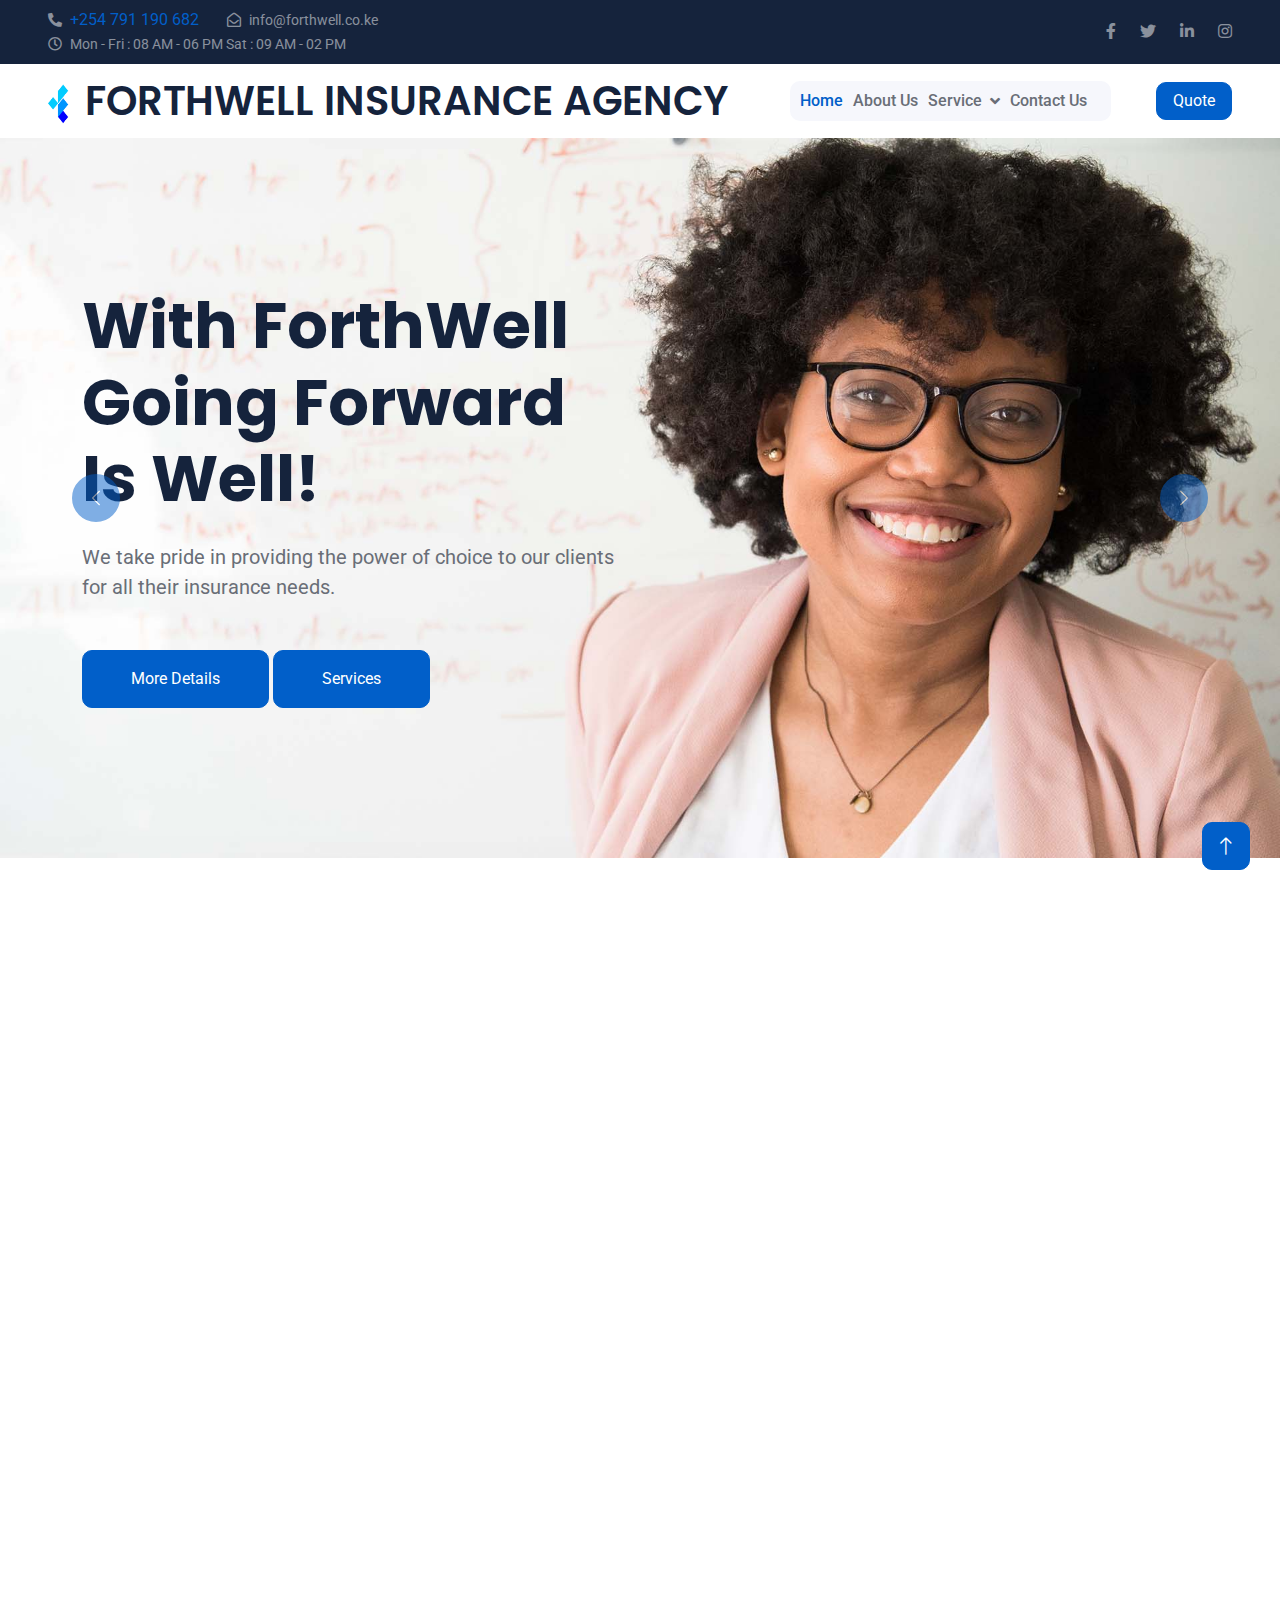
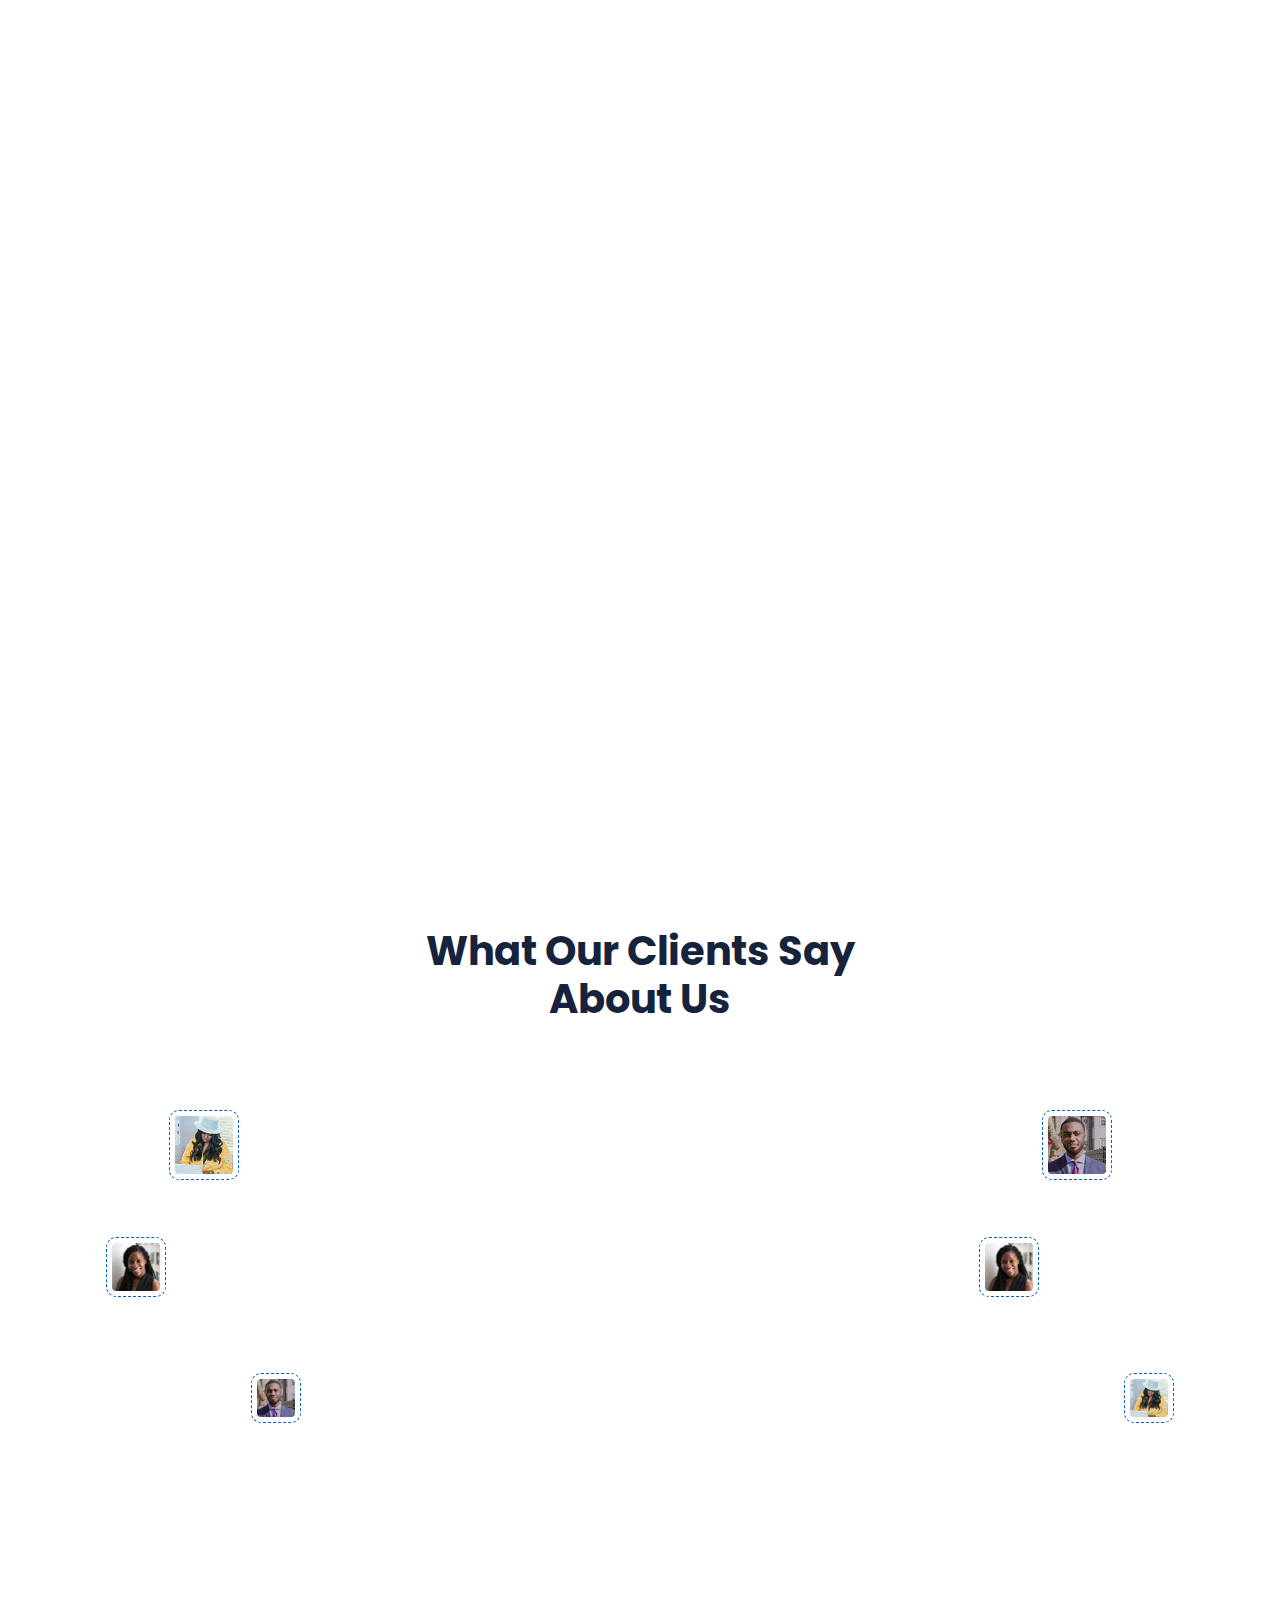
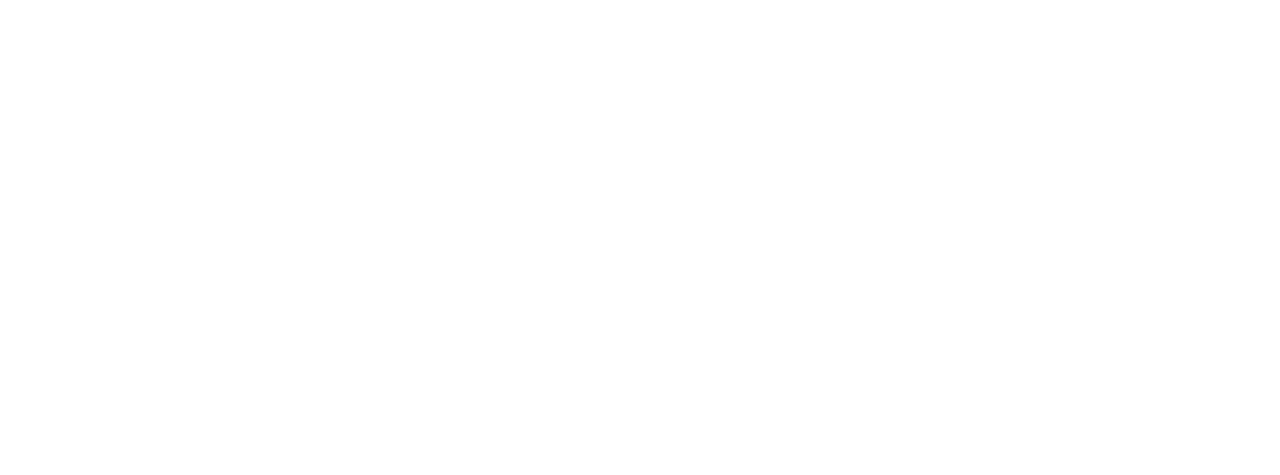
<file: index.html>
<!DOCTYPE html>
<html lang="en">
<head>
    <meta charset="UTF-8">
    <meta name="viewport" content="width=device-width, initial-scale=1.0">
    <title>Forthwell Insurance Agency</title>
    <meta name="Forthwell Insurance Agency" content="Forthwell Insurance Agency offers flexible and customized Insurance solutions. Our mission is to provide you with the coverage you need by finding the best policies trending today.">
    <meta name="keywords" content="insurance agency kenya, best insurance agency in kenya, best insurance policies, jubilee insurance kenya, cic insurance kenya, old mutual insurance kenya, auto insurance kenya, health insurance kenya, life insurance kenya">
    <meta name="Diani Digi" content="Duncan Mghendi | Web Developer">

    <!-- Favicon -->
    <link href="img/favicon.ico" rel="icon">

    <!-- Google Web Fonts -->
    <link rel="preconnect" href="https://fonts.googleapis.com">
    <link rel="preconnect" href="https://fonts.gstatic.com" crossorigin>
    <link href="https://fonts.googleapis.com/css2?family=Roboto:wght@400;500&family=Poppins:wght@600;700&display=swap" rel="stylesheet"> 

    <!-- Icon Font Stylesheet -->
    <link href="https://cdnjs.cloudflare.com/ajax/libs/font-awesome/5.10.0/css/all.min.css" rel="stylesheet">
    <link href="https://cdn.jsdelivr.net/npm/bootstrap-icons@1.4.1/font/bootstrap-icons.css" rel="stylesheet">

    <!-- Libraries Stylesheet -->
    <link href="lib/animate/animate.min.css" rel="stylesheet">
    <link href="lib/owlcarousel/assets/owl.carousel.min.css" rel="stylesheet">

    <!-- Customized Bootstrap Stylesheet -->
    <link href="css/bootstrap.min.css" rel="stylesheet">

    <!-- Template Stylesheet -->
    <link href="css/style.css" rel="stylesheet">
</head>

<body>
    <!-- Spinner Start -->
    <div id="spinner" class="show bg-white position-fixed translate-middle w-100 vh-100 top-50 start-50 d-flex align-items-center justify-content-center">
        <div class="spinner-grow text-primary" role="status"></div>
    </div>
    <!-- Spinner End -->


    <!-- Topbar Start -->
    <div class="container-fluid bg-dark text-white-50 py-2 px-0 d-none d-lg-block">
        <div class="row gx-0 align-items-center">
            <div class="col-lg-7 px-5 text-start">
                <div class="h-100 d-inline-flex align-items-center me-4">
                    <small class="fa fa-phone-alt me-2"></small>
                    <a href="tel:9876654321">+254 791 190 682</a>
                </div>
                <div class="h-100 d-inline-flex align-items-center me-4">
                    <small class="far fa-envelope-open me-2"></small>
                    <small>info@forthwell.co.ke</small>
                </div>
                <div class="h-100 d-inline-flex align-items-center me-4">
                    <small class="far fa-clock me-2"></small>
                    <small>Mon - Fri : 08 AM - 06 PM  Sat : 09 AM - 02 PM</small>
                </div>
            </div>
            <div class="col-lg-5 px-5 text-end">
                <div class="h-100 d-inline-flex align-items-center">
                    <a class="text-white-50 ms-4" href="https://www.facebook.com/forthwellke"><i class="fab fa-facebook-f"></i></a>
                    <a class="text-white-50 ms-4" href="https://twitter.com/ForthwellKe"><i class="fab fa-twitter"></i></a>
                    <a class="text-white-50 ms-4" href="https://www.linkedin.com/company/forthwellke"><i class="fab fa-linkedin-in"></i></a>
                    <a class="text-white-50 ms-4" href="https://www.instagram.com/forthwellke"><i class="fab fa-instagram"></i></a>
                </div>
            </div>
        </div>
    </div>
    <!-- Topbar End -->


    <!-- Navbar Start -->
    <nav class="navbar navbar-expand-lg bg-white navbar-light sticky-top px-4 px-lg-5">
        <a href="index.html" class="navbar-brand d-flex align-items-center">
            <h1 class="m-0"><img class="img-fluid me-3" src="img/icon/icon-02-primary-logo.png" alt="">FORTHWELL INSURANCE AGENCY</h1>
        </a>
        <button type="button" class="navbar-toggler" data-bs-toggle="collapse" data-bs-target="#navbarCollapse">
            <span class="navbar-toggler-icon"></span>
        </button>
        <div class="collapse navbar-collapse" id="navbarCollapse">
            <div class="navbar-nav mx-auto bg-light rounded pe-4 py-3 py-lg-0">
                <a href="index.html" class="nav-item nav-link active">Home</a>
                <a href="about.html" class="nav-item nav-link">About Us</a>
                
                
                <div class="nav-item dropdown">
                    <a href="service.html" class="nav-link dropdown-toggle" data-bs-toggle="dropdown">Service</a>
                    <div class="dropdown-menu m-0">
                        <a href="life.html" class="dropdown-item">Life Assurance</a>
                        <a href="health.html" class="dropdown-item">Health Insurance</a>
                        <a href="home.html" class="dropdown-item">Home Insurance</a>
                        <a href="car.html" class="dropdown-item">Car Insurance</a>
                        <a href="travel.html" class="dropdown-item">Travel Insurance</a>
                        <a href="idemnity.html" class="dropdown-item">Indemnity Insurance</a>
                    </div>
                </div>
                <a href="contact.html" class="nav-item nav-link">Contact Us</a>
            </div>
        </div>
        <a href="https://form.jotform.com/231081755955563" class="btn btn-primary px-3 d-none d-lg-block">Quote</a>
    </nav>
    <!-- Navbar End -->


    <!-- Carousel Start -->
    <div class="container-fluid p-0 mb-5 wow fadeIn" data-wow-delay="0.1s">
        <div id="header-carousel" class="carousel slide" data-bs-ride="carousel">
            <div class="carousel-inner">
                <div class="carousel-item active">
                    <img class="w-100" src="img/carousel-1.jpg" alt="Image">
                    <div class="carousel-caption">
                        <div class="container">
                            <div class="row">
                                <div class="col-12 col-lg-6">
                                    <h1 class="display-3 text-dark mb-4 animated slideInDown">With ForthWell Going Forward Is Well!</h1>
                                    <p class="fs-5 text-body mb-5">We take pride in providing the power of choice to our clients for all their insurance needs.</p>
                                    <a href="" class="btn btn-primary py-3 px-5">More Details</a>
                                    <a href="service.html" class="btn btn-primary py-3 px-5">Services</a>
                                </div>
                            </div>
                        </div>
                    </div>
                </div>
                <div class="carousel-item">
                    <img class="w-100" src="img/carousel-2.jpg" alt="Image">
                    <div class="carousel-caption">
                        <div class="container">
                            <div class="row">
                                <div class="col-12 col-lg-6">
                                    <h1 class="display-3 text-dark mb-4 animated slideInDown">The Best Insurance Begins Here</h1>
                                    <p class="fs-5 text-body mb-5">We are always ready to handout umbrellas before it rains. You deserve the peace of Mind.</p>
                                    <a href="" class="btn btn-primary py-3 px-5">More Details</a>
                                    <a href="service.html" class="btn btn-primary py-3 px-5">Services</a>
                                </div>
                            </div>
                        </div>
                    </div>
                </div>
            </div>
            <button class="carousel-control-prev" type="button" data-bs-target="#header-carousel"
                data-bs-slide="prev">
                <span class="carousel-control-prev-icon" aria-hidden="true"></span>
                <span class="visually-hidden">Previous</span>
            </button>
            <button class="carousel-control-next" type="button" data-bs-target="#header-carousel"
                data-bs-slide="next">
                <span class="carousel-control-next-icon" aria-hidden="true"></span>
                <span class="visually-hidden">Next</span>
            </button>
        </div>
    </div>
    <!-- Carousel End -->


    <!-- Features Start -->
    <div class="container-xxl py-5">
        <div class="container">
            <div class="row g-5">
                <div class="col-lg-6 wow fadeInUp" data-wow-delay="0.1s">
                    <h1 class="display-6 mb-5">Why Forthwell?</h1>
                    <p class="mb-4">Forthwell Insurance Agency has access to many markets to provide you with the policies you need. The variety of choices can mean lower rates, less restrictive policies, and better coverage. We are versatile enough to cover potential gaps in coverage with the use of policies that work alongside the insurance you already have. We have no brand preference, which translates to opportunities towards a variety of prices for the same policy and ensure you receive a personalized service that gives you informative understanding all round. We save your time and provide more options thereby offering you a simple one-stop shopping for all of your insurance needs</p>
                    <div class="row g-3">
                        <div class="col-sm-6 wow fadeIn" data-wow-delay="0.1s">
                            <div class="bg-light rounded h-100 p-3">
                                <div class="bg-white d-flex flex-column justify-content-center text-center rounded h-100 py-4 px-3">
                                    <img class="align-self-center mb-3" src="img/icon/icon-easy-process.png" alt="">
                                    <h5 class="mb-0">Easy Process</h5>
                                </div>
                            </div>
                        </div>
                        <div class="col-sm-6 wow fadeIn" data-wow-delay="0.2s">
                            <div class="bg-light rounded h-100 p-3">
                                <div class="bg-white d-flex flex-column justify-content-center text-center rounded py-4 px-3">
                                    <img class="align-self-center mb-3" src="img/icon/icon-03-primary.png" alt="">
                                    <h5 class="mb-0">Fast Delivery</h5>
                                </div>
                            </div>
                        </div>
                        <div class="col-sm-6 wow fadeIn" data-wow-delay="0.3s">
                            <div class="bg-light rounded h-100 p-3">
                                <div class="bg-white d-flex flex-column justify-content-center text-center rounded py-4 px-3">
                                    <img class="align-self-center mb-3" src="img/icon/icon-04-primary.png" alt="">
                                    <h5 class="mb-0">Policy Controlling</h5>
                                </div>
                            </div>
                        </div>
                        <div class="col-sm-6 wow fadeIn" data-wow-delay="0.4s">
                            <div class="bg-light rounded h-100 p-3">
                                <div class="bg-white d-flex flex-column justify-content-center text-center rounded h-100 py-4 px-3">
                                    <img class="align-self-center mb-3" src="img/icon/icon-money-saving.png" alt="">
                                    <h5 class="mb-0">Money Saving</h5>
                                </div>
                            </div>
                        </div>
                    </div>
                </div>
                <div class="col-lg-6 wow fadeInUp" data-wow-delay="0.5s">
                    <div class="position-relative rounded overflow-hidden h-100" style="min-height: 400px;">
                        <img class="position-absolute w-100 h-100" src="img/feature.jpg" alt="" style="object-fit: cover;">
                    </div>
                </div>
            </div>
        </div>
    </div>
    <!-- Features End -->


    <!-- Service Start -->
    <!-- <div class="container-xxl py-5">
        <div class="container">
            <div class="text-center mx-auto" style="max-width: 500px;">
                <h1 class="display-6 mb-5">We Provide professional Insurance Services</h1>
            </div>
            <div class="row g-4 justify-content-center">
                <div class="col-lg-4 col-md-6 wow fadeInUp" data-wow-delay="0.1s">
                    <div class="service-item rounded h-100 p-5">
                        <div class="d-flex align-items-center ms-n5 mb-4">
                            <div class="service-icon flex-shrink-0 bg-primary rounded-end me-4">
                                <img class="img-fluid" src="img/icon/icon-10-light.png" alt="">
                            </div>
                            <h4 class="mb-0">Life Assurance</h4>
                        </div>
                        <p class="mb-4">Life assurance provides financial protection for your family in the event of your passing. Your beneficiaries will receive money to use as they see fit, ensuring security in a difficult time. Protect yourself, your loved ones, and your peace of mind. </p>
                        <a class="btn btn-light px-3" href="life.html">Read More</a>
                    </div>
                </div>
                <div class="col-lg-4 col-md-6 wow fadeInUp" data-wow-delay="0.3s">
                    <div class="service-item rounded h-100 p-5">
                        <div class="d-flex align-items-center ms-n5 mb-4">
                            <div class="service-icon flex-shrink-0 bg-primary rounded-end me-4">
                                <img class="img-fluid" src="img/icon/icon-01-light.png" alt="">
                            </div>
                            <h4 class="mb-0">Health Insurance</h4>
                        </div>
                        <p class="mb-4">This insurance covers expenses arising from hospitalisation costs, prescription drugs, and surgical services. Health insurance aims to take care of your expenses in a time of medical crisis. Health insurance plans for every stage of life. Get the healthcare plan you want.</p>
                        <a class="btn btn-light px-3" href="health.html">Read More</a>
                    </div>
                </div>
                <div class="col-lg-4 col-md-6 wow fadeInUp" data-wow-delay="0.5s">
                    <div class="service-item rounded h-100 p-5">
                        <div class="d-flex align-items-center ms-n5 mb-4">
                            <div class="service-icon flex-shrink-0 bg-primary rounded-end me-4">
                                <img class="img-fluid" src="img/icon/icon-05-light.png" alt="">
                            </div>
                            <h4 class="mb-0">Home Insurance</h4>
                        </div>
                        <p class="mb-4">Home insurance covers your house and belongings against unexpected events like theft, damage by extreme weather, fire, and other losses. Let’s cover what you love and ensure your house always remains a home for you and your family.</p>
                        <a class="btn btn-light px-3" href="home.html">Read More</a>
                    </div>
                </div>
                <div class="col-lg-4 col-md-6 wow fadeInUp" data-wow-delay="0.1s">
                    <div class="service-item rounded h-100 p-5">
                        <div class="d-flex align-items-center ms-n5 mb-4">
                            <div class="service-icon flex-shrink-0 bg-primary rounded-end me-4">
                                <img class="img-fluid" src="img/icon/icon-08-light.png" alt="">
                            </div>
                            <h4 class="mb-0">Car Insurance</h4>
                        </div>
                        <p class="mb-4">Car insurance gives you financial protection in the event of an accident. It may even cover associated medical bills, depending on the circumstances. Stay protected every time you’re behind the wheel. We value your car like you. </p>
                        <a class="btn btn-light px-3" href="car.html">Read More</a>
                    </div>
                </div>
                <div class="col-lg-4 col-md-6 wow fadeInUp" data-wow-delay="0.3s">
                    <div class="service-item rounded h-100 p-5">
                        <div class="d-flex align-items-center ms-n5 mb-4">
                            <div class="service-icon flex-shrink-0 bg-primary rounded-end me-4">
                                <img class="img-fluid" src="img/icon/icon-07-light.png" alt="">
                            </div>
                            <h4 class="mb-0">Travel Insurance</h4>
                        </div>
                        <p class="mb-4">Travel is unpredictable. Travel insurance protects travelers in case of emergency or interruption of a trip. Let us worry about what could go wrong, so you can start dreaming about what will go right. We can cover for all your travels.</p>
                        <a class="btn btn-light px-3" href="travel.html">Read More</a>
                    </div>
                </div>
                <div class="col-lg-4 col-md-6 wow fadeInUp" data-wow-delay="0.5s">
                    <div class="service-item rounded h-100 p-5">
                        <div class="d-flex align-items-center ms-n5 mb-4">
                            <div class="service-icon flex-shrink-0 bg-primary rounded-end me-4">
                                <img class="img-fluid" src="img/icon/icon-06-light.png" alt="">
                            </div>
                            <h4 class="mb-0">Idemnity Insurance</h4>
                        </div>
                        <p class="mb-4">This insurance protects professionals from legal liability that may arise due to negligence, error or omission in the rendering of professional services for others in the insured’s capacity as a professional. Safeguard your service-based enterprises, come what may.</p>
                        <a class="btn btn-light px-3" href="idemnity.html">Read More</a>
                    </div>
                </div>
            </div>
        </div>
    </div> -->
    <!-- Service End -->


    <!-- Appointment Start -->
    <div class="container-fluid appointment my-5 py-5 wow fadeIn" data-wow-delay="0.1s">
        <div class="container py-5">
            <div class="row g-5">
                <div class="col-lg-6 wow fadeIn" data-wow-delay="0.3s">
                    <h1 class="display-6 text-white mb-5">We're Ready For You When You Are Too!</h1>
                    <p class="text-white mb-5">Forthwell Insurance Agency offers flexible and customized solutions catering to your needs. We are dedicated to finding the best policies for each of our clients. We know all insurance products on the market by heart, and we will help you choose a solution made to measure to your business - one that covers all the risks and prevents unnecessary losses along with top-notch personalized services.</p>
                    <div class="bg-white rounded p-3">
                        <div class="d-flex align-items-center bg-primary rounded p-3">
                            <img class="flex-shrink-0 rounded-circle me-3" src="img/profile.jpg" alt="" >
                            <h5 class="text-white mb-0">Call Us: +254 791 190 682</a href="tel:254791190682">
                        </div>
                    </div>
                </div>
                <div class="col-lg-6 wow fadeIn" data-wow-delay="0.5s">
                    <div class="bg-white rounded p-5">
                        <form>
                            <div class="row g-3">
                                <div class="col-sm-6">
                                    <div class="form-floating">
                                        <input type="text" class="form-control" id="gname" placeholder="Gurdian Name">
                                        <label for="gname">Your Name</label>
                                    </div>
                                </div>
                                <div class="col-sm-6">
                                    <div class="form-floating">
                                        <input type="email" class="form-control" id="gmail" placeholder="Gurdian Email">
                                        <label for="gmail">Your Email</label>
                                    </div>
                                </div>
                                <div class="col-sm-6">
                                    <div class="form-floating">
                                        <input type="text" class="form-control" id="cname" placeholder="Child Name">
                                        <label for="cname">Your Mobile</label>
                                    </div>
                                </div>
                                <div class="col-sm-6">
                                    <div class="form-floating">
                                        <input type="text" class="form-control" id="cage" placeholder="Child Age">
                                        <label for="cage">Service Type</label>
                                    </div>
                                </div>
                                <div class="col-12">
                                    <div class="form-floating">
                                        <textarea class="form-control" placeholder="Leave a message here" id="message" style="height: 80px"></textarea>
                                        <label for="message">Message</label>
                                    </div>
                                </div>
                                <div class="col-12">
                                    <button class="btn btn-primary py-3 px-5" type="submit">Get Appointment</button>
                                </div>
                            </div>
                        </form>
                    </div>
                </div>
            </div>
        </div>
    </div>
    <!-- Appointment End -->


    <!-- Testimonial Start -->
    <div class="container-xxl py-5">
        <div class="container">
            <div class="text-center mx-auto" style="max-width: 500px;">
                <h1 class="display-6 mb-5">What Our Clients Say About Us</h1>
            </div>
            <div class="row g-5">
                <div class="col-lg-3 d-none d-lg-block">
                    <div class="testimonial-left h-100">
                        <img class="img-fluid animated pulse infinite" src="img/testimonial-1.jpg" alt="">
                        <img class="img-fluid animated pulse infinite" src="img/testimonial-2.jpg" alt="">
                        <img class="img-fluid animated pulse infinite" src="img/testimonial-3.jpg" alt="">
                    </div>
                </div>
                <div class="col-lg-6 wow fadeIn" data-wow-delay="0.5s">
                    <div class="owl-carousel testimonial-carousel">
                        <div class="testimonial-item text-center">
                            <img class="img-fluid rounded mx-auto mb-4" src="img/testimonial-1.jpg" alt="">
                            <p class="fs-5">Forthwell Agency has provided excellent services for our business needs. With a wide range of products and services, and a highly knowledgeable workforce, they have the tools necessary to meet the needs of any customer.”</p>
                            <h5>Irene Wairengi</h5>
                            <span>Travel Business Consultant</span>
                        </div>
                        <div class="testimonial-item text-center">
                            <img class="img-fluid rounded mx-auto mb-4" src="img/testimonial-2.jpg" alt="">
                            <p class="fs-5">Finally! I found an insurance agency who are prompt, knowledgeable, efficient, and friendly, always finding me the best deals. Forthwell Insurance Agency saved me alot of money! I look forward to a long relationship with the team</p>
                            <h5>Ann Chebet</h5>
                            <span>Account Manager</span>
                        </div>
                        <div class="testimonial-item text-center">
                            <img class="img-fluid rounded mx-auto mb-4" src="img/testimonial-3.jpg" alt="">
                            <p class="fs-5">You guys make my life a lot easier. Looking forward to be working with the whole Agency team for a very long time. The world would be a better place if everyone was as efficient as you folks!</p>
                            <h5>Henry Gathua</h5>
                            <span>Business Executive</span>
                        </div>
                    </div>
                </div>
                <div class="col-lg-3 d-none d-lg-block">
                    <div class="testimonial-right h-100">
                        <img class="img-fluid animated pulse infinite" src="img/testimonial-1.jpg" alt="">
                        <img class="img-fluid animated pulse infinite" src="img/testimonial-2.jpg" alt="">
                        <img class="img-fluid animated pulse infinite" src="img/testimonial-3.jpg" alt="">
                    </div>
                </div>
            </div>
        </div>
    </div>
    <!-- Testimonial End -->


    <!-- Footer Start -->
    <div class="container-fluid bg-dark footer mt-5 pt-5 wow fadeIn" data-wow-delay="0.1s">
        <div class="container py-5">
            <div class="row g-5">
                <div class="col-lg-3 col-md-6">
                    <h1 class="m-0"><img class="img-fluid me-3" src="img/icon/icon-02-primary.png" alt=""></h1>
                    <p>Consistnetly offering value-added services giving you privileged, instant access, in-depth and up-to-date information and support.</p>
                    <div class="d-flex pt-2">
                        <a class="text-white-50 ms-4" href="https://www.facebook.com/forthwellke"><i class="fab fa-facebook-f"></i></a>
                    <a class="text-white-50 ms-4" href="https://twitter.com/ForthwellKe"><i class="fab fa-twitter"></i></a>
                    <a class="text-white-50 ms-4" href="https://www.linkedin.com/company/forthwellke"><i class="fab fa-linkedin-in"></i></a>
                    <a class="text-white-50 ms-4" href="https://www.instagram.com/forthwellke"><i class="fab fa-instagram"></i></a>
                    </div>
                </div>
                <div class="col-lg-3 col-md-6">
                    <h5 class="text-light mb-4">Address</h5>
                    <p><i class="fa fa-map-marker-alt me-3"></i>Sunset Boulevard, Nairobi, Kenya</p>
                    <p><i class="fa fa-phone-alt me-3"></i>+254 791 190 682</p>
                    <p><i class="fa fa-envelope me-3"></i>info@forthwell.co.ke</p>
                </div>
                <div class="col-lg-3 col-md-6">
                    <h5 class="text-light mb-4">Quick Links</h5>
                    <a class="btn btn-link" href="">About Us</a>
                    <a class="btn btn-link" href="">Contact Us</a>
                    <a class="btn btn-link" href="">Our Services</a>
                    <a class="btn btn-link" href="">Terms & Condition</a>
                    <a class="btn btn-link" href="">Support</a>
                </div>
                 <div class="col-lg-3 col-md-6">
                    <h5 class="text-light mb-4">Newsletter</h5>
                    <p>Sign up for our email newsletter to get exclusive news, updates, and more!</p>
                    <div class="position-relative mx-auto" style="max-width: 400px;">
                        <form method="post" action="//submit.form" onSubmit="return validateForm();">
<div style="max-width: 400px;">
</div>
<div style="padding-bottom: 18px;">EMAIL<span style="color: red;"> *</span><br/>
<input type="text" id="data_4" name="data_4" style="max-width : 300px;" class="form-control"/>
</div>
<div style="padding-bottom: 18px;"><input name="skip_Submit" value="SUBSCRIBE" type="submit"/></div>
<div>
<div style="float:right"><a href="https://www.100forms.com" id="lnk100" title="form to email">form to email</a></div>
<script src="https://www.100forms.com/js/FORMKEY:7SFUB7MMTWRD" type="text/javascript"></script>
</div>
</form>

<script type="text/javascript">
function validateForm() {
if (isEmpty(document.getElementById('data_4').value.trim())) {
alert('EMAIL is required!');
return false;
}
if (!validateEmail(document.getElementById('data_4').value.trim())) {
alert('EMAIL must be a valid email address!');
return false;
}
return true;
}
function isEmpty(str) { return (str.length === 0 || !str.trim()); }
function validateEmail(email) {
var re = /^([\w-]+(?:\.[\w-]+)*)@((?:[\w-]+\.)*\w[\w-]{0,66})\.([a-z]{2,15}(?:\.[a-z]{2})?)$/i;
return isEmpty(email) || re.test(email);
}
</script>
                    </div>
                </div>
            </div>
        </div>
        <div class="container-fluid copyright">
            <div class="container">
                <div class="row">
                    <div class="col-md-6 text-center text-md-start mb-3 mb-md-0">
                        &copy; <a href="www.forthwell.co.ke">Forthwell Insurance Agency</a>, All Right Reserved.
                    </div>
                    <div class="col-md-6 text-center text-md-end">
                        Designed By <a href="https://dianidigi.co.ke">Diani Digi</a>
                    </div>
                </div>
            </div>
        </div>
    </div>
    <!-- Footer End -->


    <!-- Back to Top -->
    <a href="index.html" class="btn btn-lg btn-primary btn-lg-square back-to-top"><i class="bi bi-arrow-up"></i></a>


    <!-- JavaScript Libraries -->
    <script src="https://code.jquery.com/jquery-3.4.1.min.js"></script>
    <script src="https://cdn.jsdelivr.net/npm/bootstrap@5.0.0/dist/js/bootstrap.bundle.min.js"></script>
    <script src="lib/wow/wow.min.js"></script>
    <script src="lib/easing/easing.min.js"></script>
    <script src="lib/waypoints/waypoints.min.js"></script>
    <script src="lib/owlcarousel/owl.carousel.min.js"></script>
    <script src="lib/counterup/counterup.min.js"></script>

    <!-- Template Javascript -->
    <script src="js/main.js"></script>
</body>

</html>
</file>
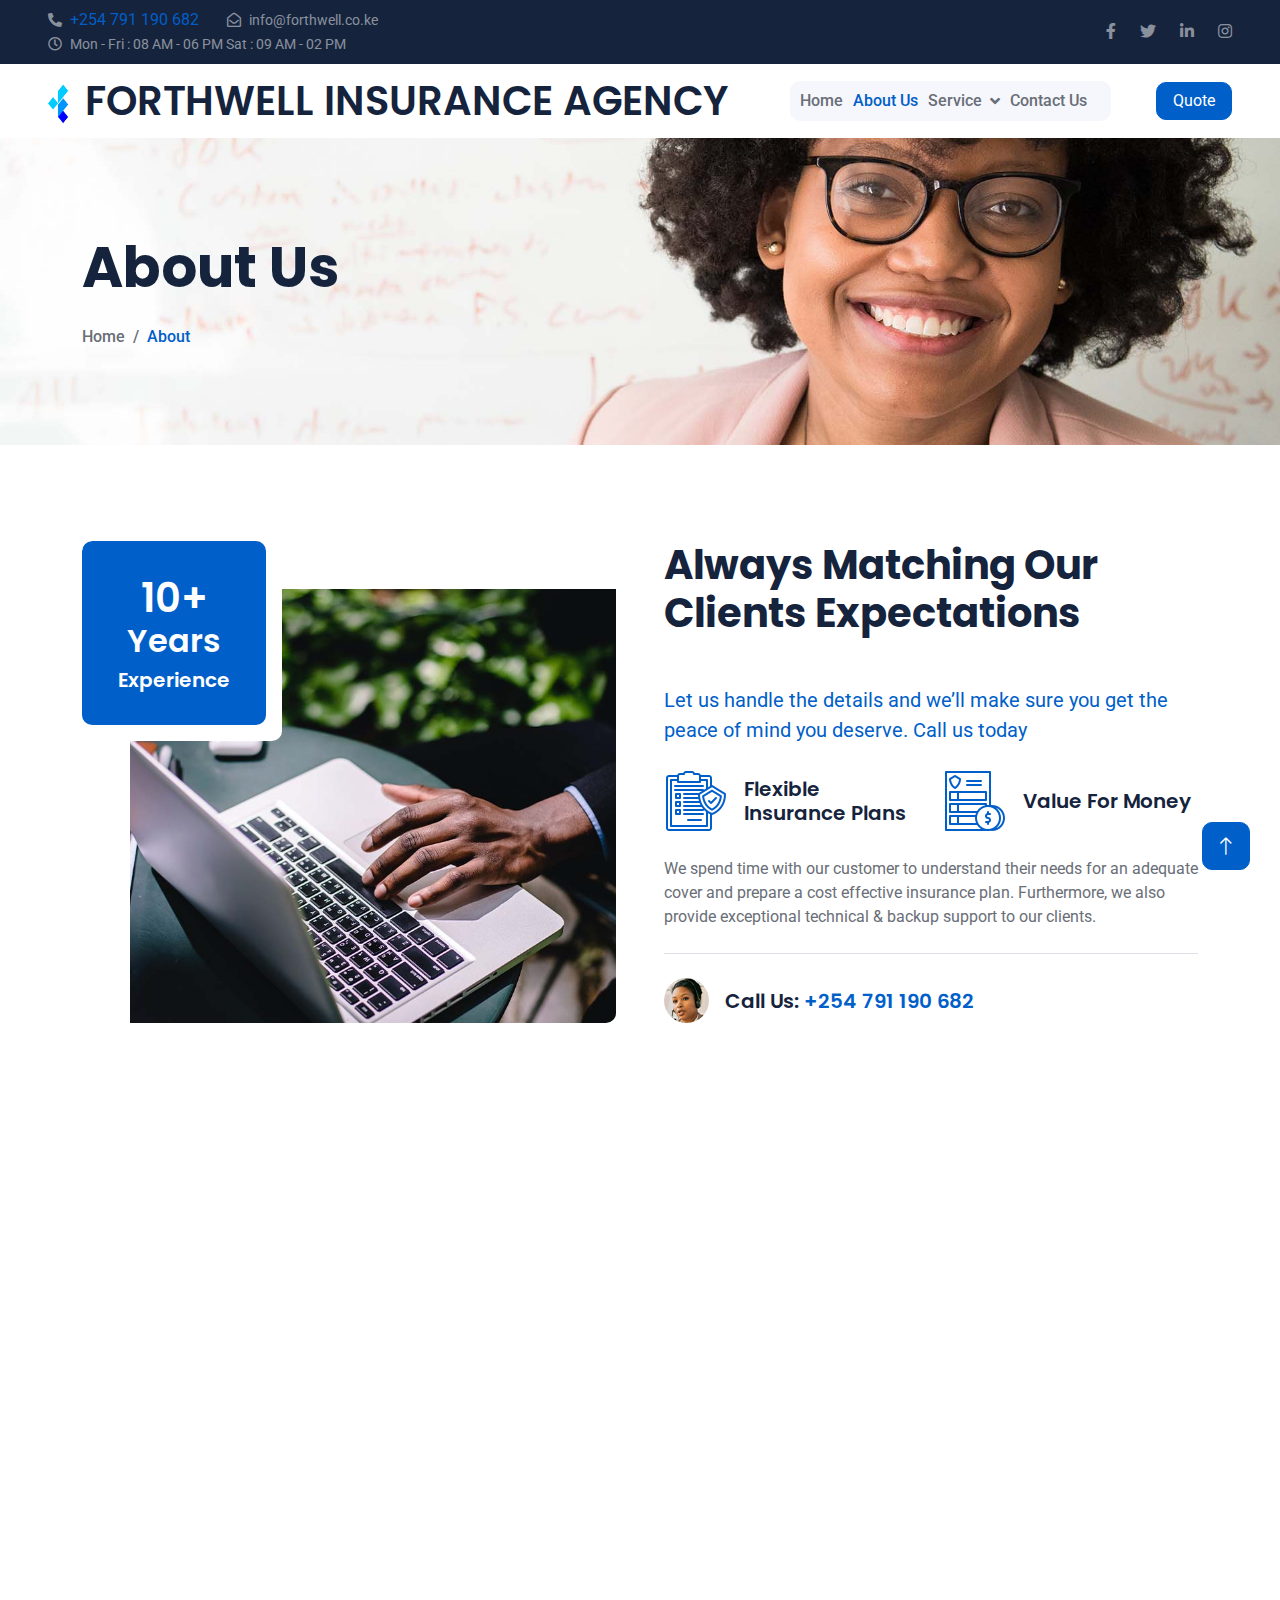
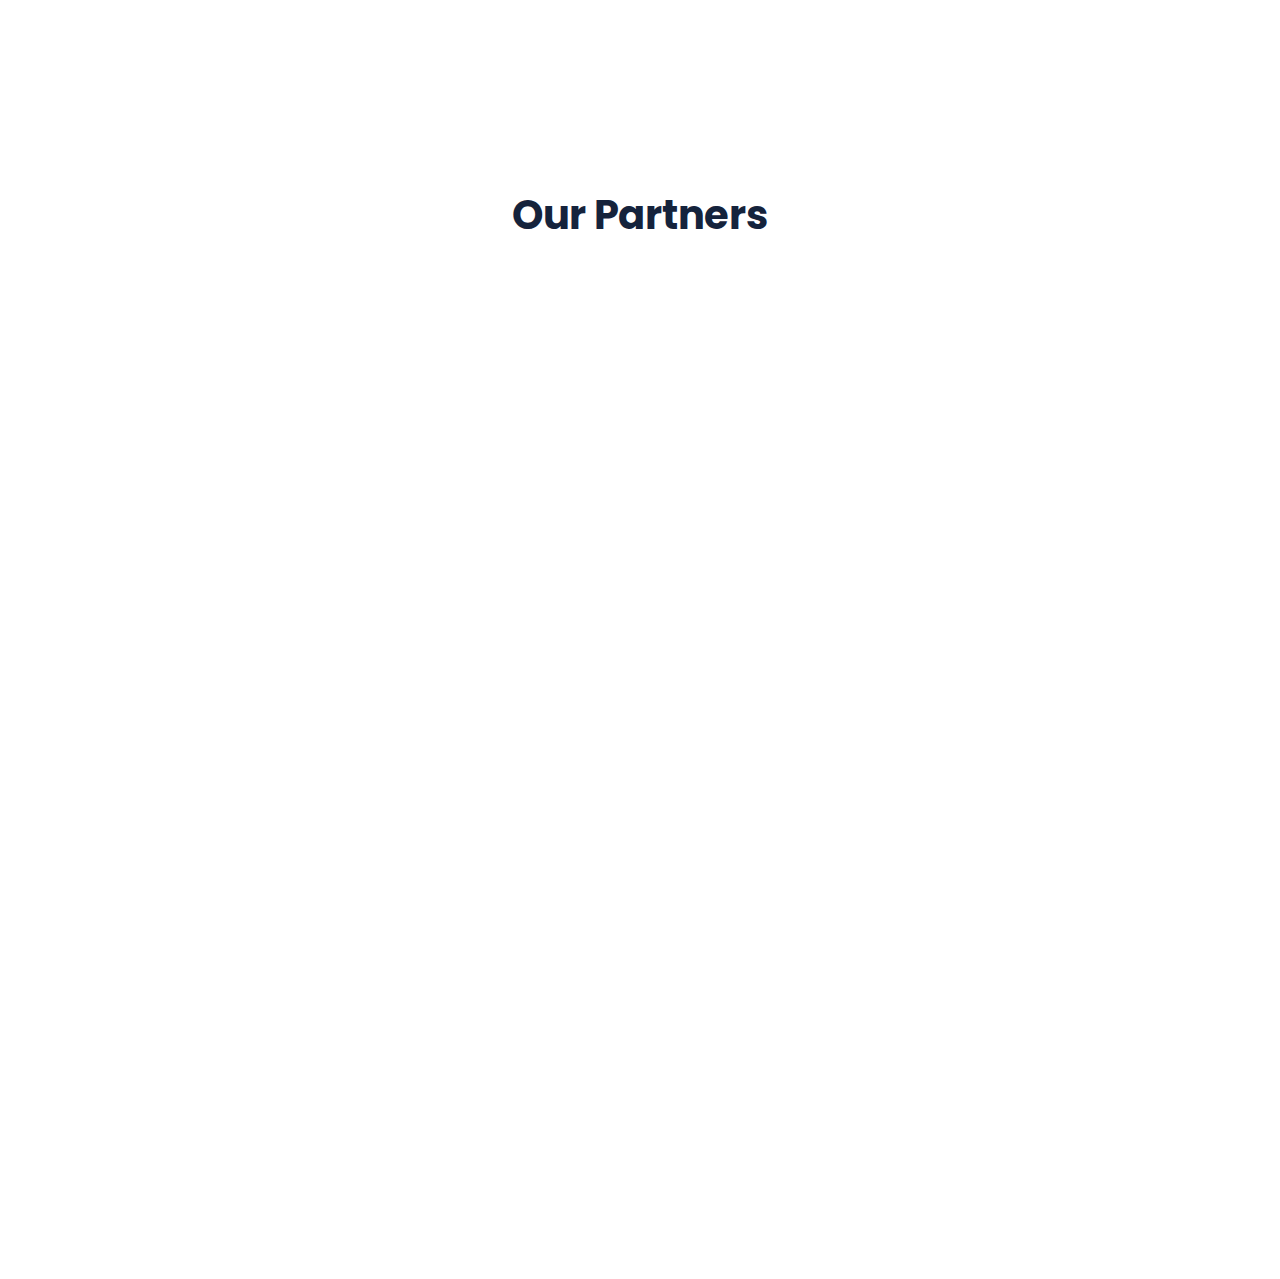
<file: about.html>
<!DOCTYPE html>
<html lang="en">
<head>
    <meta charset="UTF-8">
    <meta name="viewport" content="width=device-width, initial-scale=1.0">
    <title>About Us</title>
    <meta name="Forthwell Insurance Agency" content="Forthwell Insurance Agency offers flexible and customized Insurance solutions. Our mission is to provide you with the coverage you need by finding the best policies trending today.">
    <meta name="keywords" content="insurance agency kenya, best insurance agency in kenya, best insurance policies, jubilee insurance kenya, cic insurance kenya, old mutual insurance kenya, auto insurance kenya, health insurance kenya, life insurance kenya">
    <meta name="Diani Digi" content="Duncan Mghendi | Web Developer">

    <!-- Favicon -->
    <link href="img/favicon.ico" rel="icon">

    <!-- Google Web Fonts -->
    <link rel="preconnect" href="https://fonts.googleapis.com">
    <link rel="preconnect" href="https://fonts.gstatic.com" crossorigin>
    <link href="https://fonts.googleapis.com/css2?family=Roboto:wght@400;500&family=Poppins:wght@600;700&display=swap" rel="stylesheet"> 

    <!-- Icon Font Stylesheet -->
    <link href="https://cdnjs.cloudflare.com/ajax/libs/font-awesome/5.10.0/css/all.min.css" rel="stylesheet">
    <link href="https://cdn.jsdelivr.net/npm/bootstrap-icons@1.4.1/font/bootstrap-icons.css" rel="stylesheet">

    <!-- Libraries Stylesheet -->
    <link href="lib/animate/animate.min.css" rel="stylesheet">
    <link href="lib/owlcarousel/assets/owl.carousel.min.css" rel="stylesheet">

    <!-- Customized Bootstrap Stylesheet -->
    <link href="css/bootstrap.min.css" rel="stylesheet">

    <!-- Template Stylesheet -->
    <link href="css/style.css" rel="stylesheet">
</head>

<body>
    <!-- Spinner Start -->
    <div id="spinner" class="show bg-white position-fixed translate-middle w-100 vh-100 top-50 start-50 d-flex align-items-center justify-content-center">
        <div class="spinner-grow text-primary" role="status"></div>
    </div>
    <!-- Spinner End -->


    <!-- Topbar Start -->
    <div class="container-fluid bg-dark text-white-50 py-2 px-0 d-none d-lg-block">
        <div class="row gx-0 align-items-center">
            <div class="col-lg-7 px-5 text-start">
                <div class="h-100 d-inline-flex align-items-center me-4">
                    <small class="fa fa-phone-alt me-2"></small>
                    <a href="tel:9876654321">+254 791 190 682</a>
                </div>
                <div class="h-100 d-inline-flex align-items-center me-4">
                    <small class="far fa-envelope-open me-2"></small>
                    <small>info@forthwell.co.ke</small>
                </div>
                <div class="h-100 d-inline-flex align-items-center me-4">
                    <small class="far fa-clock me-2"></small>
                    <small>Mon - Fri : 08 AM - 06 PM  Sat : 09 AM - 02 PM</small>
                </div>
            </div>
            <div class="col-lg-5 px-5 text-end">
                <div class="h-100 d-inline-flex align-items-center">
                    <a class="text-white-50 ms-4" href="https://www.facebook.com/forthwellke"><i class="fab fa-facebook-f"></i></a>
                    <a class="text-white-50 ms-4" href="https://twitter.com/ForthwellKe"><i class="fab fa-twitter"></i></a>
                    <a class="text-white-50 ms-4" href="https://www.linkedin.com/company/forthwellke"><i class="fab fa-linkedin-in"></i></a>
                    <a class="text-white-50 ms-4" href="https://www.instagram.com/forthwellke"><i class="fab fa-instagram"></i></a>
                </div>
            </div>
        </div>
    </div>
    <!-- Topbar End -->


    <!-- Navbar Start -->
    <nav class="navbar navbar-expand-lg bg-white navbar-light sticky-top px-4 px-lg-5">
        <a href="index.html" class="navbar-brand d-flex align-items-center">
            <h1 class="m-0"><img class="img-fluid me-3" src="img/icon/icon-02-primary-logo.png" alt="">FORTHWELL INSURANCE AGENCY</h1>
        </a>
        <button type="button" class="navbar-toggler" data-bs-toggle="collapse" data-bs-target="#navbarCollapse">
            <span class="navbar-toggler-icon"></span>
        </button>
        <div class="collapse navbar-collapse" id="navbarCollapse">
            <div class="navbar-nav mx-auto bg-light rounded pe-4 py-3 py-lg-0">
                <a href="index.html" class="nav-item nav-link ">Home</a>
                <a href="about.html" class="nav-item nav-link active">About Us</a>
                <div class="nav-item dropdown">
                    <a href="service.html" class="nav-link dropdown-toggle" data-bs-toggle="dropdown">Service</a>
                    <div class="dropdown-menu m-0">
                        <a href="life.html" class="dropdown-item">Life Assurance</a>
                        <a href="health.html" class="dropdown-item">Health Insurance</a>
                        <a href="home.html" class="dropdown-item">Home Insurance</a>
                        <a href="car.html" class="dropdown-item">Car Insurance</a>
                        <a href="travel.html" class="dropdown-item">Travel Insurance</a>
                        <a href="idemnity.html" class="dropdown-item">Indemnity Insurance</a>
                    </div>
                </div>
                <a href="contact.html" class="nav-item nav-link">Contact Us</a>
            </div>
        </div>
        <a href="https://form.jotform.com/231081755955563" class="btn btn-primary px-3 d-none d-lg-block">Quote</a>
    </nav>
    <!-- Navbar End -->


    <!-- Page Header Start -->
    <div class="container-fluid page-header py-5 mb-5 wow fadeIn" data-wow-delay="0.1s">
        <div class="container py-5">
            <h1 class="display-4 animated slideInDown mb-4">About Us</h1>
            <nav aria-label="breadcrumb animated slideInDown">
                <ol class="breadcrumb mb-0">
                    <li class="breadcrumb-item"><a href="index.html">Home</a></li>
                    <li class="breadcrumb-item active" aria-current="page">About</li>
                </ol>
            </nav>
        </div>
    </div>
    <!-- Page Header End -->


    <!-- About Start -->
    <div class="container-xxl py-5">
        <div class="container">
            <div class="row g-5">
                <div class="col-lg-6 wow fadeInUp" data-wow-delay="0.1s">
                    <div class="position-relative overflow-hidden rounded ps-5 pt-5 h-100" style="min-height: 400px;">
                        <img class="position-absolute w-100 h-100" src="img/about.jpg" alt="" style="object-fit: cover;">
                        <div class="position-absolute top-0 start-0 bg-white rounded pe-3 pb-3" style="width: 200px; height: 200px;">
                            <div class="d-flex flex-column justify-content-center text-center bg-primary rounded h-100 p-3">
                                <h1 class="text-white mb-0">10+</h1>
                                <h2 class="text-white">Years</h2>
                                <h5 class="text-white mb-0">Experience</h5>
                            </div>
                        </div>
                    </div>
                </div>
                <div class="col-lg-6 wow fadeInUp" data-wow-delay="0.5s">
                    <div class="h-100">
                        <h1 class="display-6 mb-5">Always Matching Our Clients Expectations</h1>
                        <p class="fs-5 text-primary mb-4">Let us handle the details and we’ll make sure you get the peace of mind you deserve. Call us today</p>
                        <div class="row g-4 mb-4">
                            <div class="col-sm-6">
                                <div class="d-flex align-items-center">
                                    <img class="flex-shrink-0 me-3" src="img/icon/icon-04-primary.png" alt="">
                                    <h5 class="mb-0">Flexible Insurance Plans</h5>
                                </div>
                            </div>
                            <div class="col-sm-6">
                                <div class="d-flex align-items-center">
                                    <img class="flex-shrink-0 me-3" src="img/icon/icon-03-primary.png" alt="">
                                    <h5 class="mb-0">Value For Money</h5>
                                </div>
                            </div>
                        </div>
                        <p class="mb-4">We spend time with our customer to understand their needs for an adequate cover and prepare a cost effective insurance plan. Furthermore, we also provide exceptional technical & backup support to our clients.</p>
                        <div class="border-top mt-4 pt-4">
                            <div class="d-flex align-items-center">
                                <img class="flex-shrink-0 rounded-circle me-3" src="img/profile.jpg" alt="">
                                <h5 class="mb-0">Call Us: <a href="tel:254791190682">+254 791 190 682</a>
                            </div>
                        </div>
                    </div>
                </div>
            </div>
        </div>
    </div>
    <!-- About End -->


    <!-- Facts Start -->
    <div class="container-fluid overflow-hidden my-5 px-lg-0">
        <div class="container facts px-lg-0">
            <div class="row g-0 mx-lg-0">
                <div class="col-lg-6 facts-text wow fadeIn" data-wow-delay="0.1s">
                    <div class="h-100 px-4 ps-lg-0">
                        <h1 class="text-white mb-4">Who We Are</h1>
                        <p class="text-light mb-5">Forthwell Insurance Agency is an Independent Agency selling insurance products from various insurance providers to our clients. Our goal is to match the customer’s expectations to the most flexible and best insurance policies available. With 10+ years’ experience in the insurance industry, Moses Msyoki, Forthwell’ founder works closely with individuals and corporates to help them select the best product for their needs. As professionals, we spend time with our customer to understand their needs for an adequate cover and prepare a cost effective insurance program. We have confidence that even as we grow we will strive to provide you with the very best! Call, email or stop by our office today and let’s put together your perfect policy!</p>
                    </div>
                </div>
                <div class="col-lg-6 facts-counter wow fadeIn" data-wow-delay="0.5s">
                    <div class="h-100 px-4 pe-lg-0">
                        <div class="row g-5">
                            <div class="col-sm-6">
                                <h1 class="display-5" data-toggle="counter-up">102</h1>
                                <p class="fs-5 text-primary">Happy Clients</p>
                            </div>
                            <div class="col-sm-6">
                                <h1 class="display-5" data-toggle="counter-up">340</h1>
                                <p class="fs-5 text-primary">Claims</p>
                            </div>
                            <div class="col-sm-6">
                                <h1 class="display-5" data-toggle="counter-up">334</h1>
                                <p class="fs-5 text-primary">Sales Leds</p>
                            </div>
                            <div class="col-sm-6">
                                <h1 class="display-5" data-toggle="counter-up">474</h1>
                                <p class="fs-5 text-primary">Current Clientele</p>
                            </div>
                        </div>
                    </div>
                </div>
            </div>
        </div>
    </div>
    <!-- Facts End -->


    <!-- Team Start -->
    <div class="container-xxl py-5">
        <div class="container">
            <div class="text-center mx-auto" style="max-width: 500px;">
                <h1 class="display-6 mb-5">Our Partners</h1>
            </div>
            <div class="row g-4">
                <div class="col-lg-3 col-md-6 wow fadeInUp" data-wow-delay="0.1s">
                    <div class="team-item rounded">
                        <img class="img-fluid" src="img/partner-1.jpg" alt="">
                        <div class="text-center p-4">
                            <h5>APA</h5>
                            <span>Insurance Company</span>
                        </div>
                        <div class="team-text text-center bg-white p-4">
                            <h5>APA</h5>
                            <p>Insurance Company</p>
                            <div class="d-flex justify-content-center">
                            </div>
                        </div>
                    </div>
                </div>
                <div class="col-lg-3 col-md-6 wow fadeInUp" data-wow-delay="0.3s">
                    <div class="team-item rounded">
                        <img class="img-fluid" src="img/partner-2.jpg" alt="">
                        <div class="text-center p-4">
                            <h5>SANLAM</h5>
                            <span>Insurance Company</span>
                        </div>
                        <div class="team-text text-center bg-white p-4">
                            <h5>SANLAM</h5>
                            <p>Insurance Company</p>
                            <div class="d-flex justify-content-center">
                            </div>
                        </div>
                    </div>
                </div>
                <div class="col-lg-3 col-md-6 wow fadeInUp" data-wow-delay="0.5s">
                    <div class="team-item rounded">
                        <img class="img-fluid" src="img/partner-3.jpg" alt="">
                        <div class="text-center p-4">
                            <h5>JUBILEE</h5>
                            <span>Insurance Company</span>
                        </div>
                        <div class="team-text text-center bg-white p-4">
                            <h5>JUBILEE</h5>
                            <p>Insurance Company</p>
                            <div class="d-flex justify-content-center">
                            </div>
                        </div>
                    </div>
                </div>
                <div class="col-lg-3 col-md-6 wow fadeInUp" data-wow-delay="0.7s">
                    <div class="team-item rounded">
                        <img class="img-fluid" src="img/partner-4.jpg" alt="">
                        <div class="text-center p-4">
                            <h5>OLD MUTUAL</h5>
                            <span>Insurance Company</span>
                        </div>
                        <div class="team-text text-center bg-white p-4">
                            <h5>OLD MUTUAL</h5>
                            <p>Insurance Company</p>
                            <div class="d-flex justify-content-center">
                            </div>
                        </div>
                    </div>
                </div>
            </div>
        </div>
    </div>
    <!-- Team End -->


   <!-- Footer Start -->
    <div class="container-fluid bg-dark footer mt-5 pt-5 wow fadeIn" data-wow-delay="0.1s">
        <div class="container py-5">
            <div class="row g-5">
                <div class="col-lg-3 col-md-6">
                    <h1 class="m-0"><img class="img-fluid me-3" src="img/icon/icon-02-primary.png" alt=""></h1>
                    <p>Consistnetly offering value-added services giving you privileged, instant access, in-depth and up-to-date information and support.</p>
                    <div class="d-flex pt-2">
                        <a class="btn btn-square me-1" href=""><i class="fab fa-twitter"></i></a>
                        <a class="btn btn-square me-1" href=""><i class="fab fa-facebook-f"></i></a>
                        <a class="btn btn-square me-1" href=""><i class="fab fa-youtube"></i></a>
                        <a class="btn btn-square me-0" href=""><i class="fab fa-linkedin-in"></i></a>
                    </div>
                </div>
                <div class="col-lg-3 col-md-6">
                    <h5 class="text-light mb-4">Address</h5>
                    <p><i class="fa fa-map-marker-alt me-3"></i>Sunset Boulevard, Nairobi, Kenya</p>
                    <p><i class="fa fa-phone-alt me-3"></i>+254 791 190 682</p>
                    <p><i class="fa fa-envelope me-3"></i>info@forthwell.co.ke</p>
                </div>
                <div class="col-lg-3 col-md-6">
                    <h5 class="text-light mb-4">Quick Links</h5>
                    <a class="btn btn-link" href="">About Us</a>
                    <a class="btn btn-link" href="">Contact Us</a>
                    <a class="btn btn-link" href="">Our Services</a>
                    <a class="btn btn-link" href="">Terms & Condition</a>
                    <a class="btn btn-link" href="">Support</a>
                </div>
                 <div class="col-lg-3 col-md-6">
                    <h5 class="text-light mb-4">Newsletter</h5>
                    <p>Sign up for our email newsletter to get exclusive news, updates, and more!</p>
                    <div class="position-relative mx-auto" style="max-width: 400px;">
                        <form method="post" action="//submit.form" onSubmit="return validateForm();">
<div style="max-width: 400px;">
</div>
<div style="padding-bottom: 18px;">EMAIL<span style="color: red;"> *</span><br/>
<input type="text" id="data_4" name="data_4" style="max-width : 300px;" class="form-control"/>
</div>
<div style="padding-bottom: 18px;"><input name="skip_Submit" value="SUBSCRIBE" type="submit"/></div>
<div>
<div style="float:right"><a href="https://www.100forms.com" id="lnk100" title="form to email">form to email</a></div>
<script src="https://www.100forms.com/js/FORMKEY:7SFUB7MMTWRD" type="text/javascript"></script>
</div>
</form>

<script type="text/javascript">
function validateForm() {
if (isEmpty(document.getElementById('data_4').value.trim())) {
alert('EMAIL is required!');
return false;
}
if (!validateEmail(document.getElementById('data_4').value.trim())) {
alert('EMAIL must be a valid email address!');
return false;
}
return true;
}
function isEmpty(str) { return (str.length === 0 || !str.trim()); }
function validateEmail(email) {
var re = /^([\w-]+(?:\.[\w-]+)*)@((?:[\w-]+\.)*\w[\w-]{0,66})\.([a-z]{2,15}(?:\.[a-z]{2})?)$/i;
return isEmpty(email) || re.test(email);
}
</script>
                    </div>
                </div>
            </div>
        </div>
        <div class="container-fluid copyright">
            <div class="container">
                <div class="row">
                    <div class="col-md-6 text-center text-md-start mb-3 mb-md-0">
                        &copy; <a href="www.forthwell.co.ke">Forthwell Insurance Agency</a>, All Right Reserved.
                    </div>
                    <div class="col-md-6 text-center text-md-end">
                        Designed By <a href="https://dianidigi.co.ke">Diani Digi</a>
                    </div>
                </div>
            </div>
        </div>
    </div>
    <!-- Footer End -->


    <!-- Back to Top -->
    <a href="about.html" class="btn btn-lg btn-primary btn-lg-square back-to-top"><i class="bi bi-arrow-up"></i></a>


    <!-- JavaScript Libraries -->
    <script src="https://code.jquery.com/jquery-3.4.1.min.js"></script>
    <script src="https://cdn.jsdelivr.net/npm/bootstrap@5.0.0/dist/js/bootstrap.bundle.min.js"></script>
    <script src="lib/wow/wow.min.js"></script>
    <script src="lib/easing/easing.min.js"></script>
    <script src="lib/waypoints/waypoints.min.js"></script>
    <script src="lib/owlcarousel/owl.carousel.min.js"></script>
    <script src="lib/counterup/counterup.min.js"></script>

    <!-- Template Javascript -->
    <script src="js/main.js"></script>
</body>

</html>
</file>
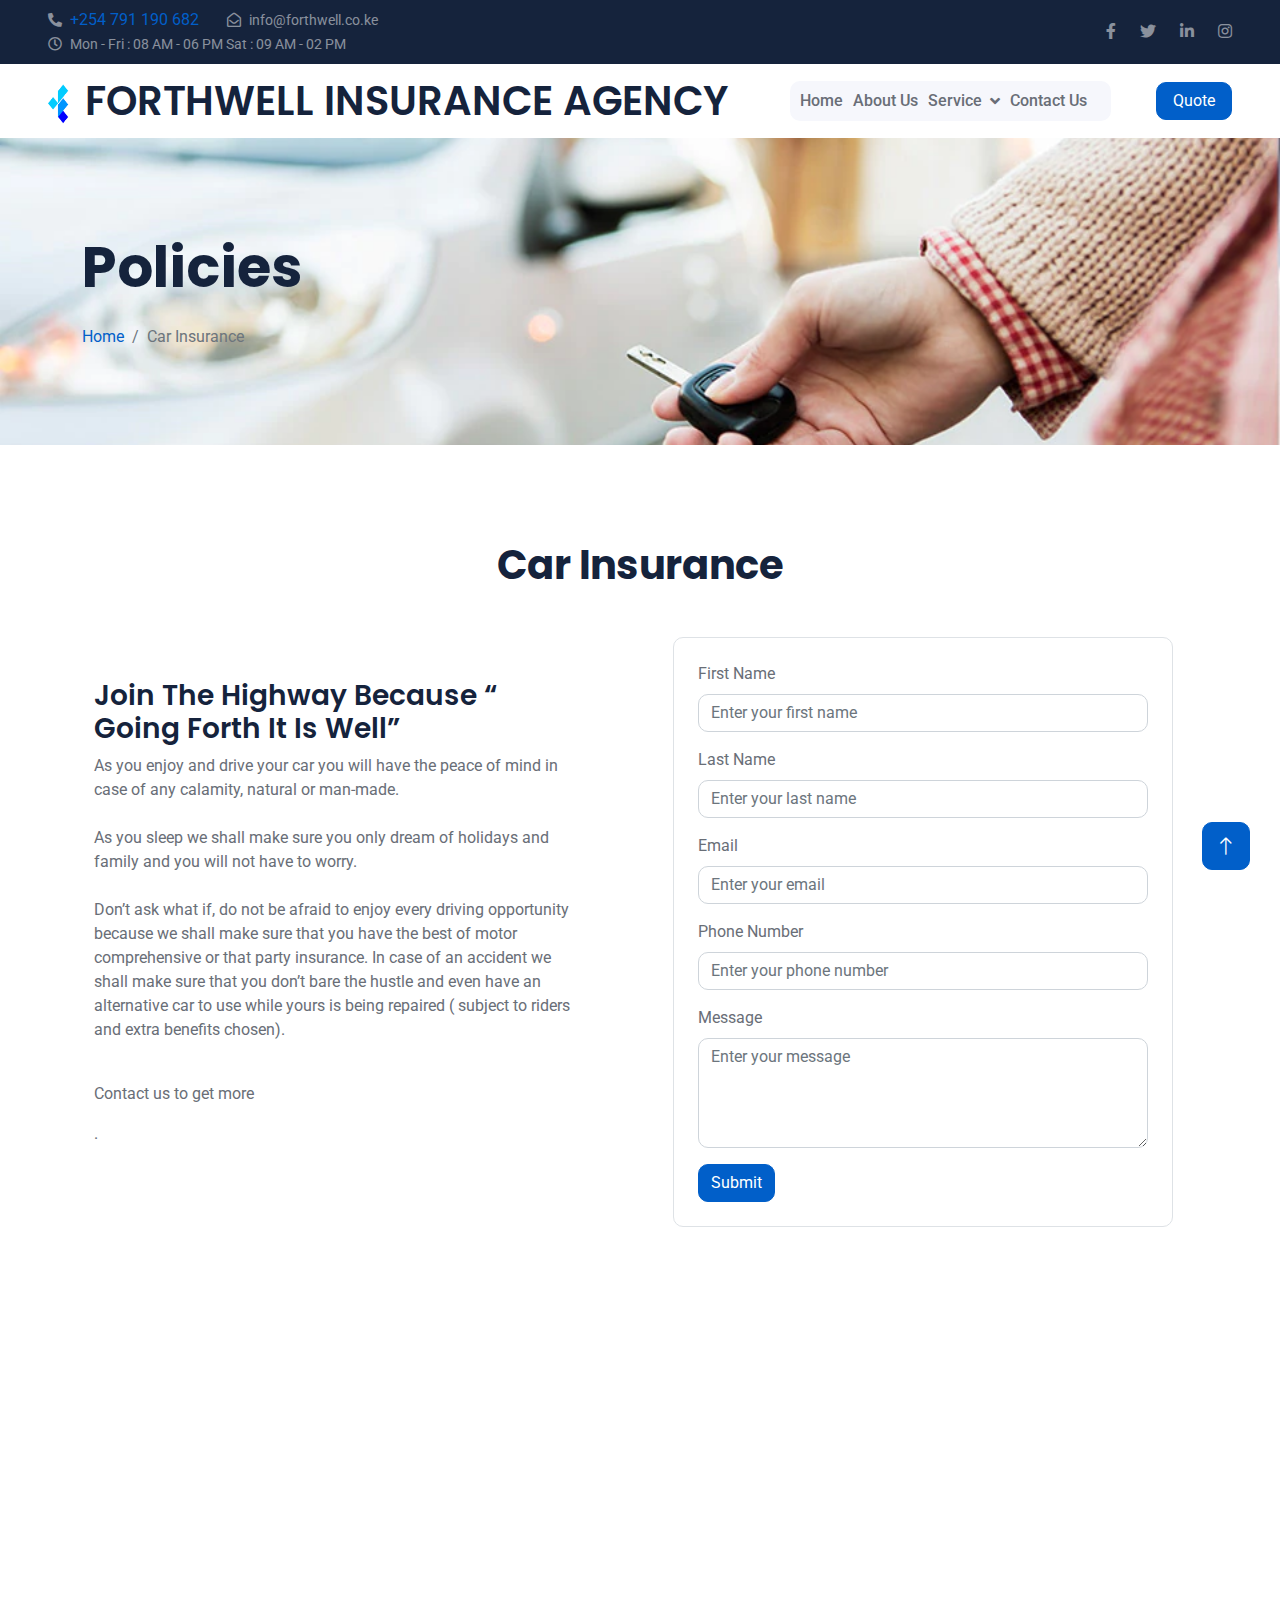
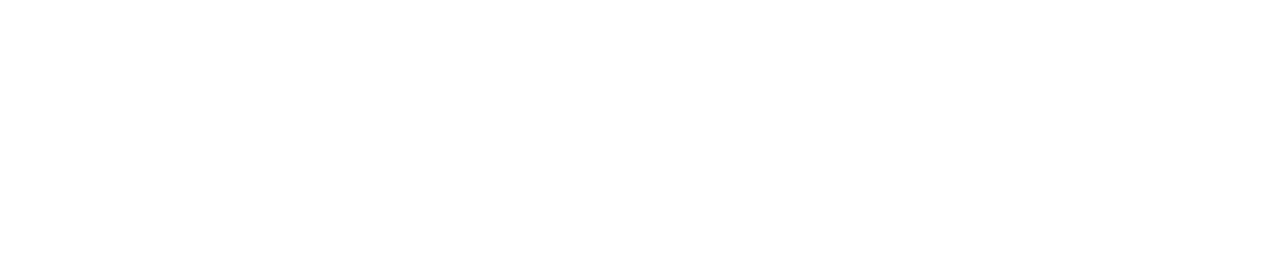
<file: car.html>
<!DOCTYPE html>
<html lang="en">
<head>
    <meta charset="UTF-8">
    <meta name="viewport" content="width=device-width, initial-scale=1.0">
    <title>Forthwell Insurance Agency</title>
    <meta name="Forthwell Insurance Agency" content="Forthwell Insurance Agency offers flexible and customized Insurance solutions. Our mission is to provide you with the coverage you need by finding the best policies trending today.">
    <meta name="keywords" content="insurance agency kenya, best insurance agency in kenya, best insurance policies, jubilee insurance kenya, cic insurance kenya, old mutual insurance kenya, auto insurance kenya, health insurance kenya, life insurance kenya">
    <meta name="Diani Digi" content="Duncan Mghendi | Web Developer">

    <!-- Favicon -->
    <link href="img/favicon.ico" rel="icon">

    <!-- Google Web Fonts -->
    <link rel="preconnect" href="https://fonts.googleapis.com">
    <link rel="preconnect" href="https://fonts.gstatic.com" crossorigin>
    <link href="https://fonts.googleapis.com/css2?family=Roboto:wght@400;500&family=Poppins:wght@600;700&display=swap" rel="stylesheet"> 

    <!-- Icon Font Stylesheet -->
    <link href="https://cdnjs.cloudflare.com/ajax/libs/font-awesome/5.10.0/css/all.min.css" rel="stylesheet">
    <link href="https://cdn.jsdelivr.net/npm/bootstrap-icons@1.4.1/font/bootstrap-icons.css" rel="stylesheet">

    <!-- Libraries Stylesheet -->
    <link href="lib/animate/animate.min.css" rel="stylesheet">
    <link href="lib/owlcarousel/assets/owl.carousel.min.css" rel="stylesheet">

    <!-- Customized Bootstrap Stylesheet -->
    <link href="css/bootstrap.min.css" rel="stylesheet">

    <!-- Template Stylesheet -->
    <link href="css/style.css" rel="stylesheet">
</head>

<body>
    <!-- Spinner Start -->
    <div id="spinner" class="show bg-white position-fixed translate-middle w-100 vh-100 top-50 start-50 d-flex align-items-center justify-content-center">
        <div class="spinner-grow text-primary" role="status"></div>
    </div>
    <!-- Spinner End -->


    <!-- Topbar Start -->
    <div class="container-fluid bg-dark text-white-50 py-2 px-0 d-none d-lg-block">
        <div class="row gx-0 align-items-center">
            <div class="col-lg-7 px-5 text-start">
                <div class="h-100 d-inline-flex align-items-center me-4">
                    <small class="fa fa-phone-alt me-2"></small>
                    <a href="tel:9876654321">+254 791 190 682</a>
                </div>
                <div class="h-100 d-inline-flex align-items-center me-4">
                    <small class="far fa-envelope-open me-2"></small>
                    <small>info@forthwell.co.ke</small>
                </div>
                <div class="h-100 d-inline-flex align-items-center me-4">
                    <small class="far fa-clock me-2"></small>
                    <small>Mon - Fri : 08 AM - 06 PM  Sat : 09 AM - 02 PM</small>
                </div>
            </div>
            <div class="col-lg-5 px-5 text-end">
                <div class="h-100 d-inline-flex align-items-center">
                    <a class="text-white-50 ms-4" href="https://www.facebook.com/forthwellke"><i class="fab fa-facebook-f"></i></a>
                    <a class="text-white-50 ms-4" href="https://twitter.com/ForthwellKe"><i class="fab fa-twitter"></i></a>
                    <a class="text-white-50 ms-4" href="https://www.linkedin.com/company/forthwellke"><i class="fab fa-linkedin-in"></i></a>
                    <a class="text-white-50 ms-4" href="https://www.instagram.com/forthwellke"><i class="fab fa-instagram"></i></a>
                </div>
            </div>
        </div>
    </div>
    <!-- Topbar End -->


    <!-- Navbar Start -->
    <nav class="navbar navbar-expand-lg bg-white navbar-light sticky-top px-4 px-lg-5">
        <a href="index.html" class="navbar-brand d-flex align-items-center">
            <h1 class="m-0"><img class="img-fluid me-3" src="img/icon/icon-02-primary-logo.png" alt="">FORTHWELL INSURANCE AGENCY</h1>
        </a>
        <button type="button" class="navbar-toggler" data-bs-toggle="collapse" data-bs-target="#navbarCollapse">
            <span class="navbar-toggler-icon"></span>
        </button>
        <div class="collapse navbar-collapse" id="navbarCollapse">
            <div class="navbar-nav mx-auto bg-light rounded pe-4 py-3 py-lg-0">
                <a href="index.html" class="nav-item nav-link">Home</a>
                <a href="about.html" class="nav-item nav-link">About Us</a>
                <div class="nav-item dropdown">
                    <a href="service.html" class="nav-link dropdown-toggle" data-bs-toggle="dropdown">Service</a>
                    <div class="dropdown-menu m-0">
                        <a href="life.html" class="dropdown-item">Life Assurance</a>
                        <a href="health.html" class="dropdown-item">Health Insurance</a>
                        <a href="home.html" class="dropdown-item">Home Insurance</a>
                        <a href="car.html" class="dropdown-item">Car Insurance</a>
                        <a href="travel.html" class="dropdown-item">Travel Insurance</a>
                        <a href="idemnity.html" class="dropdown-item">Indemnity Insurance</a>
                    </div>
                </div>
                <a href="contact.html" class="nav-item nav-link">Contact Us</a>
            </div>
        </div>
        <a href="https://form.jotform.com/231081755955563" class="btn btn-primary px-3 d-none d-lg-block">Quote</a>
    </nav>
    <!-- Navbar End -->

    <!-- Page Header Start -->
    <div class="container-fluid page-header-car py-5 mb-5 wow fadeIn" data-wow-delay="0.1s">
        <div class="container py-5">
            <h1 class="display-4 animated slideInDown mb-4">Policies</h1>
            <nav aria-label="breadcrumb animated slideInDown">
                <ol class="breadcrumb mb-0">
                    <li class="breadcrumb-item"><a href="index.html">Home</a></li>
                    <li class="breadcrumb-item active" aria-current="page">Car Insurance</li>
                </ol>
            </nav>
        </div>
    </div>
    <!-- Page Header End -->

 <!-- Service Start -->
    <div class="container-xxl py-5">
        <div class="container">
            <div class="text-center mx-auto" style="max-width: 500px;">
                <h1 class="display-6 mb-5">Car Insurance</h1>
            </div>

    <div id="about-us">
        <div class="container">
            <div class="d-flex align-items-center my-5 ">
                <div style="max-width: 45%">
                    <h3>Join The Highway Because “ Going Forth It Is Well”</h3>
                    <p>
                        As you enjoy and drive your car you will have the peace of mind in case of any calamity, natural or man-made.<br><br> 
      
                        As you sleep we shall make sure you only dream of holidays and family and you will not have to worry.<br><br>
      
                        Don’t ask what if, do not be afraid to enjoy every driving opportunity because we shall make sure that you have the best of motor comprehensive or that party insurance. In case of an accident we shall make sure that you don’t bare the hustle and even have an alternative car to use while yours is being repaired ( subject to riders and extra benefits chosen).<br><br>
      
                        <p>Contact us to get more</p>.<br><br>
                    </p>
                </div>
                <div>
                    <div class="row justify-content-center">
                      <div class="col-md-8">
                        <form class="border p-4 rounded" style="min-width: 500px;">
                          <div class="mb-3">
                            <label for="firstName" class="form-label"
                              >First Name</label
                            >
                            <input
                              type="text"
                              class="form-control"
                              id="firstName"
                              placeholder="Enter your first name"
                              required
                            />
                          </div>
      
                          <div class="mb-3">
                            <label for="lastName" class="form-label">Last Name</label>
                            <input
                              type="text"
                              class="form-control"
                              id="lastName"
                              placeholder="Enter your last name"
                              required
                            />
                          </div>
      
                          <div class="mb-3">
                            <label for="email" class="form-label">Email</label>
                            <input
                              type="email"
                              class="form-control"
                              id="email"
                              placeholder="Enter your email"
                              required
                            />
                          </div>
      
                          <div class="mb-3">
                            <label for="phone" class="form-label">Phone Number</label>
                            <input
                              type="tel"
                              class="form-control"
                              id="phone"
                              placeholder="Enter your phone number"
                              required
                            />
                          </div>
      
                          <div class="mb-3">
                            <label for="message" class="form-label">Message</label>
                            <textarea
                              class="form-control"
                              id="message"
                              rows="4"
                              placeholder="Enter your message"
                              required
                            ></textarea>
                          </div>
      
                          <button type="submit" class="btn btn-primary">
                            Submit
                          </button>
                        </form>
                      </div>
                    </div>
                  </div>
            </div>
                   
                    
    <!-- About End -->


    <!-- Footer Start -->
    <div class="container-fluid bg-dark footer mt-5 pt-5 wow fadeIn" data-wow-delay="0.1s">
        <div class="container py-5">
            <div class="row g-5">
                <div class="col-lg-3 col-md-6">
                    <h1 class="m-0"><img class="img-fluid me-3" src="img/icon/icon-02-primary.png" alt=""></h1>
                    <p>Consistnetly offering value-added services giving you privileged, instant access, in-depth and up-to-date information and support.</p>
                    <div class="d-flex pt-2">
                        <a class="btn btn-square me-1" href=""><i class="fab fa-twitter"></i></a>
                        <a class="btn btn-square me-1" href=""><i class="fab fa-facebook-f"></i></a>
                        <a class="btn btn-square me-1" href=""><i class="fab fa-youtube"></i></a>
                        <a class="btn btn-square me-0" href=""><i class="fab fa-linkedin-in"></i></a>
                    </div>
                </div>
                <div class="col-lg-3 col-md-6">
                    <h5 class="text-light mb-4">Address</h5>
                    <p><i class="fa fa-map-marker-alt me-3"></i>Sunset Boulevard, Nairobi, Kenya</p>
                    <p><i class="fa fa-phone-alt me-3"></i>+254 791 190 682</p>
                    <p><i class="fa fa-envelope me-3"></i>info@forthwell.co.ke</p>
                </div>
                <div class="col-lg-3 col-md-6">
                    <h5 class="text-light mb-4">Quick Links</h5>
                    <a class="btn btn-link" href="">About Us</a>
                    <a class="btn btn-link" href="">Contact Us</a>
                    <a class="btn btn-link" href="">Our Services</a>
                    <a class="btn btn-link" href="">Terms & Condition</a>
                    <a class="btn btn-link" href="">Support</a>
                </div>
                 <div class="col-lg-3 col-md-6">
                    <h5 class="text-light mb-4">Newsletter</h5>
                    <p>Sign up for our email newsletter to get exclusive news, updates, and more!</p>
                    <div class="position-relative mx-auto" style="max-width: 400px;">
                        <form method="post" action="//submit.form" onSubmit="return validateForm();">
<div style="max-width: 400px;">
</div>
<div style="padding-bottom: 18px;">EMAIL<span style="color: red;"> *</span><br/>
<input type="text" id="data_4" name="data_4" style="max-width : 300px;" class="form-control"/>
</div>
<div style="padding-bottom: 18px;"><input name="skip_Submit" value="SUBSCRIBE" type="submit"/></div>
<div>
<div style="float:right"><a href="https://www.100forms.com" id="lnk100" title="form to email">form to email</a></div>
<script src="https://www.100forms.com/js/FORMKEY:7SFUB7MMTWRD" type="text/javascript"></script>
</div>
</form>

<script type="text/javascript">
function validateForm() {
if (isEmpty(document.getElementById('data_4').value.trim())) {
alert('EMAIL is required!');
return false;
}
if (!validateEmail(document.getElementById('data_4').value.trim())) {
alert('EMAIL must be a valid email address!');
return false;
}
return true;
}
function isEmpty(str) { return (str.length === 0 || !str.trim()); }
function validateEmail(email) {
var re = /^([\w-]+(?:\.[\w-]+)*)@((?:[\w-]+\.)*\w[\w-]{0,66})\.([a-z]{2,15}(?:\.[a-z]{2})?)$/i;
return isEmpty(email) || re.test(email);
}
</script>
                    </div>
                </div>
            </div>
        </div>
        <div class="container-fluid copyright">
            <div class="container">
                <div class="row">
                    <div class="col-md-6 text-center text-md-start mb-3 mb-md-0">
                        &copy; <a href="www.forthwell.co.ke">Forthwell Insurance Agency</a>, All Right Reserved.
                    </div>
                    <div class="col-md-6 text-center text-md-end">
                        Designed By <a href="https://dianidigi.co.ke">Diani Digi</a>
                    </div>
                </div>
            </div>
        </div>
    </div>
    <!-- Footer End -->


    <!-- Back to Top -->
    <a href="car.html" class="btn btn-lg btn-primary btn-lg-square back-to-top"><i class="bi bi-arrow-up"></i></a>


    <!-- JavaScript Libraries -->
    <script src="https://code.jquery.com/jquery-3.4.1.min.js"></script>
    <script src="https://cdn.jsdelivr.net/npm/bootstrap@5.0.0/dist/js/bootstrap.bundle.min.js"></script>
    <script src="lib/wow/wow.min.js"></script>
    <script src="lib/easing/easing.min.js"></script>
    <script src="lib/waypoints/waypoints.min.js"></script>
    <script src="lib/owlcarousel/owl.carousel.min.js"></script>
    <script src="lib/counterup/counterup.min.js"></script>

    <!-- Template Javascript -->
    <script src="js/main.js"></script>
</body>

</html>
</file>
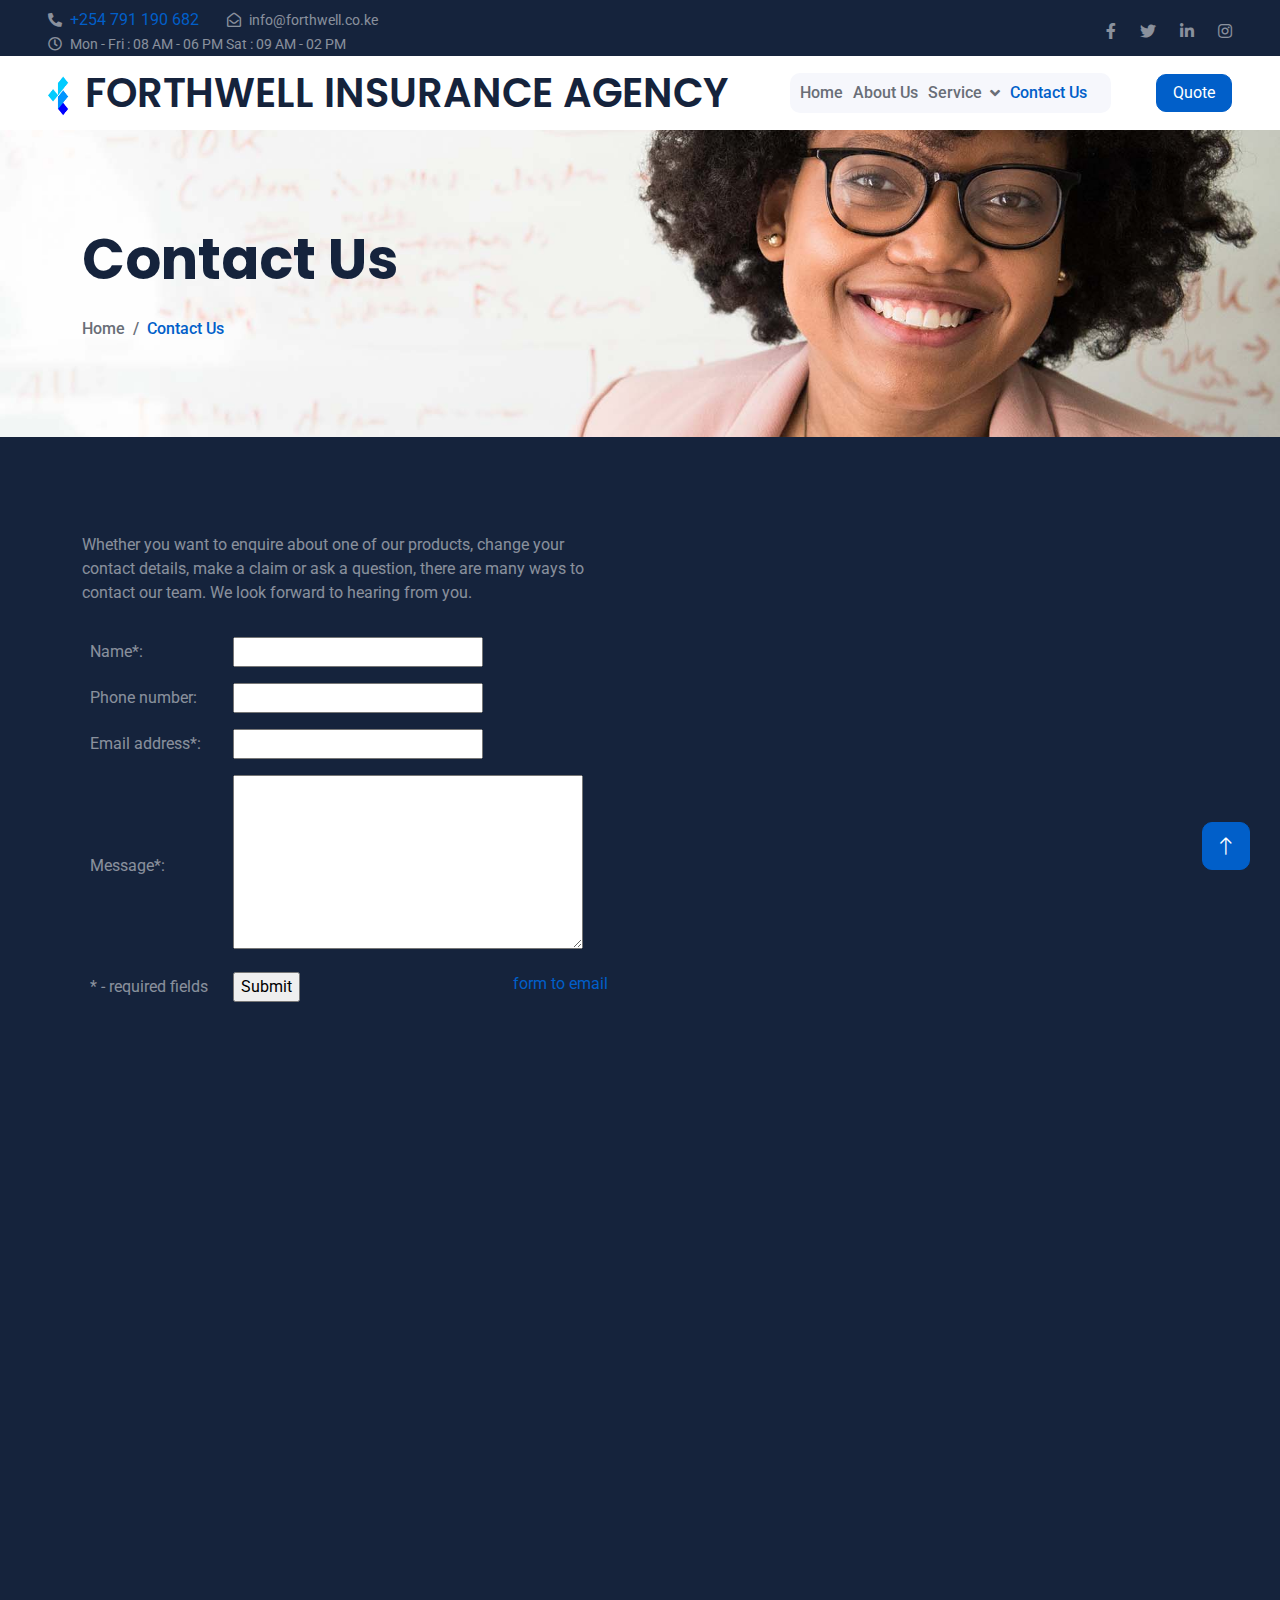
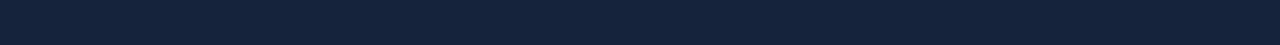
<file: contact.html>
<!DOCTYPE html>
<html lang="en">
<head>
    <meta charset="UTF-8">
    <meta name="viewport" content="width=device-width, initial-scale=1.0">
    <title>Contact Us</title>
    <meta name="Forthwell Insurance Agency" content="Forthwell Insurance Agency offers flexible and customized Insurance solutions. Our mission is to provide you with the coverage you need by finding the best policies trending today.">
    <meta name="keywords" content="insurance agency kenya, best insurance agency in kenya, best insurance policies, jubilee insurance kenya, cic insurance kenya, old mutual insurance kenya, auto insurance kenya, health insurance kenya, life insurance kenya">
    <meta name="Diani Digi" content="Duncan Mghendi | Web Developer">

    <!-- Favicon -->
    <link href="img/favicon.ico" rel="icon">

    <!-- Google Web Fonts -->
    <link rel="preconnect" href="https://fonts.googleapis.com">
    <link rel="preconnect" href="https://fonts.gstatic.com" crossorigin>
    <link href="https://fonts.googleapis.com/css2?family=Roboto:wght@400;500&family=Poppins:wght@600;700&display=swap" rel="stylesheet"> 

    <!-- Icon Font Stylesheet -->
    <link href="https://cdnjs.cloudflare.com/ajax/libs/font-awesome/5.10.0/css/all.min.css" rel="stylesheet">
    <link href="https://cdn.jsdelivr.net/npm/bootstrap-icons@1.4.1/font/bootstrap-icons.css" rel="stylesheet">

    <!-- Libraries Stylesheet -->
    <link href="lib/animate/animate.min.css" rel="stylesheet">
    <link href="lib/owlcarousel/assets/owl.carousel.min.css" rel="stylesheet">

    <!-- Customized Bootstrap Stylesheet -->
    <link href="css/bootstrap.min.css" rel="stylesheet">

    <!-- Template Stylesheet -->
    <link href="css/style.css" rel="stylesheet">
</head>

<body>
    <!-- Spinner Start -->
    <div id="spinner" class="show bg-white position-fixed translate-middle w-100 vh-100 top-50 start-50 d-flex align-items-center justify-content-center">
        <div class="spinner-grow text-primary" role="status"></div>
    </div>
    <!-- Spinner End -->


    <!-- Topbar Start -->
    <div class="container-fluid bg-dark text-white-50 py-2 px-0 d-none d-lg-block">
        <div class="row gx-0 align-items-center">
            <div class="col-lg-7 px-5 text-start">
                <div class="h-100 d-inline-flex align-items-center me-4">
                    <small class="fa fa-phone-alt me-2"></small>
                     <a href="tel:9876654321">+254 791 190 682</a>
                </div>
                <div class="h-100 d-inline-flex align-items-center me-4">
                    <small class="far fa-envelope-open me-2"></small>
                    <small>info@forthwell.co.ke</small>
                </div>
                <div class="h-100 d-inline-flex align-items-center me-4">
                    <small class="far fa-clock me-2"></small>
                    <small>Mon - Fri : 08 AM - 06 PM  Sat : 09 AM - 02 PM</small>
                </div>
            </div>
            <div class="col-lg-5 px-5 text-end">
                <div class="h-100 d-inline-flex align-items-center">
                    <a class="text-white-50 ms-4" href="https://www.facebook.com/forthwellke"><i class="fab fa-facebook-f"></i></a>
                    <a class="text-white-50 ms-4" href="https://twitter.com/ForthwellKe"><i class="fab fa-twitter"></i></a>
                    <a class="text-white-50 ms-4" href="https://www.linkedin.com/company/forthwellke"><i class="fab fa-linkedin-in"></i></a>
                    <a class="text-white-50 ms-4" href="https://www.instagram.com/forthwellke"><i class="fab fa-instagram"></i></a>
            </div>
        </div>
    </div>
    <!-- Topbar End -->


    <!-- Navbar Start -->
    <nav class="navbar navbar-expand-lg bg-white navbar-light sticky-top px-4 px-lg-5">
        <a href="index.html" class="navbar-brand d-flex align-items-center">
            <h1 class="m-0"><img class="img-fluid me-3" src="img/icon/icon-02-primary-logo.png" alt="">FORTHWELL INSURANCE AGENCY</h1>
        </a>
        <button type="button" class="navbar-toggler" data-bs-toggle="collapse" data-bs-target="#navbarCollapse">
            <span class="navbar-toggler-icon"></span>
        </button>
        <div class="collapse navbar-collapse" id="navbarCollapse">
            <div class="navbar-nav mx-auto bg-light rounded pe-4 py-3 py-lg-0">
                <a href="index.html" class="nav-item nav-link">Home</a>
                <a href="about.html" class="nav-item nav-link">About Us</a>
                <div class="nav-item dropdown">
                    <a href="service.html" class="nav-link dropdown-toggle" data-bs-toggle="dropdown">Service</a>
                    <div class="dropdown-menu m-0">
                        <a href="life.html" class="dropdown-item">Life Assurance</a>
                        <a href="health.html" class="dropdown-item">Health Assurance</a>
                        <a href="home.html" class="dropdown-item">Home Insurance</a>
                        <a href="car.html" class="dropdown-item">Car Insurance</a>
                        <a href="travel.html" class="dropdown-item">Travel Insurance</a>
                        <a href="idemnity.html" class="dropdown-item">Indemnity Insurance</a>
                    </div>
                </div>
                <a href="contact.html" class="nav-item nav-link active">Contact Us</a>
            </div>
        </div>
        <a href="https://form.jotform.com/231081755955563" class="btn btn-primary px-3 d-none d-lg-block">Quote</a>
    </nav>
    <!-- Navbar End -->


    <!-- Page Header Start -->
    <div class="container-fluid page-header py-5 mb-5 wow fadeIn" data-wow-delay="0.1s">
        <div class="container py-5">
            <h1 class="display-4 animated slideInDown mb-4">Contact Us</h1>
            <nav aria-label="breadcrumb animated slideInDown">
                <ol class="breadcrumb mb-0">
                    <li class="breadcrumb-item"><a href="index,html">Home</a></li>
                    <li class="breadcrumb-item active" aria-current="page">Contact Us</li>
                </ol>
            </nav>
        </div>
    </div>
    <!-- Page Header End -->


    <!-- Contact Start -->
    <div class="container-xxl py-5">
        <div class="container">
            <div class="row g-5">
                <div class="col-lg-6 wow fadeIn" data-wow-delay="0.1s">
                    <p class="mb-4">Whether you want to enquire about one of our products, change your contact details, make a claim or ask a question, there are many ways to contact our team. We look forward to hearing from you.
                    <form action="//submit.form" id="ContactUs100" method="post" onsubmit="return ValidateForm(this);">
<script type="text/javascript">
function ValidateForm(frm) {
if (frm.Name.value == "") { alert('Name is required.'); frm.Name.focus(); return false; }
if (frm.FromEmailAddress.value == "") { alert('Email address is required.'); frm.FromEmailAddress.focus(); return false; }
if (frm.FromEmailAddress.value.indexOf("@") < 1 || frm.FromEmailAddress.value.indexOf(".") < 1) { alert('Please enter a valid email address.'); frm.FromEmailAddress.focus(); return false; }
if (frm.Comments.value == "") { alert('Please enter comments or questions.'); frm.Comments.focus(); return false; }
return true; }
</script>
<table style="width:100%;max-width:550px;border:0;" cellpadding="8" cellspacing="0">
<tr> <td>
<label for="Name">Name*:</label>
</td> <td>
<input name="Name" type="text" maxlength="60" style="width:100%;max-width:250px;" />
</td> </tr> <tr> <td>
<label for="PhoneNumber">Phone number:</label>
</td> <td>
<input name="PhoneNumber" type="text" maxlength="43" style="width:100%;max-width:250px;" />
</td> </tr> <tr> <td>
<label for="FromEmailAddress">Email address*:</label>
</td> <td>
<input name="FromEmailAddress" type="text" maxlength="90" style="width:100%;max-width:250px;" />
</td> </tr> <tr> <td>
<label for="Comments">Message*:</label>
</td> <td>
<textarea name="Comments" rows="7" cols="40" style="width:100%;max-width:350px;"></textarea>
</td> </tr> <tr> <td>
* - required fields
</td> <td>
<div style="float:right"><a href="https://www.100forms.com" id="lnk100" title="form to email">form to email</a></div>
<input name="skip_Submit" type="submit" value="Submit" />
<script src="https://www.100forms.com/js/FORMKEY:3UCG86J9YCJA" type="text/javascript"></script>
</td> </tr>
</table>
</form>
                </div>
                <div class="col-lg-6 wow fadeIn" data-wow-delay="0.5s" style="min-height: 450px;">
                    <div class="position-relative rounded overflow-hidden h-100">
                        <iframe class="position-relative w-100 h-100"
                        src="https://www.google.com/maps/embed?pb=!1m18!1m12!1m3!1d151794.13243263456!2d36.730826324660576!3d-1.263533437466415!2m3!1f0!2f0!3f0!3m2!1i1024!2i768!4f13.1!3m3!1m2!1s0x182f1172d84d49a7%3A0xf7cf0254b297924c!2sNairobi!5e0!3m2!1sen!2ske!4v1680044496468!5m2!1sen!2ske" width="600" height="450" style="border:0;" allowfullscreen="" loading="lazy" referrerpolicy="no-referrer-when-downgrade"></iframe>"
                        frameborder="0" style="min-height: 450px; border:0;" allowfullscreen="" aria-hidden="false"
                        tabindex="0"></iframe>
                    </div>
                </div>
            </div>
        </div>
    </div>
    <!-- Contact End -->


    <!-- Footer Start -->
    <div class="container-fluid bg-dark footer mt-5 pt-5 wow fadeIn" data-wow-delay="0.1s">
        <div class="container py-5">
            <div class="row g-5">
                <div class="col-lg-3 col-md-6">
                    <h1 class="m-0"><img class="img-fluid me-3" src="img/icon/icon-02-primary.png" alt=""></h1>
                    <p>Consistnetly offering value-added services giving you privileged, instant access, in-depth and up-to-date information and support.</p>
                    <div class="d-flex pt-2">
                        <a class="btn btn-square me-1" href=""><i class="fab fa-twitter"></i></a>
                        <a class="btn btn-square me-1" href=""><i class="fab fa-facebook-f"></i></a>
                        <a class="btn btn-square me-1" href=""><i class="fab fa-youtube"></i></a>
                        <a class="btn btn-square me-0" href=""><i class="fab fa-linkedin-in"></i></a>
                    </div>
                </div>
                <div class="col-lg-3 col-md-6">
                    <h5 class="text-light mb-4">Address</h5>
                    <p><i class="fa fa-map-marker-alt me-3"></i>Sunset Boulevard, Nairobi, Kenya</p>
                    <p><i class="fa fa-phone-alt me-3"></i>+254 791 190 682</p>
                    <p><i class="fa fa-envelope me-3"></i>info@forthwell.co.ke</p>
                </div>
                <div class="col-lg-3 col-md-6m">
                    <h5 class="text-light mb-4">Quick Links</h5>
                    <a class="btn btn-link" href="">About Us</a>
                    <a class="btn btn-link" href="">Contact Us</a>
                    <a class="btn btn-link" href="">Our Services</a>
                    <a class="btn btn-link" href="">Terms & Condition</a>
                    <a class="btn btn-link" href="">Support</a>
                </div>
                <div class="col-lg-3 col-md-6">
                    <h5 class="text-light mb-4">Newsletter</h5>
                    <p>Sign up for our email newsletter to get exclusive news, updates, and more!</p>
                    <div class="position-relative mx-auto" style="max-width: 400px;">
                        <form method="post" action="//submit.form" onSubmit="return validateForm();">
<div style="max-width: 400px;">
</div>
<div style="padding-bottom: 18px;">EMAIL<span style="color: red;"> *</span><br/>
<input type="text" id="data_4" name="data_4" style="max-width : 300px;" class="form-control"/>
</div>
<div style="padding-bottom: 18px;"><input name="skip_Submit" value="SUBSCRIBE" type="submit"/></div>
<div>
<div style="float:right"><a href="https://www.100forms.com" id="lnk100" title="form to email">form to email</a></div>
<script src="https://www.100forms.com/js/FORMKEY:7SFUB7MMTWRD" type="text/javascript"></script>
</div>
</form>

<script type="text/javascript">
function validateForm() {
if (isEmpty(document.getElementById('data_4').value.trim())) {
alert('EMAIL is required!');
return false;
}
if (!validateEmail(document.getElementById('data_4').value.trim())) {
alert('EMAIL must be a valid email address!');
return false;
}
return true;
}
function isEmpty(str) { return (str.length === 0 || !str.trim()); }
function validateEmail(email) {
var re = /^([\w-]+(?:\.[\w-]+)*)@((?:[\w-]+\.)*\w[\w-]{0,66})\.([a-z]{2,15}(?:\.[a-z]{2})?)$/i;
return isEmpty(email) || re.test(email);
}
</script>
                    </div>
                </div>
            </div>
        </div>
        <div class="container-fluid copyright">
            <div class="container">
                <div class="row">
                    <div class="col-md-6 text-center text-md-start mb-3 mb-md-0">
                        &copy; <a href="www.forthwell.co.ke">Forthwell Insurance Agency</a>, All Right Reserved.
                    </div>
                    <div class="col-md-6 text-center text-md-end">
                        Designed By <a href="https://dianidigi.co.ke">Diani Digi</a>
                    </div>
                </div>
            </div>
        </div>
    </div>
    <!-- Footer End -->


    <!-- Back to Top -->
    <a href="index.html" class="btn btn-lg btn-primary btn-lg-square back-to-top"><i class="bi bi-arrow-up"></i></a>


    <!-- JavaScript Libraries -->
    <script src="https://code.jquery.com/jquery-3.4.1.min.js"></script>
    <script src="https://cdn.jsdelivr.net/npm/bootstrap@5.0.0/dist/js/bootstrap.bundle.min.js"></script>
    <script src="lib/wow/wow.min.js"></script>
    <script src="lib/easing/easing.min.js"></script>
    <script src="lib/waypoints/waypoints.min.js"></script>
    <script src="lib/owlcarousel/owl.carousel.min.js"></script>
    <script src="lib/counterup/counterup.min.js"></script>

    <!-- Template Javascript -->
    <script src="js/main.js"></script>
</body>

</html>
</file>
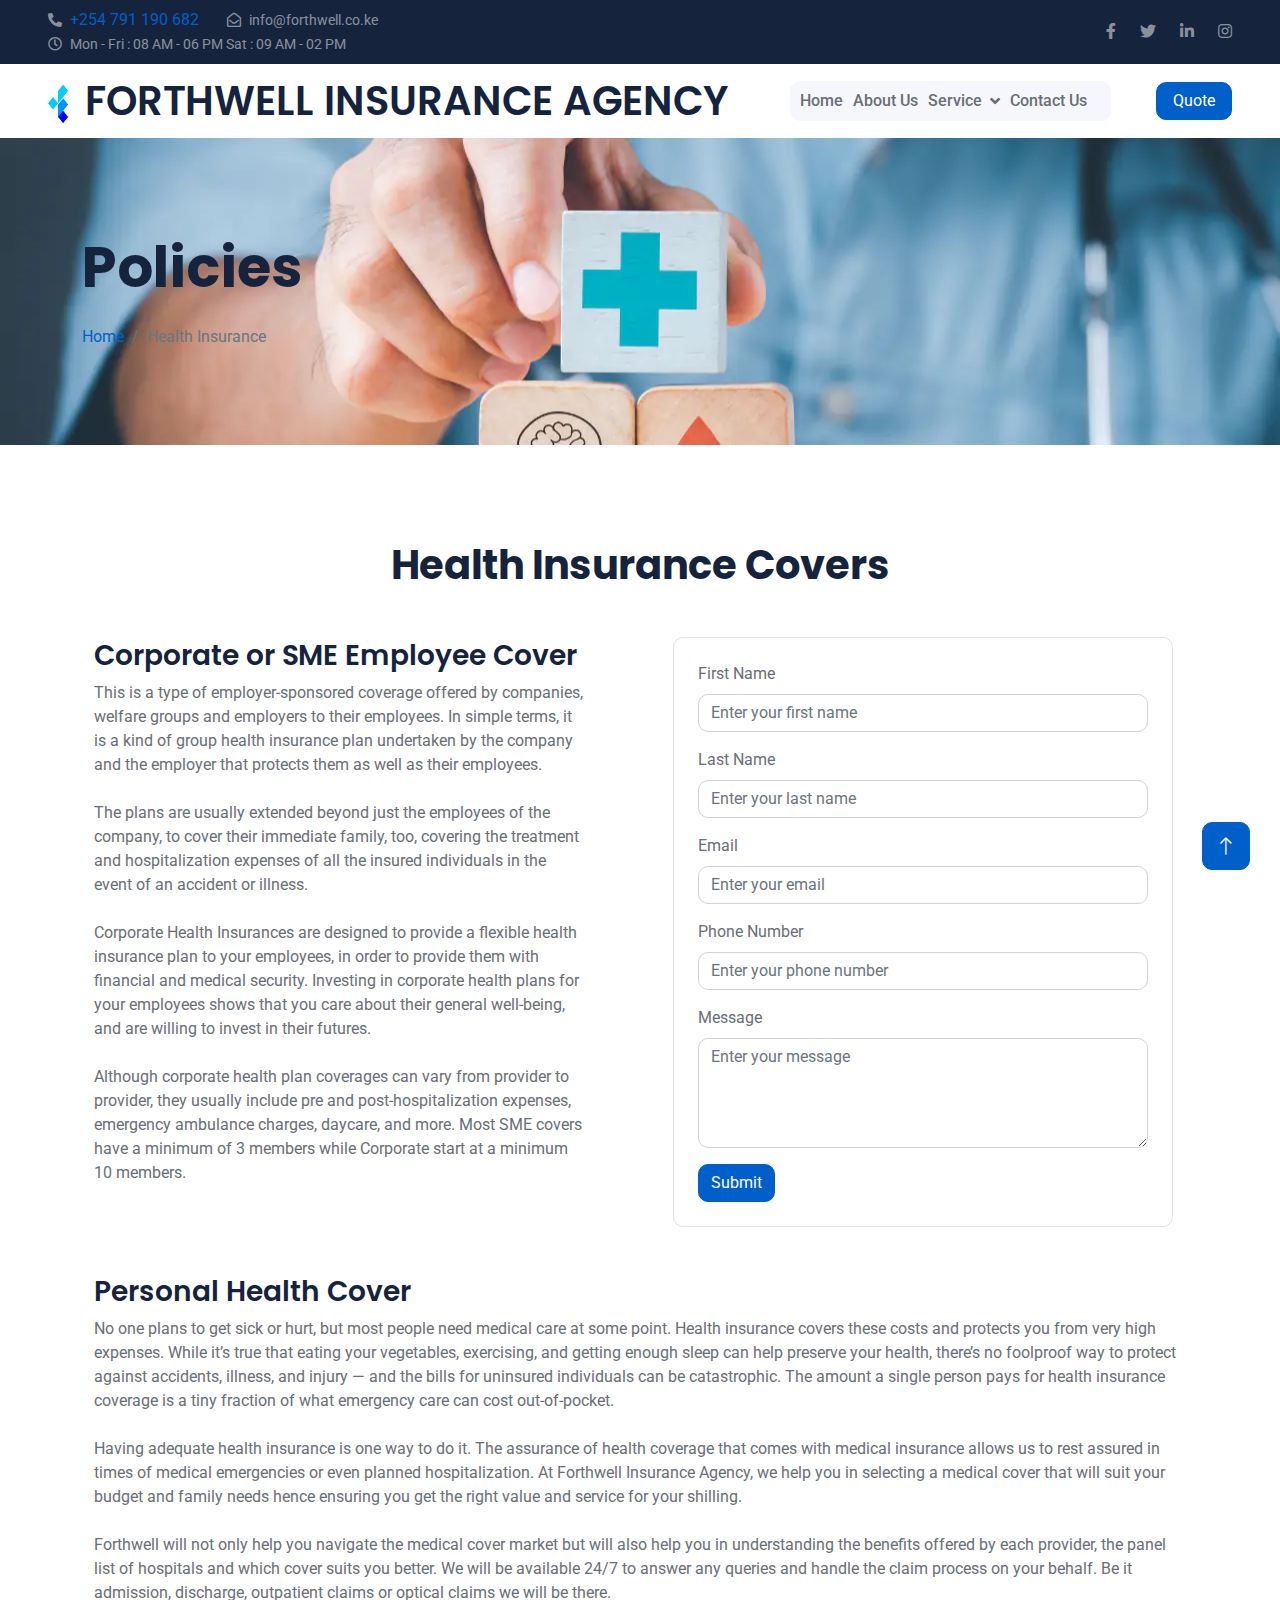
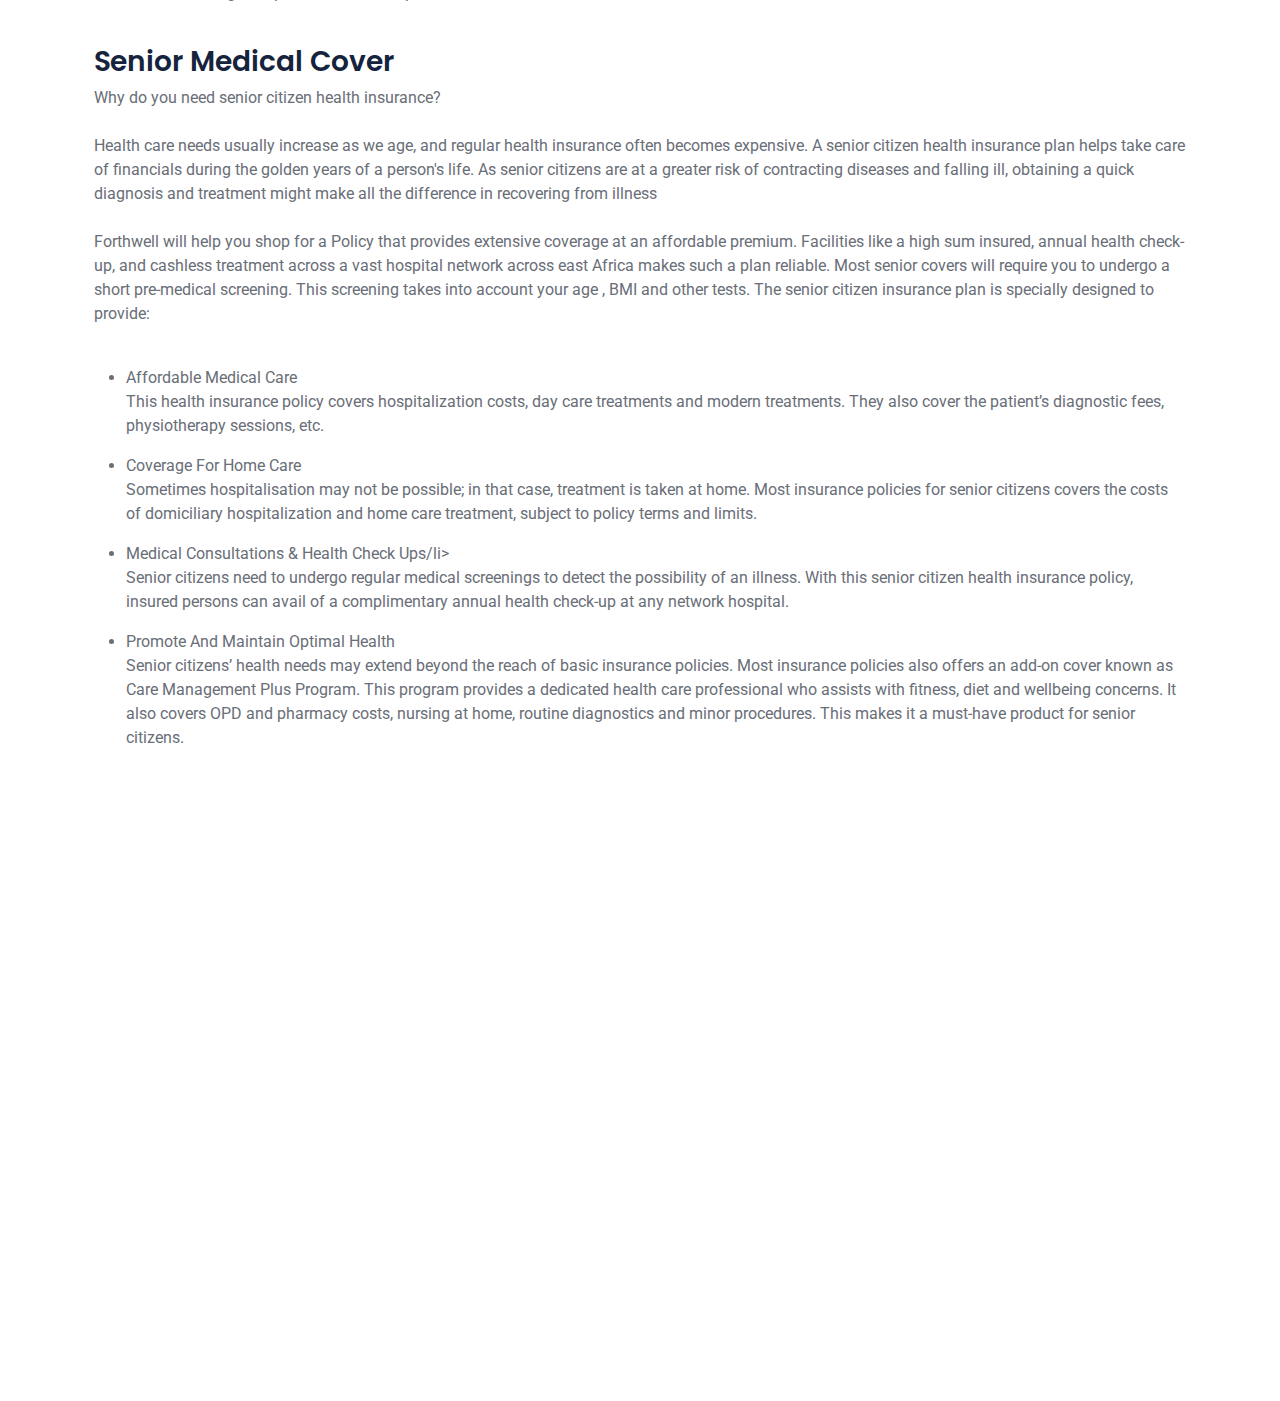
<file: health.html>
<!DOCTYPE html>
<html lang="en">
<head>
    <meta charset="UTF-8">
    <meta name="viewport" content="width=device-width, initial-scale=1.0">
    <title>Forthwell Insurance Agency</title>
    <meta name="Forthwell Insurance Agency" content="Forthwell Insurance Agency offers flexible and customized Insurance solutions. Our mission is to provide you with the coverage you need by finding the best policies trending today.">
    <meta name="keywords" content="insurance agency kenya, best insurance agency in kenya, best insurance policies, jubilee insurance kenya, cic insurance kenya, old mutual insurance kenya, auto insurance kenya, health insurance kenya, life insurance kenya">
    <meta name="Diani Digi" content="Duncan Mghendi | Web Developer">

    <!-- Favicon -->
    <link href="img/favicon.ico" rel="icon">

    <!-- Google Web Fonts -->
    <link rel="preconnect" href="https://fonts.googleapis.com">
    <link rel="preconnect" href="https://fonts.gstatic.com" crossorigin>
    <link href="https://fonts.googleapis.com/css2?family=Roboto:wght@400;500&family=Poppins:wght@600;700&display=swap" rel="stylesheet"> 

    <!-- Icon Font Stylesheet -->
    <link href="https://cdnjs.cloudflare.com/ajax/libs/font-awesome/5.10.0/css/all.min.css" rel="stylesheet">
    <link href="https://cdn.jsdelivr.net/npm/bootstrap-icons@1.4.1/font/bootstrap-icons.css" rel="stylesheet">

    <!-- Libraries Stylesheet -->
    <link href="lib/animate/animate.min.css" rel="stylesheet">
    <link href="lib/owlcarousel/assets/owl.carousel.min.css" rel="stylesheet">

    <!-- Customized Bootstrap Stylesheet -->
    <link href="css/bootstrap.min.css" rel="stylesheet">

    <!-- Template Stylesheet -->
    <link href="css/style.css" rel="stylesheet">
</head>

<body>
    <!-- Spinner Start -->
    <div id="spinner" class="show bg-white position-fixed translate-middle w-100 vh-100 top-50 start-50 d-flex align-items-center justify-content-center">
        <div class="spinner-grow text-primary" role="status"></div>
    </div>
    <!-- Spinner End -->


    <!-- Topbar Start -->
    <div class="container-fluid bg-dark text-white-50 py-2 px-0 d-none d-lg-block">
        <div class="row gx-0 align-items-center">
            <div class="col-lg-7 px-5 text-start">
                <div class="h-100 d-inline-flex align-items-center me-4">
                    <small class="fa fa-phone-alt me-2"></small>
                    <a href="tel:9876654321">+254 791 190 682</a>
                </div>
                <div class="h-100 d-inline-flex align-items-center me-4">
                    <small class="far fa-envelope-open me-2"></small>
                    <small>info@forthwell.co.ke</small>
                </div>
                <div class="h-100 d-inline-flex align-items-center me-4">
                    <small class="far fa-clock me-2"></small>
                    <small>Mon - Fri : 08 AM - 06 PM  Sat : 09 AM - 02 PM</small>
                </div>
            </div>
            <div class="col-lg-5 px-5 text-end">
                <div class="h-100 d-inline-flex align-items-center">
                    <a class="text-white-50 ms-4" href="https://www.facebook.com/forthwellke"><i class="fab fa-facebook-f"></i></a>
                    <a class="text-white-50 ms-4" href="https://twitter.com/ForthwellKe"><i class="fab fa-twitter"></i></a>
                    <a class="text-white-50 ms-4" href="https://www.linkedin.com/company/forthwellke"><i class="fab fa-linkedin-in"></i></a>
                    <a class="text-white-50 ms-4" href="https://www.instagram.com/forthwellke"><i class="fab fa-instagram"></i></a>
                </div>
            </div>
        </div>
    </div>
    <!-- Topbar End -->


    <!-- Navbar Start -->
    <nav class="navbar navbar-expand-lg bg-white navbar-light sticky-top px-4 px-lg-5">
        <a href="index.html" class="navbar-brand d-flex align-items-center">
            <h1 class="m-0"><img class="img-fluid me-3" src="img/icon/icon-02-primary-logo.png" alt="">FORTHWELL INSURANCE AGENCY</h1>
        </a>
        <button type="button" class="navbar-toggler" data-bs-toggle="collapse" data-bs-target="#navbarCollapse">
            <span class="navbar-toggler-icon"></span>
        </button>
        <div class="collapse navbar-collapse" id="navbarCollapse">
            <div class="navbar-nav mx-auto bg-light rounded pe-4 py-3 py-lg-0">
                <a href="index.html" class="nav-item nav-link">Home</a>
                <a href="about.html" class="nav-item nav-link">About Us</a>
                <div class="nav-item dropdown">
                    <a href="service.html" class="nav-link dropdown-toggle" data-bs-toggle="dropdown">Service</a>
                    <div class="dropdown-menu m-0">
                        <a href="life.html" class="dropdown-item">Life Assurance</a>
                        <a href="health.html" class="dropdown-item">Health Insurance</a>
                        <a href="home.html" class="dropdown-item">Home Insurance</a>
                        <a href="car.html" class="dropdown-item">Car Insurance</a>
                        <a href="travel.html" class="dropdown-item">Travel Insurance</a>
                        <a href="idemnity.html" class="dropdown-item">Indemnity Insurance</a>
                    </div>
                </div>
                <a href="contact.html" class="nav-item nav-link">Contact Us</a>
            </div>
        </div>
        <a href="https://form.jotform.com/231081755955563" class="btn btn-primary px-3 d-none d-lg-block">Quote</a>
    </nav>
    <!-- Navbar End -->

    <!-- Page Header Start -->
    <div class="container-fluid page-header-health py-5 mb-5 wow fadeIn" data-wow-delay="0.1s">
        <div class="container py-5">
            <h1 class="display-4 animated slideInDown mb-4">Policies</h1>
            <nav aria-label="breadcrumb animated slideInDown">
                <ol class="breadcrumb mb-0">
                    <li class="breadcrumb-item"><a href="index.html">Home</a></li>
                    <li class="breadcrumb-item active" aria-current="page">Health Insurance</li>
                </ol>
            </nav>
        </div>
    </div>
    <!-- Page Header End -->

 <!-- Service Start -->
    <div class="container-xxl py-5">
        <div class="container">
            <div class="text-center mx-auto" style="max-width: 500px;">
                <h1 class="display-6 mb-5">Health Insurance Covers</h1>
            </div>

    <div id="about-us">
        <div class="container">
            <div class="d-flex align-items-center my-5 ">
                <div style="max-width: 45%">
                    <h3>Corporate or SME Employee Cover</h3>
                  <p>This is a type of employer-sponsored coverage offered by companies, welfare groups and employers to their employees. In simple terms, it is a kind of group health insurance plan undertaken by the company and the employer that protects them as well as their employees.<br><br>

                  The plans are usually extended beyond just the employees of the company, to cover their immediate family, too, covering the treatment and hospitalization expenses of all the insured individuals in the event of an accident or illness.<br><br>

                  Corporate Health Insurances are designed to provide a flexible health insurance plan to your employees, in order to provide them with financial and medical security. Investing in corporate health plans for your employees shows that you care about their general well-being, and are willing to invest in their futures.<br><br>

                  Although corporate health plan coverages can vary from provider to provider, they usually include pre and post-hospitalization expenses, emergency ambulance charges, daycare, and more. Most SME covers have a minimum of 3 members while Corporate start at a minimum 10 members.<br><br>
                  </p>
                </div>
                <div>
                    <div class="row justify-content-center">
                      <div class="col-md-8">
                        <form class="border p-4 rounded" style="min-width: 500px;">
                          <div class="mb-3">
                            <label for="firstName" class="form-label"
                              >First Name</label
                            >
                            <input
                              type="text"
                              class="form-control"
                              id="firstName"
                              placeholder="Enter your first name"
                              required
                            />
                          </div>
      
                          <div class="mb-3">
                            <label for="lastName" class="form-label">Last Name</label>
                            <input
                              type="text"
                              class="form-control"
                              id="lastName"
                              placeholder="Enter your last name"
                              required
                            />
                          </div>
      
                          <div class="mb-3">
                            <label for="email" class="form-label">Email</label>
                            <input
                              type="email"
                              class="form-control"
                              id="email"
                              placeholder="Enter your email"
                              required
                            />
                          </div>
      
                          <div class="mb-3">
                            <label for="phone" class="form-label">Phone Number</label>
                            <input
                              type="tel"
                              class="form-control"
                              id="phone"
                              placeholder="Enter your phone number"
                              required
                            />
                          </div>
      
                          <div class="mb-3">
                            <label for="message" class="form-label">Message</label>
                            <textarea
                              class="form-control"
                              id="message"
                              rows="4"
                              placeholder="Enter your message"
                              required
                            ></textarea>
                          </div>
      
                          <button type="submit" class="btn btn-primary">
                            Submit
                          </button>
                        </form>
                      </div>
                    </div>
                  </div>
            </div>
           

            <h3>Personal Health Cover</h3>
                  <p>No one plans to get sick or hurt, but most people need medical care at some point. Health insurance covers these costs and protects you from very high expenses. While it’s true that eating your vegetables, exercising, and getting enough sleep can help preserve your health, there’s no foolproof way to protect against accidents, illness, and injury — and the bills for uninsured individuals can be catastrophic. The amount a single person pays for health insurance coverage is a tiny fraction of what emergency care can cost out-of-pocket.<br><br>

                  Having adequate health insurance is one way to do it. The assurance of health coverage that comes with medical insurance allows us to rest assured in times of medical emergencies or even planned hospitalization. At Forthwell Insurance Agency, we help you in selecting a medical cover that will suit your budget and family needs hence ensuring you get the right value and service for your shilling. <br><br>

                  Forthwell will not only help you navigate the medical cover market but will also help you in understanding the benefits offered by each provider, the panel list of hospitals and which cover suits you better. We will be available 24/7 to answer any queries and handle the claim process on your behalf. Be it admission, discharge, outpatient claims or optical claims we will be there.<br><br>


            <h3>Senior Medical Cover</h3>
                  <p>Why do you need senior citizen health insurance?<br><br>

                  Health care needs usually increase as we age, and regular health insurance often becomes expensive. A senior citizen health insurance plan helps take care of financials during the golden years of a person's life. As senior citizens are at a greater risk of contracting diseases and falling ill, obtaining a quick diagnosis and treatment might make all the difference in recovering from illness<br><br>

                  Forthwell  will help you shop for a Policy that  provides extensive coverage at an affordable premium. Facilities like a high sum insured, annual health check-up, and cashless treatment across a vast hospital network across east Africa makes such a plan reliable. Most senior covers  will require you  to undergo a short pre-medical screening. This screening takes into account your  age , BMI and  other tests. The senior citizen insurance plan is specially designed to provide:<br><br>

                  <ul>
                   <li>Affordable Medical Care</li>
                   <p>This health insurance policy covers hospitalization costs, day care treatments and modern treatments. They also cover the patient’s diagnostic fees, physiotherapy sessions, etc.<br>

                   <li>Coverage For Home Care</li>
                   <p>Sometimes hospitalisation may not be possible; in that case, treatment is taken at home. Most insurance policies for senior citizens covers the costs of domiciliary hospitalization and home care treatment, subject to policy terms and limits.<br>

                   <li>Medical Consultations & Health Check Ups/li>
                   <p>Senior citizens need to undergo regular medical screenings to detect the possibility of an illness. With this senior citizen health insurance policy, insured persons can avail of a complimentary annual health check-up at any network hospital.<br>

                   <li>Promote And Maintain Optimal Health</li>
                   <p>Senior citizens’ health needs may extend beyond the reach of basic insurance policies. Most insurance policies  also offers an add-on cover known as Care Management Plus Program. This program provides a dedicated health care professional who assists with fitness, diet and wellbeing concerns. It also covers OPD and pharmacy costs, nursing at home, routine diagnostics and minor procedures. This makes it a must-have product for senior citizens.<br>
                    
    <!-- About End -->


    <!-- Footer Start -->
    <div class="container-fluid bg-dark footer mt-5 pt-5 wow fadeIn" data-wow-delay="0.1s">
        <div class="container py-5">
            <div class="row g-5">
                <div class="col-lg-3 col-md-6">
                    <h1 class="m-0"><img class="img-fluid me-3" src="img/icon/icon-02-primary.png" alt=""></h1>
                    <p>Consistnetly offering value-added services giving you privileged, instant access, in-depth and up-to-date information and support.</p>
                    <div class="d-flex pt-2">
                        <a class="btn btn-square me-1" href=""><i class="fab fa-twitter"></i></a>
                        <a class="btn btn-square me-1" href=""><i class="fab fa-facebook-f"></i></a>
                        <a class="btn btn-square me-1" href=""><i class="fab fa-youtube"></i></a>
                        <a class="btn btn-square me-0" href=""><i class="fab fa-linkedin-in"></i></a>
                    </div>
                </div>
                <div class="col-lg-3 col-md-6">
                    <h5 class="text-light mb-4">Address</h5>
                    <p><i class="fa fa-map-marker-alt me-3"></i>Sunset Boulevard, Nairobi, Kenya</p>
                    <p><i class="fa fa-phone-alt me-3"></i>+254 791 190 682</p>
                    <p><i class="fa fa-envelope me-3"></i>info@forthwell.co.ke</p>
                </div>
                <div class="col-lg-3 col-md-6">
                    <h5 class="text-light mb-4">Quick Links</h5>
                    <a class="btn btn-link" href="about.html">About Us</a>
                    <a class="btn btn-link" href="contact.html">Contact Us</a>
                    <a class="btn btn-link" href="service.html">Our Services</a>
                    <a class="btn btn-link" href="">Terms & Condition</a>
                    <a class="btn btn-link" href="">Support</a>
                </div>
                 <div class="col-lg-3 col-md-6">
                    <h5 class="text-light mb-4">Newsletter</h5>
                    <p>Sign up for our email newsletter to get exclusive news, updates, and more!</p>
                    <div class="position-relative mx-auto" style="max-width: 400px;">
                        <form method="post" action="//submit.form" onSubmit="return validateForm();">
<div style="max-width: 400px;">
</div>
<div style="padding-bottom: 18px;">EMAIL<span style="color: red;"> *</span><br/>
<input type="text" id="data_4" name="data_4" style="max-width : 300px;" class="form-control"/>
</div>
<div style="padding-bottom: 18px;"><input name="skip_Submit" value="SUBSCRIBE" type="submit"/></div>
<div>
<div style="float:right"><a href="https://www.100forms.com" id="lnk100" title="form to email">form to email</a></div>
<script src="https://www.100forms.com/js/FORMKEY:7SFUB7MMTWRD" type="text/javascript"></script>
</div>
</form>

<script type="text/javascript">
function validateForm() {
if (isEmpty(document.getElementById('data_4').value.trim())) {
alert('EMAIL is required!');
return false;
}
if (!validateEmail(document.getElementById('data_4').value.trim())) {
alert('EMAIL must be a valid email address!');
return false;
}
return true;
}
function isEmpty(str) { return (str.length === 0 || !str.trim()); }
function validateEmail(email) {
var re = /^([\w-]+(?:\.[\w-]+)*)@((?:[\w-]+\.)*\w[\w-]{0,66})\.([a-z]{2,15}(?:\.[a-z]{2})?)$/i;
return isEmpty(email) || re.test(email);
}
</script>
                    </div>
                </div>
            </div>
        </div>
        <div class="container-fluid copyright">
            <div class="container">
                <div class="row">
                    <div class="col-md-6 text-center text-md-start mb-3 mb-md-0">
                        &copy; <a href="www.forthwell.co.ke">Forthwell Insurance Agency</a>, All Right Reserved.
                    </div>
                    <div class="col-md-6 text-center text-md-end">
                        Designed By <a href="https://dianidigi.co.ke">Diani Digi</a>
                    </div>
                </div>
            </div>
        </div>
    </div>
    <!-- Footer End -->


    <!-- Back to Top -->
    <a href="health.html" class="btn btn-lg btn-primary btn-lg-square back-to-top"><i class="bi bi-arrow-up"></i></a>


    <!-- JavaScript Libraries -->
    <script src="https://code.jquery.com/jquery-3.4.1.min.js"></script>
    <script src="https://cdn.jsdelivr.net/npm/bootstrap@5.0.0/dist/js/bootstrap.bundle.min.js"></script>
    <script src="lib/wow/wow.min.js"></script>
    <script src="lib/easing/easing.min.js"></script>
    <script src="lib/waypoints/waypoints.min.js"></script>
    <script src="lib/owlcarousel/owl.carousel.min.js"></script>
    <script src="lib/counterup/counterup.min.js"></script>

    <!-- Template Javascript -->
    <script src="js/main.js"></script>
</body>

</html>
</file>
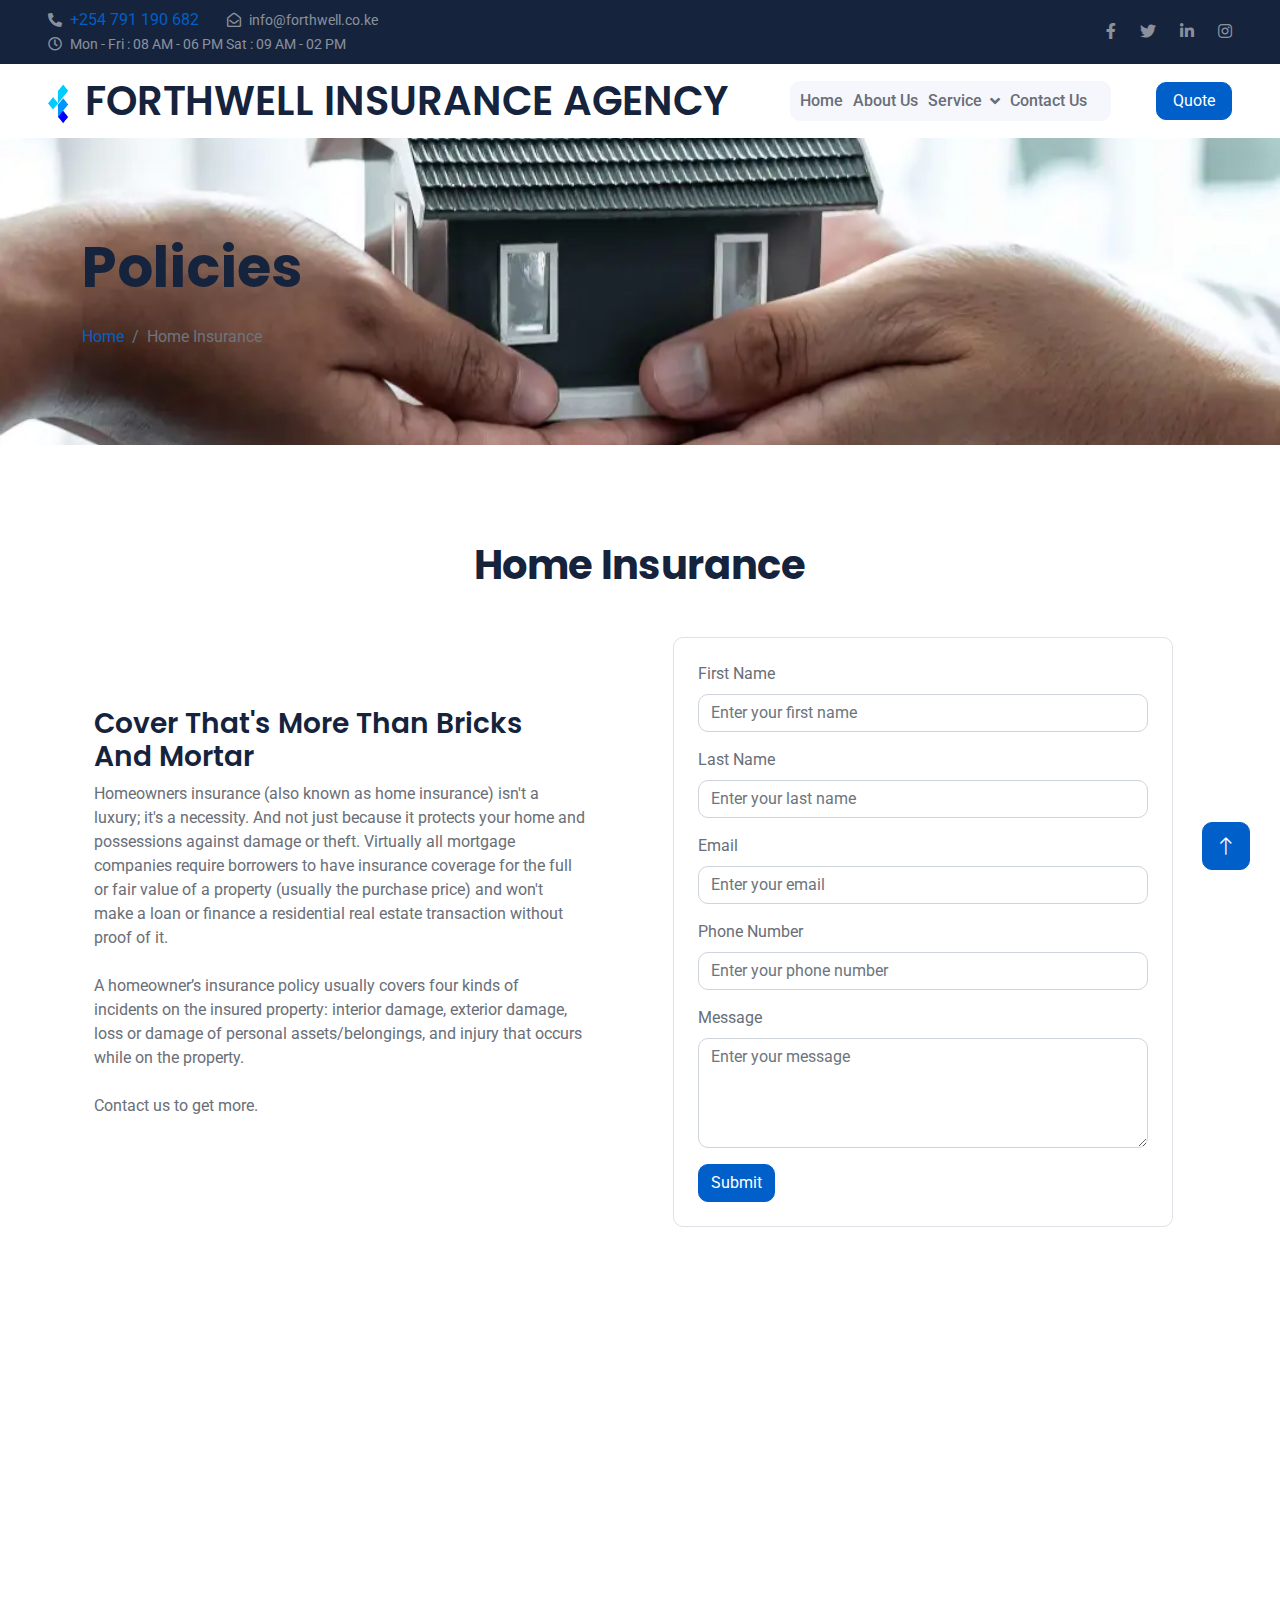
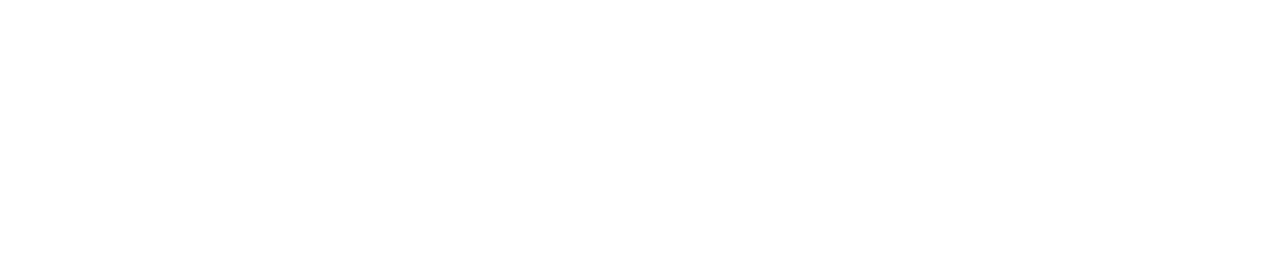
<file: home.html>
<!DOCTYPE html>
<html lang="en">
<head>
    <meta charset="UTF-8">
    <meta name="viewport" content="width=device-width, initial-scale=1.0">
    <title>Forthwell Insurance Agency</title>
    <meta name="Forthwell Insurance Agency" content="Forthwell Insurance Agency offers flexible and customized Insurance solutions. Our mission is to provide you with the coverage you need by finding the best policies trending today.">
    <meta name="keywords" content="insurance agency kenya, best insurance agency in kenya, best insurance policies, jubilee insurance kenya, cic insurance kenya, old mutual insurance kenya, auto insurance kenya, health insurance kenya, life insurance kenya">
    <meta name="Diani Digi" content="Duncan Mghendi | Web Developer">

    <!-- Favicon -->
    <link href="img/favicon.ico" rel="icon">

    <!-- Google Web Fonts -->
    <link rel="preconnect" href="https://fonts.googleapis.com">
    <link rel="preconnect" href="https://fonts.gstatic.com" crossorigin>
    <link href="https://fonts.googleapis.com/css2?family=Roboto:wght@400;500&family=Poppins:wght@600;700&display=swap" rel="stylesheet"> 

    <!-- Icon Font Stylesheet -->
    <link href="https://cdnjs.cloudflare.com/ajax/libs/font-awesome/5.10.0/css/all.min.css" rel="stylesheet">
    <link href="https://cdn.jsdelivr.net/npm/bootstrap-icons@1.4.1/font/bootstrap-icons.css" rel="stylesheet">

    <!-- Libraries Stylesheet -->
    <link href="lib/animate/animate.min.css" rel="stylesheet">
    <link href="lib/owlcarousel/assets/owl.carousel.min.css" rel="stylesheet">

    <!-- Customized Bootstrap Stylesheet -->
    <link href="css/bootstrap.min.css" rel="stylesheet">

    <!-- Template Stylesheet -->
    <link href="css/style.css" rel="stylesheet">
</head>

<body>
    <!-- Spinner Start -->
    <div id="spinner" class="show bg-white position-fixed translate-middle w-100 vh-100 top-50 start-50 d-flex align-items-center justify-content-center">
        <div class="spinner-grow text-primary" role="status"></div>
    </div>
    <!-- Spinner End -->


    <!-- Topbar Start -->
    <div class="container-fluid bg-dark text-white-50 py-2 px-0 d-none d-lg-block">
        <div class="row gx-0 align-items-center">
            <div class="col-lg-7 px-5 text-start">
                <div class="h-100 d-inline-flex align-items-center me-4">
                    <small class="fa fa-phone-alt me-2"></small>
                    <a href="tel:9876654321">+254 791 190 682</a>
                </div>
                <div class="h-100 d-inline-flex align-items-center me-4">
                    <small class="far fa-envelope-open me-2"></small>
                    <small>info@forthwell.co.ke</small>
                </div>
                <div class="h-100 d-inline-flex align-items-center me-4">
                    <small class="far fa-clock me-2"></small>
                    <small>Mon - Fri : 08 AM - 06 PM  Sat : 09 AM - 02 PM</small>
                </div>
            </div>
            <div class="col-lg-5 px-5 text-end">
                <div class="h-100 d-inline-flex align-items-center">
                    <a class="text-white-50 ms-4" href="https://www.facebook.com/forthwellke"><i class="fab fa-facebook-f"></i></a>
                    <a class="text-white-50 ms-4" href="https://twitter.com/ForthwellKe"><i class="fab fa-twitter"></i></a>
                    <a class="text-white-50 ms-4" href="https://www.linkedin.com/company/forthwellke"><i class="fab fa-linkedin-in"></i></a>
                    <a class="text-white-50 ms-4" href="https://www.instagram.com/forthwellke"><i class="fab fa-instagram"></i></a>
                </div>
            </div>
        </div>
    </div>
    <!-- Topbar End -->


    <!-- Navbar Start -->
    <nav class="navbar navbar-expand-lg bg-white navbar-light sticky-top px-4 px-lg-5">
        <a href="index.html" class="navbar-brand d-flex align-items-center">
            <h1 class="m-0"><img class="img-fluid me-3" src="img/icon/icon-02-primary-logo.png" alt="">FORTHWELL INSURANCE AGENCY</h1>
        </a>
        <button type="button" class="navbar-toggler" data-bs-toggle="collapse" data-bs-target="#navbarCollapse">
            <span class="navbar-toggler-icon"></span>
        </button>
        <div class="collapse navbar-collapse" id="navbarCollapse">
            <div class="navbar-nav mx-auto bg-light rounded pe-4 py-3 py-lg-0">
                <a href="index.html" class="nav-item nav-link">Home</a>
                <a href="about.html" class="nav-item nav-link">About Us</a>
                <div class="nav-item dropdown">
                    <a href="service.html" class="nav-link dropdown-toggle" data-bs-toggle="dropdown">Service</a>
                    <div class="dropdown-menu m-0">
                        <a href="life.html" class="dropdown-item">Life Assurance</a>
                        <a href="health.html" class="dropdown-item">Health Insurance</a>
                        <a href="home.html" class="dropdown-item">Home Insurance</a>
                        <a href="car.html" class="dropdown-item">Car Insurance</a>
                        <a href="travel.html" class="dropdown-item">Travel Insurance</a>
                        <a href="idemnity.html" class="dropdown-item">Indemnity Insurance</a>
                    </div>
                </div>
                <a href="contact.html" class="nav-item nav-link">Contact Us</a>
            </div>
        </div>
        <a href="https://form.jotform.com/231081755955563" class="btn btn-primary px-3 d-none d-lg-block">Quote</a>
    </nav>
    <!-- Navbar End -->

    <!-- Page Header Start -->
    <div class="container-fluid page-header-home py-5 mb-5 wow fadeIn" data-wow-delay="0.1s">
        <div class="container py-5">
            <h1 class="display-4 animated slideInDown mb-4">Policies</h1>
            <nav aria-label="breadcrumb animated slideInDown">
                <ol class="breadcrumb mb-0">
                    <li class="breadcrumb-item"><a href="index.html">Home</a></li>
                    <li class="breadcrumb-item active" aria-current="page">Home Insurance</li>
                </ol>
            </nav>
        </div>
    </div>
    <!-- Page Header End -->

 <!-- Service Start -->
    <div class="container-xxl py-5">
        <div class="container">
            <div class="text-center mx-auto" style="max-width: 500px;">
                <h1 class="display-6 mb-5">Home Insurance</h1>
            </div>

    <div id="about-us">
        <div class="container">
            <div class="d-flex align-items-center my-5 ">
                <div style="max-width: 45%">
                    <h3>Cover That's More Than Bricks And Mortar</h3>

                  Homeowners insurance (also known as home insurance) isn't a luxury; it's a necessity. And not just because it protects your home and possessions against damage or theft. Virtually all mortgage companies require borrowers to have insurance coverage for the full or fair value of a property (usually the purchase price) and won't make a loan or finance a residential real estate transaction without proof of it.<br><br>

                  A homeowner’s insurance policy usually covers four kinds of incidents on the insured property: interior damage, exterior damage, loss or damage of personal assets/belongings, and injury that occurs while on the property.<br><br>

                  <p>Contact us to get more.<br><br>
                </div>
                <div>
                    <div class="row justify-content-center">
                      <div class="col-md-8">
                        <form class="border p-4 rounded" style="min-width: 500px;">
                          <div class="mb-3">
                            <label for="firstName" class="form-label"
                              >First Name</label
                            >
                            <input
                              type="text"
                              class="form-control"
                              id="firstName"
                              placeholder="Enter your first name"
                              required
                            />
                          </div>
      
                          <div class="mb-3">
                            <label for="lastName" class="form-label">Last Name</label>
                            <input
                              type="text"
                              class="form-control"
                              id="lastName"
                              placeholder="Enter your last name"
                              required
                            />
                          </div>
      
                          <div class="mb-3">
                            <label for="email" class="form-label">Email</label>
                            <input
                              type="email"
                              class="form-control"
                              id="email"
                              placeholder="Enter your email"
                              required
                            />
                          </div>
      
                          <div class="mb-3">
                            <label for="phone" class="form-label">Phone Number</label>
                            <input
                              type="tel"
                              class="form-control"
                              id="phone"
                              placeholder="Enter your phone number"
                              required
                            />
                          </div>
      
                          <div class="mb-3">
                            <label for="message" class="form-label">Message</label>
                            <textarea
                              class="form-control"
                              id="message"
                              rows="4"
                              placeholder="Enter your message"
                              required
                            ></textarea>
                          </div>
      
                          <button type="submit" class="btn btn-primary">
                            Submit
                          </button>
                        </form>
                      </div>
                    </div>
                  </div>
            </div>
           
                    
    <!-- About End -->


    <!-- Footer Start -->
    <div class="container-fluid bg-dark footer mt-5 pt-5 wow fadeIn" data-wow-delay="0.1s">
        <div class="container py-5">
            <div class="row g-5">
                <div class="col-lg-3 col-md-6">
                    <h1 class="m-0"><img class="img-fluid me-3" src="img/icon/icon-02-primary.png" alt=""></h1>
                    <p>Consistnetly offering value-added services giving you privileged, instant access, in-depth and up-to-date information and support.</p>
                    <div class="d-flex pt-2">
                        <a class="btn btn-square me-1" href=""><i class="fab fa-twitter"></i></a>
                        <a class="btn btn-square me-1" href=""><i class="fab fa-facebook-f"></i></a>
                        <a class="btn btn-square me-1" href=""><i class="fab fa-youtube"></i></a>
                        <a class="btn btn-square me-0" href=""><i class="fab fa-linkedin-in"></i></a>
                    </div>
                </div>
                <div class="col-lg-3 col-md-6">
                    <h5 class="text-light mb-4">Address</h5>
                    <p><i class="fa fa-map-marker-alt me-3"></i>Sunset Boulevard, Nairobi, Kenya</p>
                    <p><i class="fa fa-phone-alt me-3"></i>+254 791 190 682</p>
                    <p><i class="fa fa-envelope me-3"></i>info@forthwell.co.ke</p>
                </div>
                <div class="col-lg-3 col-md-6">
                    <h5 class="text-light mb-4">Quick Links</h5>
                    <a class="btn btn-link" href="">About Us</a>
                    <a class="btn btn-link" href="">Contact Us</a>
                    <a class="btn btn-link" href="">Our Services</a>
                    <a class="btn btn-link" href="">Terms & Condition</a>
                    <a class="btn btn-link" href="">Support</a>
                </div>
                 <div class="col-lg-3 col-md-6">
                    <h5 class="text-light mb-4">Newsletter</h5>
                    <p>Sign up for our email newsletter to get exclusive news, updates, and more!</p>
                    <div class="position-relative mx-auto" style="max-width: 400px;">
                        <form method="post" action="//submit.form" onSubmit="return validateForm();">
<div style="max-width: 400px;">
</div>
<div style="padding-bottom: 18px;">EMAIL<span style="color: red;"> *</span><br/>
<input type="text" id="data_4" name="data_4" style="max-width : 300px;" class="form-control"/>
</div>
<div style="padding-bottom: 18px;"><input name="skip_Submit" value="SUBSCRIBE" type="submit"/></div>
<div>
<div style="float:right"><a href="https://www.100forms.com" id="lnk100" title="form to email">form to email</a></div>
<script src="https://www.100forms.com/js/FORMKEY:7SFUB7MMTWRD" type="text/javascript"></script>
</div>
</form>

<script type="text/javascript">
function validateForm() {
if (isEmpty(document.getElementById('data_4').value.trim())) {
alert('EMAIL is required!');
return false;
}
if (!validateEmail(document.getElementById('data_4').value.trim())) {
alert('EMAIL must be a valid email address!');
return false;
}
return true;
}
function isEmpty(str) { return (str.length === 0 || !str.trim()); }
function validateEmail(email) {
var re = /^([\w-]+(?:\.[\w-]+)*)@((?:[\w-]+\.)*\w[\w-]{0,66})\.([a-z]{2,15}(?:\.[a-z]{2})?)$/i;
return isEmpty(email) || re.test(email);
}
</script>
                    </div>
                </div>
            </div>
        </div>
        <div class="container-fluid copyright">
            <div class="container">
                <div class="row">
                    <div class="col-md-6 text-center text-md-start mb-3 mb-md-0">
                        &copy; <a href="www.forthwell.co.ke">Forthwell Insurance Agency</a>, All Right Reserved.
                    </div>
                    <div class="col-md-6 text-center text-md-end">
                        Designed By <a href="https://dianidigi.co.ke">Diani Digi</a>
                    </div>
                </div>
            </div>
        </div>
    </div>
    <!-- Footer End -->


    <!-- Back to Top -->
    <a href="home.html" class="btn btn-lg btn-primary btn-lg-square back-to-top"><i class="bi bi-arrow-up"></i></a>


    <!-- JavaScript Libraries -->
    <script src="https://code.jquery.com/jquery-3.4.1.min.js"></script>
    <script src="https://cdn.jsdelivr.net/npm/bootstrap@5.0.0/dist/js/bootstrap.bundle.min.js"></script>
    <script src="lib/wow/wow.min.js"></script>
    <script src="lib/easing/easing.min.js"></script>
    <script src="lib/waypoints/waypoints.min.js"></script>
    <script src="lib/owlcarousel/owl.carousel.min.js"></script>
    <script src="lib/counterup/counterup.min.js"></script>

    <!-- Template Javascript -->
    <script src="js/main.js"></script>
</body>

</html>
</file>
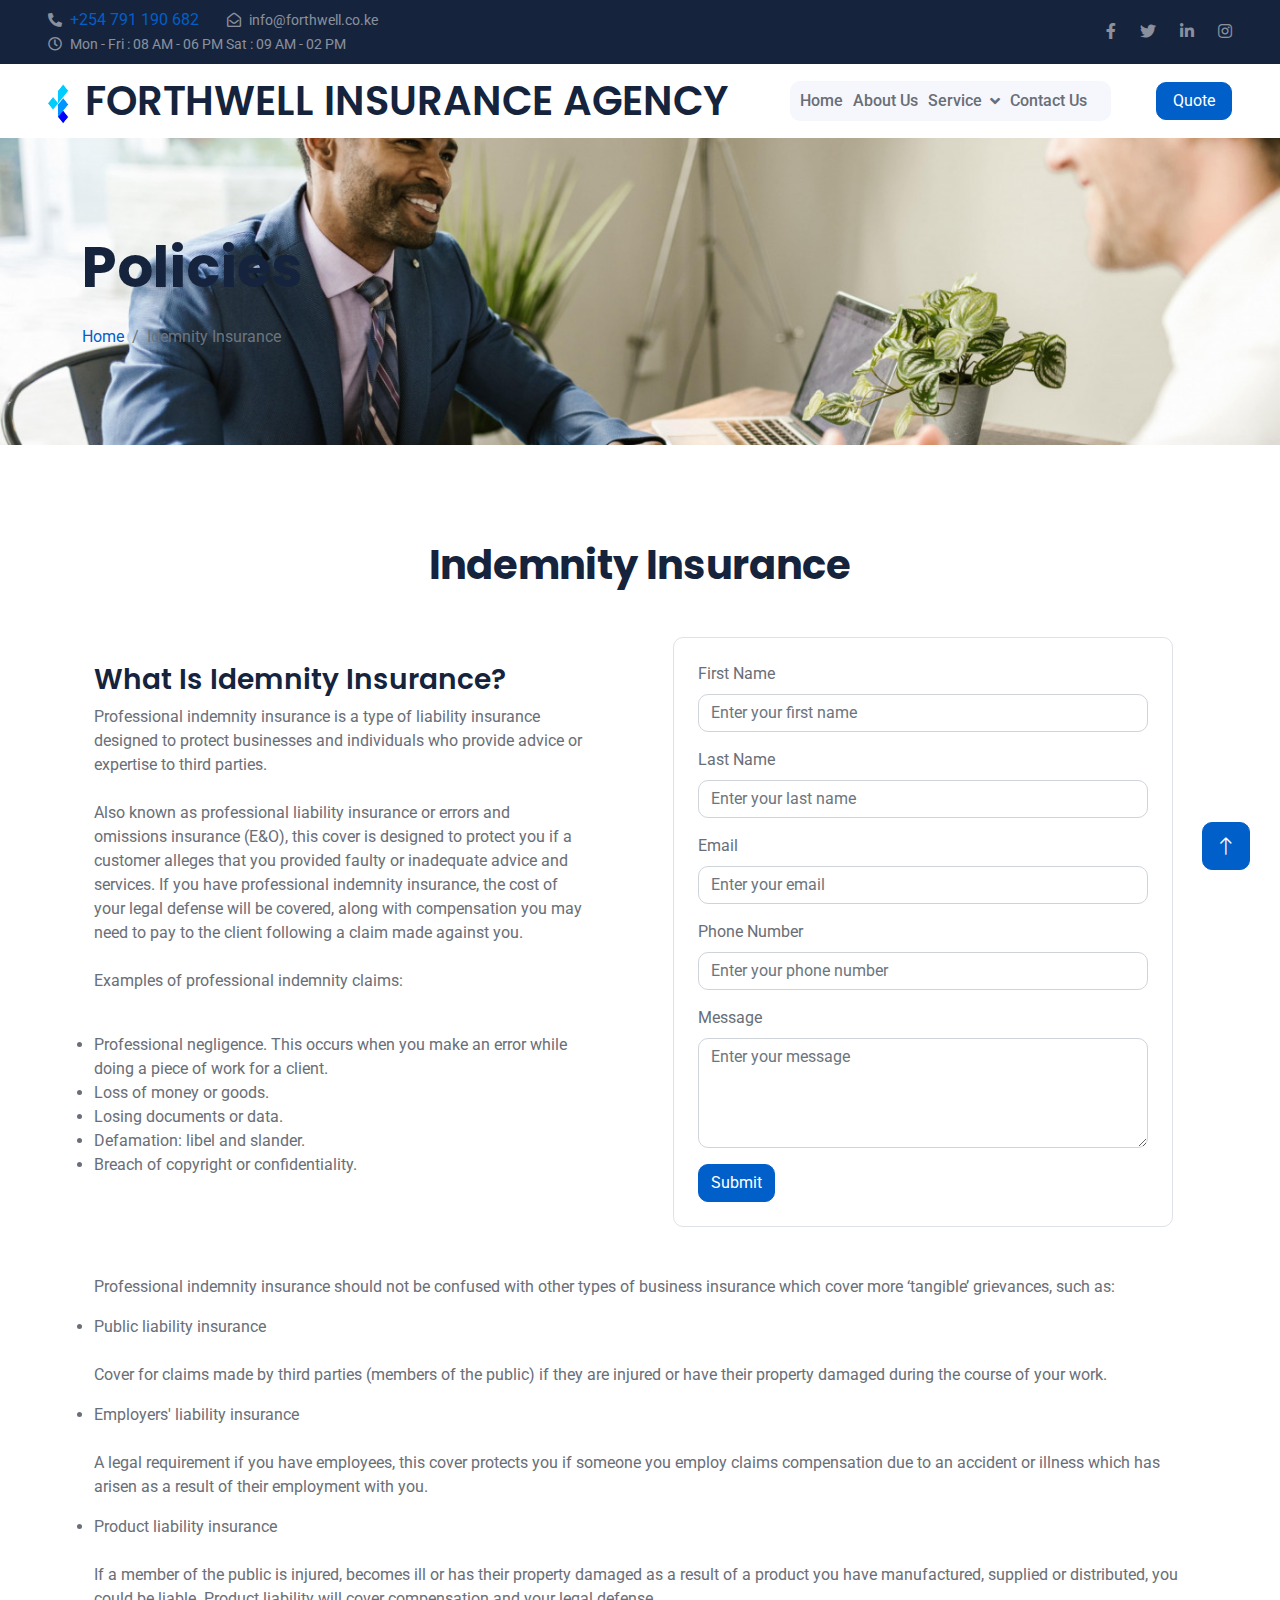
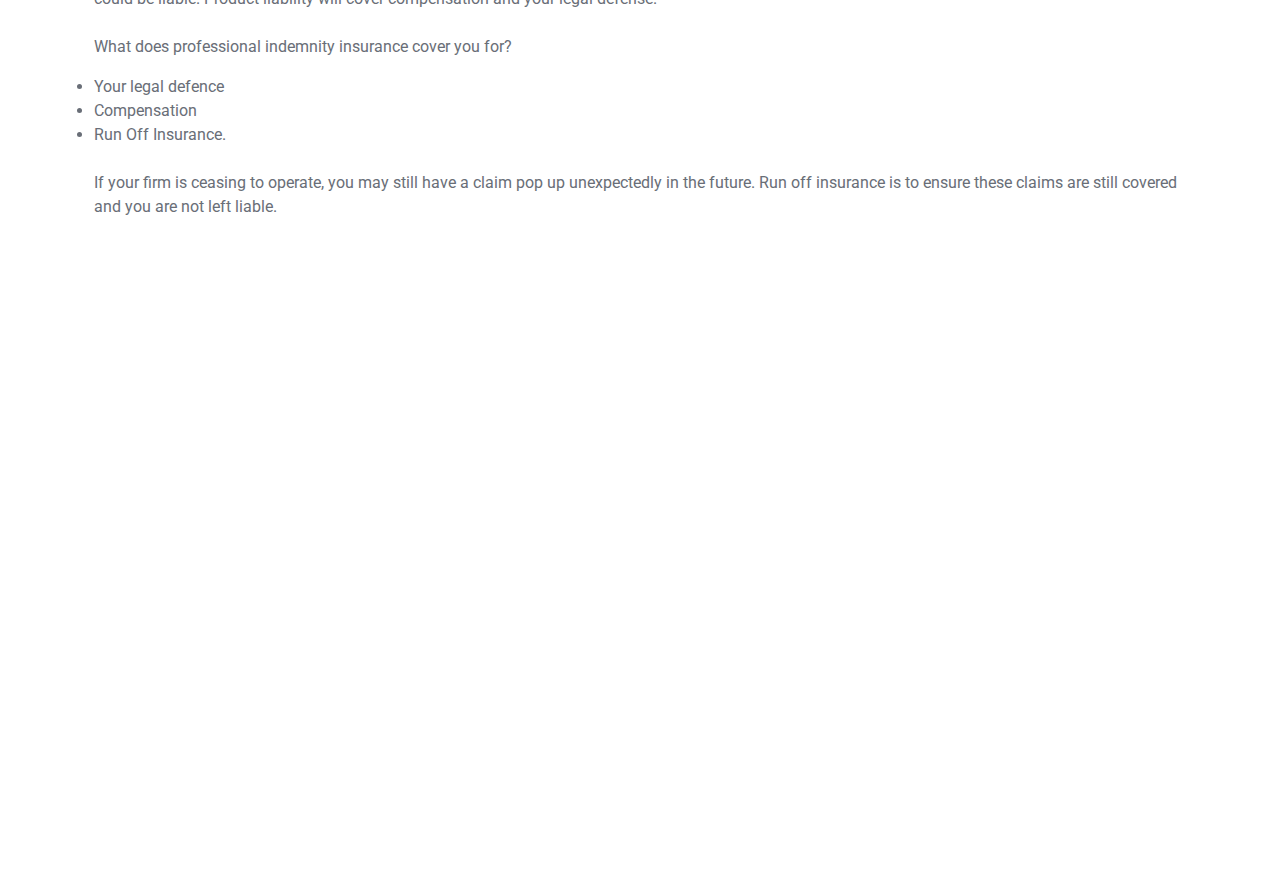
<file: idemnity.html>
<!DOCTYPE html>
<html lang="en">
<head>
    <meta charset="UTF-8">
    <meta name="viewport" content="width=device-width, initial-scale=1.0">
    <title>Forthwell Insurance Agency</title>
    <meta name="Forthwell Insurance Agency" content="Forthwell Insurance Agency offers flexible and customized Insurance solutions. Our mission is to provide you with the coverage you need by finding the best policies trending today.">
    <meta name="keywords" content="insurance agency kenya, best insurance agency in kenya, best insurance policies, jubilee insurance kenya, cic insurance kenya, old mutual insurance kenya, auto insurance kenya, health insurance kenya, life insurance kenya">
    <meta name="Diani Digi" content="Duncan Mghendi | Web Developer">

    <!-- Favicon -->
    <link href="img/favicon.ico" rel="icon">

    <!-- Google Web Fonts -->
    <link rel="preconnect" href="https://fonts.googleapis.com">
    <link rel="preconnect" href="https://fonts.gstatic.com" crossorigin>
    <link href="https://fonts.googleapis.com/css2?family=Roboto:wght@400;500&family=Poppins:wght@600;700&display=swap" rel="stylesheet"> 

    <!-- Icon Font Stylesheet -->
    <link href="https://cdnjs.cloudflare.com/ajax/libs/font-awesome/5.10.0/css/all.min.css" rel="stylesheet">
    <link href="https://cdn.jsdelivr.net/npm/bootstrap-icons@1.4.1/font/bootstrap-icons.css" rel="stylesheet">

    <!-- Libraries Stylesheet -->
    <link href="lib/animate/animate.min.css" rel="stylesheet">
    <link href="lib/owlcarousel/assets/owl.carousel.min.css" rel="stylesheet">

    <!-- Customized Bootstrap Stylesheet -->
    <link href="css/bootstrap.min.css" rel="stylesheet">

    <!-- Template Stylesheet -->
    <link href="css/style.css" rel="stylesheet">
</head>

<body>
    <!-- Spinner Start -->
    <div id="spinner" class="show bg-white position-fixed translate-middle w-100 vh-100 top-50 start-50 d-flex align-items-center justify-content-center">
        <div class="spinner-grow text-primary" role="status"></div>
    </div>
    <!-- Spinner End -->


    <!-- Topbar Start -->
    <div class="container-fluid bg-dark text-white-50 py-2 px-0 d-none d-lg-block">
        <div class="row gx-0 align-items-center">
            <div class="col-lg-7 px-5 text-start">
                <div class="h-100 d-inline-flex align-items-center me-4">
                    <small class="fa fa-phone-alt me-2"></small>
                    <a href="tel:9876654321">+254 791 190 682</a>
                </div>
                <div class="h-100 d-inline-flex align-items-center me-4">
                    <small class="far fa-envelope-open me-2"></small>
                    <small>info@forthwell.co.ke</small>
                </div>
                <div class="h-100 d-inline-flex align-items-center me-4">
                    <small class="far fa-clock me-2"></small>
                    <small>Mon - Fri : 08 AM - 06 PM  Sat : 09 AM - 02 PM</small>
                </div>
            </div>
            <div class="col-lg-5 px-5 text-end">
                <div class="h-100 d-inline-flex align-items-center">
                    <a class="text-white-50 ms-4" href="https://www.facebook.com/forthwellke"><i class="fab fa-facebook-f"></i></a>
                    <a class="text-white-50 ms-4" href="https://twitter.com/ForthwellKe"><i class="fab fa-twitter"></i></a>
                    <a class="text-white-50 ms-4" href="https://www.linkedin.com/company/forthwellke"><i class="fab fa-linkedin-in"></i></a>
                    <a class="text-white-50 ms-4" href="https://www.instagram.com/forthwellke"><i class="fab fa-instagram"></i></a>
                </div>
            </div>
        </div>
    </div>
    <!-- Topbar End -->


    <!-- Navbar Start -->
    <nav class="navbar navbar-expand-lg bg-white navbar-light sticky-top px-4 px-lg-5">
        <a href="index.html" class="navbar-brand d-flex align-items-center">
            <h1 class="m-0"><img class="img-fluid me-3" src="img/icon/icon-02-primary-logo.png" alt="">FORTHWELL INSURANCE AGENCY</h1>
        </a>
        <button type="button" class="navbar-toggler" data-bs-toggle="collapse" data-bs-target="#navbarCollapse">
            <span class="navbar-toggler-icon"></span>
        </button>
        <div class="collapse navbar-collapse" id="navbarCollapse">
            <div class="navbar-nav mx-auto bg-light rounded pe-4 py-3 py-lg-0">
                <a href="index.html" class="nav-item nav-link">Home</a>
                <a href="about.html" class="nav-item nav-link">About Us</a>
                <div class="nav-item dropdown">
                    <a href="service.html" class="nav-link dropdown-toggle" data-bs-toggle="dropdown">Service</a>
                    <div class="dropdown-menu m-0">
                        <a href="life.html" class="dropdown-item">Life Assurance</a>
                        <a href="health.html" class="dropdown-item">Health Insurance</a>
                        <a href="home.html" class="dropdown-item">Home Insurance</a>
                        <a href="car.html" class="dropdown-item">Car Insurance</a>
                        <a href="travel.html" class="dropdown-item">Travel Insurance</a>
                        <a href="idemnity.html" class="dropdown-item">Indemnity Insurance</a>
                    </div>
                </div>
                <a href="contact.html" class="nav-item nav-link">Contact Us</a>
            </div>
        </div>
        <a href="https://form.jotform.com/231081755955563" class="btn btn-primary px-3 d-none d-lg-block">Quote</a>
    </nav>
    <!-- Navbar End -->

    <!-- Page Header Start -->
    <div class="container-fluid page-header-idemnity py-5 mb-5 wow fadeIn" data-wow-delay="0.1s">
        <div class="container py-5">
            <h1 class="display-4 animated slideInDown mb-4">Policies</h1>
            <nav aria-label="breadcrumb animated slideInDown">
                <ol class="breadcrumb mb-0">
                    <li class="breadcrumb-item"><a href="index.html">Home</a></li>
                    <li class="breadcrumb-item active" aria-current="page">Idemnity Insurance</li>
                </ol>
            </nav>
        </div>
    </div>
    <!-- Page Header End -->

 <!-- Service Start -->
    <div class="container-xxl py-5">
        <div class="container">
            <div class="text-center mx-auto" style="max-width: 500px;">
                <h1 class="display-6 mb-5">Indemnity Insurance</h1>
            </div>

    <div id="about-us">
        <div class="container">
            <div class="d-flex align-items-center my-5 ">
                <div style="max-width: 45%">
                   <h3>What Is Idemnity Insurance?</h3>
                  <p>Professional indemnity insurance is a type of liability insurance designed to protect businesses and individuals who provide advice or expertise to third parties.<br><br>

                  Also known as professional liability insurance or errors and omissions insurance (E&O), this cover is designed to protect you if a customer alleges that you provided faulty or inadequate advice and services. If you have professional indemnity insurance, the cost of your legal defense will be covered, along with compensation you may need to pay to the client following a claim made against you.<br><br>

                  Examples of professional indemnity claims:<br><br>

                  <p> <li>Professional negligence. This occurs when you make an error while doing a piece of work for a client.</li>

                   <li>Loss of money or goods.</li>

                   <li>Losing documents or data.</li>

                   <li>Defamation: libel and slander.</li>

                   <li>Breach of copyright or confidentiality.</li><br>
                </div>
                <div>
                    <div class="row justify-content-center">
                      <div class="col-md-8">
                        <form class="border p-4 rounded" style="min-width: 500px;">
                          <div class="mb-3">
                            <label for="firstName" class="form-label"
                              >First Name</label
                            >
                            <input
                              type="text"
                              class="form-control"
                              id="firstName"
                              placeholder="Enter your first name"
                              required
                            />
                          </div>
      
                          <div class="mb-3">
                            <label for="lastName" class="form-label">Last Name</label>
                            <input
                              type="text"
                              class="form-control"
                              id="lastName"
                              placeholder="Enter your last name"
                              required
                            />
                          </div>
      
                          <div class="mb-3">
                            <label for="email" class="form-label">Email</label>
                            <input
                              type="email"
                              class="form-control"
                              id="email"
                              placeholder="Enter your email"
                              required
                            />
                          </div>
      
                          <div class="mb-3">
                            <label for="phone" class="form-label">Phone Number</label>
                            <input
                              type="tel"
                              class="form-control"
                              id="phone"
                              placeholder="Enter your phone number"
                              required
                            />
                          </div>
      
                          <div class="mb-3">
                            <label for="message" class="form-label">Message</label>
                            <textarea
                              class="form-control"
                              id="message"
                              rows="4"
                              placeholder="Enter your message"
                              required
                            ></textarea>
                          </div>
      
                          <button type="submit" class="btn btn-primary">
                            Submit
                          </button>
                        </form>
                      </div>
                    </div>
                  </div>
            </div>
           

           <p>Professional indemnity insurance should not be confused with other types of business insurance which cover more ‘tangible’ grievances, such as:<br>

                  <p> <li>Public liability insurance</li><br>

                  Cover for claims made by third parties (members of the public) if they are injured or have their property damaged during the course of your work.<br>

                 <p> <li>Employers' liability insurance</li><br>

                  A legal requirement if you have employees, this cover protects you if someone you employ claims compensation due to an accident or illness which has arisen as a result of their employment with you.<br>

                <p> <li>Product liability insurance</li><br>

                  If a member of the public is injured, becomes ill or has their property damaged as a result of a product you have manufactured, supplied or distributed, you could be liable. Product liability will cover compensation and your legal defense.<br><br>

                  What does professional indemnity insurance cover you for?<br>
                  <p> <li>Your legal defence</li>

                   <li>Compensation</li>

                   <li>Run Off Insurance.</li><br>

                   If your firm is ceasing to operate, you may still have a claim pop up unexpectedly in the future. Run off insurance is to ensure these claims are still covered and you are not left liable.<br><br>
                    
    <!-- About End -->


    <!-- Footer Start -->
    <div class="container-fluid bg-dark footer mt-5 pt-5 wow fadeIn" data-wow-delay="0.1s">
        <div class="container py-5">
            <div class="row g-5">
                <div class="col-lg-3 col-md-6">
                    <h1 class="m-0"><img class="img-fluid me-3" src="img/icon/icon-02-primary.png" alt=""></h1>
                    <p>Consistnetly offering value-added services giving you privileged, instant access, in-depth and up-to-date information and support.</p>
                    <div class="d-flex pt-2">
                        <a class="btn btn-square me-1" href=""><i class="fab fa-twitter"></i></a>
                        <a class="btn btn-square me-1" href=""><i class="fab fa-facebook-f"></i></a>
                        <a class="btn btn-square me-1" href=""><i class="fab fa-youtube"></i></a>
                        <a class="btn btn-square me-0" href=""><i class="fab fa-linkedin-in"></i></a>
                    </div>
                </div>
                <div class="col-lg-3 col-md-6">
                    <h5 class="text-light mb-4">Address</h5>
                    <p><i class="fa fa-map-marker-alt me-3"></i>Sunset Boulevard, Nairobi, Kenya</p>
                    <p><i class="fa fa-phone-alt me-3"></i>+254 791 190 682</p>
                    <p><i class="fa fa-envelope me-3"></i>info@forthwell.co.ke</p>
                </div>
                <div class="col-lg-3 col-md-6">
                    <h5 class="text-light mb-4">Quick Links</h5>
                    <a class="btn btn-link" href="">About Us</a>
                    <a class="btn btn-link" href="">Contact Us</a>
                    <a class="btn btn-link" href="">Our Services</a>
                    <a class="btn btn-link" href="">Terms & Condition</a>
                    <a class="btn btn-link" href="">Support</a>
                </div>
                 <div class="col-lg-3 col-md-6">
                    <h5 class="text-light mb-4">Newsletter</h5>
                    <p>Sign up for our email newsletter to get exclusive news, updates, and more!</p>
                    <div class="position-relative mx-auto" style="max-width: 400px;">
                        <form method="post" action="//submit.form" onSubmit="return validateForm();">
<div style="max-width: 400px;">
</div>
<div style="padding-bottom: 18px;">EMAIL<span style="color: red;"> *</span><br/>
<input type="text" id="data_4" name="data_4" style="max-width : 300px;" class="form-control"/>
</div>
<div style="padding-bottom: 18px;"><input name="skip_Submit" value="SUBSCRIBE" type="submit"/></div>
<div>
<div style="float:right"><a href="https://www.100forms.com" id="lnk100" title="form to email">form to email</a></div>
<script src="https://www.100forms.com/js/FORMKEY:7SFUB7MMTWRD" type="text/javascript"></script>
</div>
</form>

<script type="text/javascript">
function validateForm() {
if (isEmpty(document.getElementById('data_4').value.trim())) {
alert('EMAIL is required!');
return false;
}
if (!validateEmail(document.getElementById('data_4').value.trim())) {
alert('EMAIL must be a valid email address!');
return false;
}
return true;
}
function isEmpty(str) { return (str.length === 0 || !str.trim()); }
function validateEmail(email) {
var re = /^([\w-]+(?:\.[\w-]+)*)@((?:[\w-]+\.)*\w[\w-]{0,66})\.([a-z]{2,15}(?:\.[a-z]{2})?)$/i;
return isEmpty(email) || re.test(email);
}
</script>
                    </div>
                </div>
            </div>
        </div>
        <div class="container-fluid copyright">
            <div class="container">
                <div class="row">
                    <div class="col-md-6 text-center text-md-start mb-3 mb-md-0">
                        &copy; <a href="www.forthwell.co.ke">Forthwell Insurance Agency</a>, All Right Reserved.
                    </div>
                    <div class="col-md-6 text-center text-md-end">
                        Designed By <a href="https://dianidigi.co.ke">Diani Digi</a>
                    </div>
                </div>
            </div>
        </div>
    </div>
    <!-- Footer End -->


    <!-- Back to Top -->
    <a href="idemnity.html" class="btn btn-lg btn-primary btn-lg-square back-to-top"><i class="bi bi-arrow-up"></i></a>


    <!-- JavaScript Libraries -->
    <script src="https://code.jquery.com/jquery-3.4.1.min.js"></script>
    <script src="https://cdn.jsdelivr.net/npm/bootstrap@5.0.0/dist/js/bootstrap.bundle.min.js"></script>
    <script src="lib/wow/wow.min.js"></script>
    <script src="lib/easing/easing.min.js"></script>
    <script src="lib/waypoints/waypoints.min.js"></script>
    <script src="lib/owlcarousel/owl.carousel.min.js"></script>
    <script src="lib/counterup/counterup.min.js"></script>

    <!-- Template Javascript -->
    <script src="js/main.js"></script>
</body>

</html>
</file>
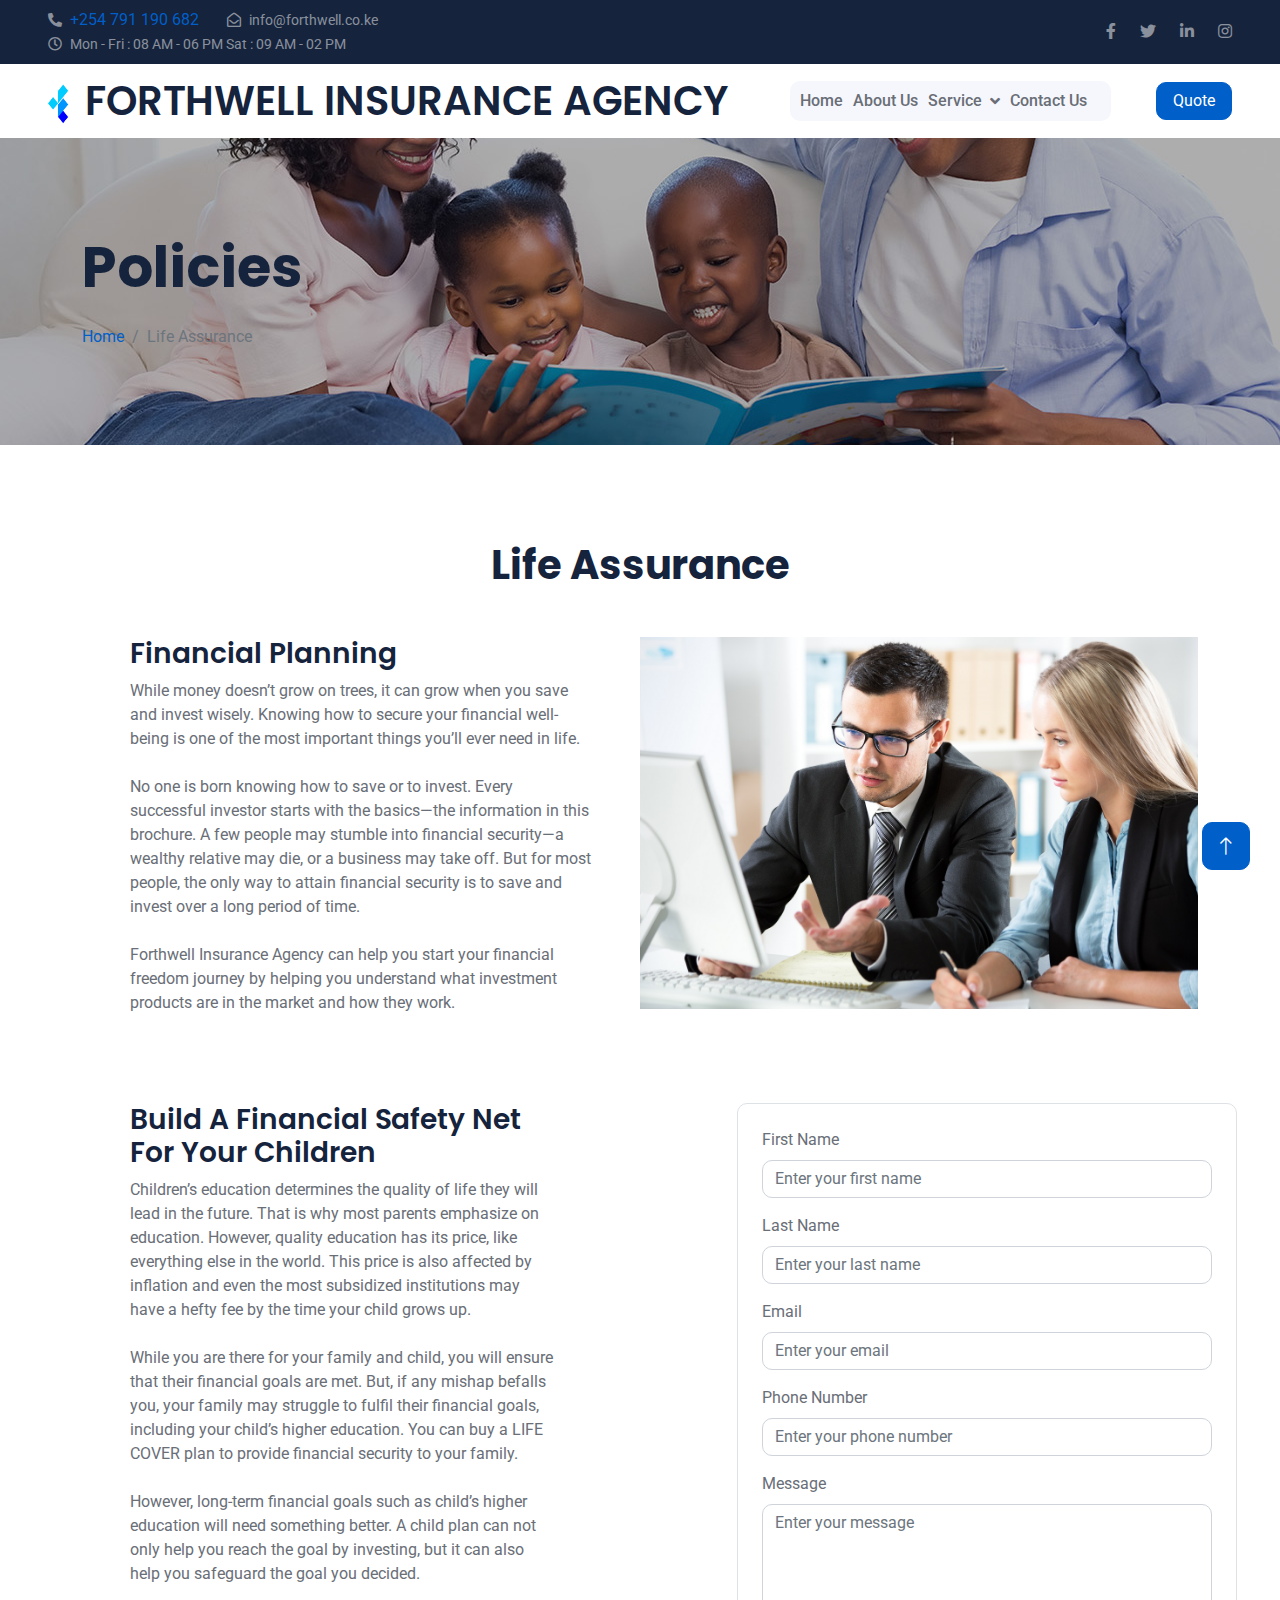
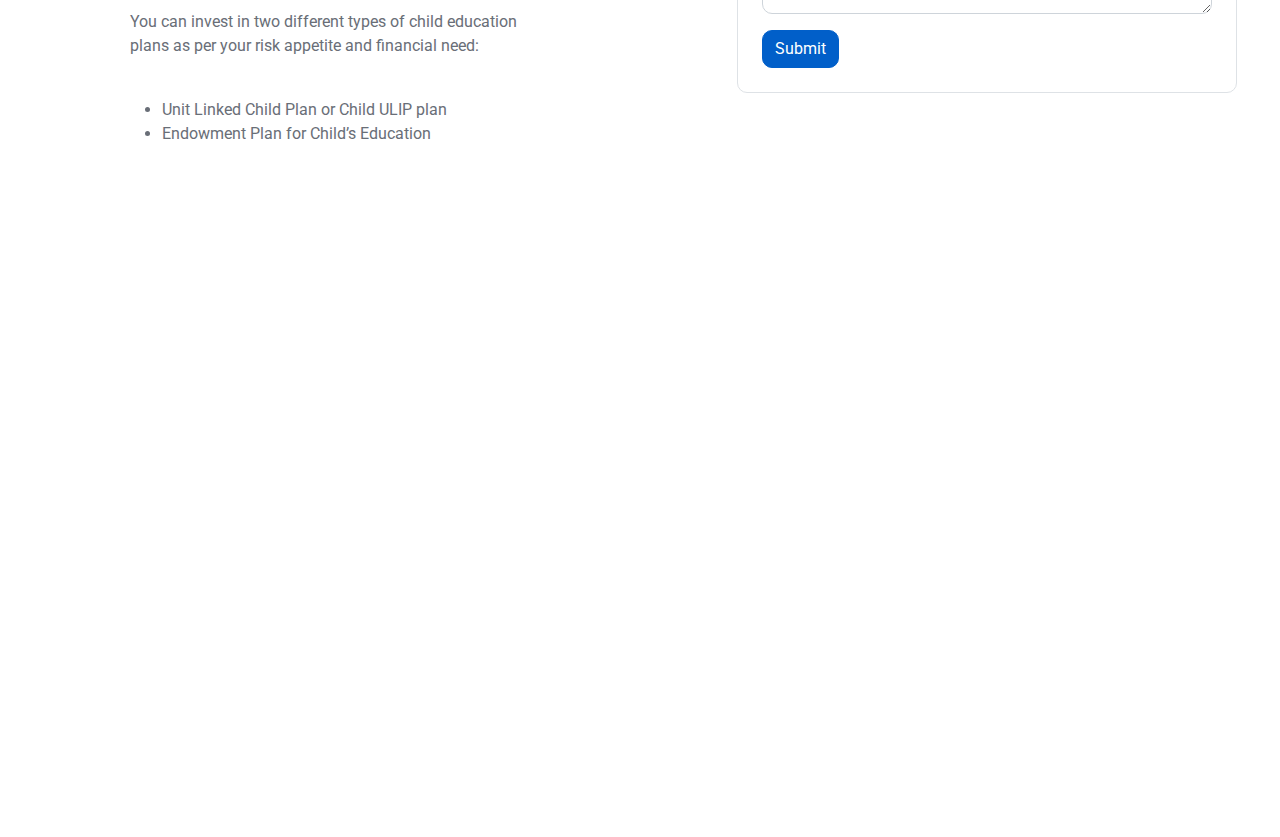
<file: life.html>
<!DOCTYPE html>
<html lang="en">
  <head>
    <meta charset="UTF-8" />
    <meta name="viewport" content="width=device-width, initial-scale=1.0" />
    <title>Forthwell Insurance Agency</title>
    <meta
      name="Forthwell Insurance Agency"
      content="Forthwell Insurance Agency offers flexible and customized Insurance solutions. Our mission is to provide you with the coverage you need by finding the best policies trending today."
    />
    <meta
      name="keywords"
      content="insurance agency kenya, best insurance agency in kenya, best insurance policies, jubilee insurance kenya, cic insurance kenya, old mutual insurance kenya, auto insurance kenya, health insurance kenya, life insurance kenya"
    />
    <meta name="Diani Digi" content="Duncan Mghendi | Web Developer" />

    <!-- Favicon -->
    <link href="img/favicon.ico" rel="icon" />

    <!-- Google Web Fonts -->
    <link rel="preconnect" href="https://fonts.googleapis.com" />
    <link rel="preconnect" href="https://fonts.gstatic.com" crossorigin />
    <link
      href="https://fonts.googleapis.com/css2?family=Roboto:wght@400;500&family=Poppins:wght@600;700&display=swap"
      rel="stylesheet"
    />

    <!-- Icon Font Stylesheet -->
    <link
      href="https://cdnjs.cloudflare.com/ajax/libs/font-awesome/5.10.0/css/all.min.css"
      rel="stylesheet"
    />
    <link
      href="https://cdn.jsdelivr.net/npm/bootstrap-icons@1.4.1/font/bootstrap-icons.css"
      rel="stylesheet"
    />

    <!-- Libraries Stylesheet -->
    <link href="lib/animate/animate.min.css" rel="stylesheet" />
    <link href="lib/owlcarousel/assets/owl.carousel.min.css" rel="stylesheet" />

    <!-- Customized Bootstrap Stylesheet -->
    <link href="css/bootstrap.min.css" rel="stylesheet" />

    <!-- Template Stylesheet -->
    <link href="css/style.css" rel="stylesheet" />
  </head>

  <body>
    <!-- Spinner Start -->
    <div
      id="spinner"
      class="show bg-white position-fixed translate-middle w-100 vh-100 top-50 start-50 d-flex align-items-center justify-content-center"
    >
      <div class="spinner-grow text-primary" role="status"></div>
    </div>
    <!-- Spinner End -->

    <!-- Topbar Start -->
    <div
      class="container-fluid bg-dark text-white-50 py-2 px-0 d-none d-lg-block"
    >
      <div class="row gx-0 align-items-center">
        <div class="col-lg-7 px-5 text-start">
          <div class="h-100 d-inline-flex align-items-center me-4">
            <small class="fa fa-phone-alt me-2"></small>
            <a href="tel:9876654321">+254 791 190 682</a>
          </div>
          <div class="h-100 d-inline-flex align-items-center me-4">
            <small class="far fa-envelope-open me-2"></small>
            <small>info@forthwell.co.ke</small>
          </div>
          <div class="h-100 d-inline-flex align-items-center me-4">
            <small class="far fa-clock me-2"></small>
            <small>Mon - Fri : 08 AM - 06 PM Sat : 09 AM - 02 PM</small>
          </div>
        </div>
        <div class="col-lg-5 px-5 text-end">
          <div class="h-100 d-inline-flex align-items-center">
            <a
              class="text-white-50 ms-4"
              href="https://www.facebook.com/forthwellke"
              ><i class="fab fa-facebook-f"></i
            ></a>
            <a class="text-white-50 ms-4" href="https://twitter.com/ForthwellKe"
              ><i class="fab fa-twitter"></i
            ></a>
            <a
              class="text-white-50 ms-4"
              href="https://www.linkedin.com/company/forthwellke"
              ><i class="fab fa-linkedin-in"></i
            ></a>
            <a
              class="text-white-50 ms-4"
              href="https://www.instagram.com/forthwellke"
              ><i class="fab fa-instagram"></i
            ></a>
          </div>
        </div>
      </div>
    </div>
    <!-- Topbar End -->

    <!-- Navbar Start -->
    <nav
      class="navbar navbar-expand-lg bg-white navbar-light sticky-top px-4 px-lg-5"
    >
      <a href="index.html" class="navbar-brand d-flex align-items-center">
        <h1 class="m-0">
          <img
            class="img-fluid me-3"
            src="img/icon/icon-02-primary-logo.png"
            alt=""
          />FORTHWELL INSURANCE AGENCY
        </h1>
      </a>
      <button
        type="button"
        class="navbar-toggler"
        data-bs-toggle="collapse"
        data-bs-target="#navbarCollapse"
      >
        <span class="navbar-toggler-icon"></span>
      </button>
      <div class="collapse navbar-collapse" id="navbarCollapse">
        <div class="navbar-nav mx-auto bg-light rounded pe-4 py-3 py-lg-0">
          <a href="index.html" class="nav-item nav-link">Home</a>
          <a href="about.html" class="nav-item nav-link">About Us</a>
          <div class="nav-item dropdown">
            <a
              href="service.html"
              class="nav-link dropdown-toggle"
              data-bs-toggle="dropdown"
              >Service</a
            >
            <div class="dropdown-menu m-0">
              <a href="life.html" class="dropdown-item">Life Assurance</a>
              <a href="health.html" class="dropdown-item">Health Insurance</a>
              <a href="home.html" class="dropdown-item">Home Insurance</a>
              <a href="car.html" class="dropdown-item">Car Insurance</a>
              <a href="travel.html" class="dropdown-item">Travel Insurance</a>
              <a href="idemnity.html" class="dropdown-item"
                >Indemnity Insurance</a
              >
            </div>
          </div>
          <a href="contact.html" class="nav-item nav-link">Contact Us</a>
        </div>
      </div>
      <a
        href="https://form.jotform.com/231081755955563"
        class="btn btn-primary px-3 d-none d-lg-block"
        >Quote</a
      >
    </nav>
    <!-- Navbar End -->

    <!-- Page Header Start -->
    <div
      class="container-fluid page-header-life py-5 mb-5 wow fadeIn"
      data-wow-delay="0.1s"
    >
      <div class="container py-5">
        <h1 class="display-4 animated slideInDown mb-4">Policies</h1>
        <nav aria-label="breadcrumb animated slideInDown">
          <ol class="breadcrumb mb-0">
            <li class="breadcrumb-item"><a href="index.html">Home</a></li>
            <li class="breadcrumb-item active" aria-current="page">
              Life Assurance
            </li>
          </ol>
        </nav>
      </div>
    </div>
    <!-- Page Header End -->

    <!-- Service Start -->
    <div class="bg-life container-xxl py-5">
      <div class="container">
        <div class="text-center mx-auto" style="max-width: 500px">
          <h1 class="display-6 mb-5">Life Assurance</h1>
        </div>
      </div>

      <div id="about-us">
        <div class="container">
          <div class="d-flex justify-content-between my-5">
            <div style="max-width: 50%" class="px-5">
              <h3>Financial Planning</h3>
              <p>
                While money doesn’t grow on trees, it can grow when you save and
                invest wisely. Knowing how to secure your financial well-being
                is one of the most important things you’ll ever need in life.<br /><br />

                No one is born knowing how to save or to invest. Every
                successful investor starts with the basics—the information in
                this brochure. A few people may stumble into financial
                security—a wealthy relative may die, or a business may take off.
                But for most people, the only way to attain financial security
                is to save and invest over a long period of time.<br /><br />

                Forthwell Insurance Agency can help you start your financial
                freedom journey by helping you understand what investment
                products are in the market and how they work.<br /><br />
              </p>
            </div>
            <div>
              <img class="img-fluid" src="./img/life1.jpg" alt="service" />
              <!-- <div class="row justify-content-center">
                <div class="col-md-8">
                  <form class="border p-4 rounded" style="min-width: 500px;">
                    <div class="mb-3">
                      <label for="firstName" class="form-label"
                        >First Name</label
                      >
                      <input
                        type="text"
                        class="form-control"
                        id="firstName"
                        placeholder="Enter your first name"
                        required
                      />
                    </div>

                    <div class="mb-3">
                      <label for="lastName" class="form-label">Last Name</label>
                      <input
                        type="text"
                        class="form-control"
                        id="lastName"
                        placeholder="Enter your last name"
                        required
                      />
                    </div>

                    <div class="mb-3">
                      <label for="email" class="form-label">Email</label>
                      <input
                        type="email"
                        class="form-control"
                        id="email"
                        placeholder="Enter your email"
                        required
                      />
                    </div>

                    <div class="mb-3">
                      <label for="phone" class="form-label">Phone Number</label>
                      <input
                        type="tel"
                        class="form-control"
                        id="phone"
                        placeholder="Enter your phone number"
                        required
                      />
                    </div>

                    <div class="mb-3">
                      <label for="message" class="form-label">Message</label>
                      <textarea
                        class="form-control"
                        id="message"
                        rows="4"
                        placeholder="Enter your message"
                        required
                      ></textarea>
                    </div>

                    <button type="submit" class="btn btn-primary">
                      Submit
                    </button>
                  </form>
                </div>
              </div> -->
            </div>
          </div>
          <div class="d-flex justify-content-between my-5">
            <div class="px-5" style="max-width: 50%;">
              <h3>Build A Financial Safety Net For Your Children</h3>
              <p>
                Children’s education determines the quality of life they will
                lead in the future. That is why most parents emphasize on
                education. However, quality education has its price, like
                everything else in the world. This price is also affected by
                inflation and even the most subsidized institutions may have a
                hefty fee by the time your child grows up.<br /><br />

                While you are there for your family and child, you will ensure
                that their financial goals are met. But, if any mishap befalls
                you, your family may struggle to fulfil their financial goals,
                including your child’s higher education. You can buy a LIFE
                COVER plan to provide financial security to your family.<br /><br />

                However, long-term financial goals such as child’s higher
                education will need something better. A child plan can not only
                help you reach the goal by investing, but it can also help you
                safeguard the goal you decided.<br /><br />

                You can invest in two different types of child education plans
                as per your risk appetite and financial need:<br /><br />
              </p>

              <ul>
                <li>Unit Linked Child Plan or Child ULIP plan</li>

                <li>Endowment Plan for Child’s Education</li>
              </ul>
            </div>
            <div class="px-5">
              <div class="row justify-content-center">
                <div class="col-md-8">
                  <form class="border p-4 rounded" style="min-width: 500px;">
                    <div class="mb-3">
                      <label for="firstName" class="form-label"
                        >First Name</label
                      >
                      <input
                        type="text"
                        class="form-control"
                        id="firstName"
                        placeholder="Enter your first name"
                        required
                      />
                    </div>

                    <div class="mb-3">
                      <label for="lastName" class="form-label">Last Name</label>
                      <input
                        type="text"
                        class="form-control"
                        id="lastName"
                        placeholder="Enter your last name"
                        required
                      />
                    </div>

                    <div class="mb-3">
                      <label for="email" class="form-label">Email</label>
                      <input
                        type="email"
                        class="form-control"
                        id="email"
                        placeholder="Enter your email"
                        required
                      />
                    </div>

                    <div class="mb-3">
                      <label for="phone" class="form-label">Phone Number</label>
                      <input
                        type="tel"
                        class="form-control"
                        id="phone"
                        placeholder="Enter your phone number"
                        required
                      />
                    </div>

                    <div class="mb-3">
                      <label for="message" class="form-label">Message</label>
                      <textarea
                        class="form-control"
                        id="message"
                        rows="4"
                        placeholder="Enter your message"
                        required
                      ></textarea>
                    </div>

                    <button type="submit" class="btn btn-primary">
                      Submit
                    </button>
                  </form>
                </div>
              </div>
            </div>
          </div>
        </div>
      </div>
    </div>
    <!-- About End -->

    <!-- Footer Start -->
    <div
      class="container-fluid bg-dark footer mt-5 pt-5 wow fadeIn"
      data-wow-delay="0.1s"
    >
      <div class="container py-5">
        <div class="row g-5">
          <div class="col-lg-3 col-md-6">
            <h1 class="m-0">
              <img
                class="img-fluid me-3"
                src="img/icon/icon-02-primary.png"
                alt=""
              />
            </h1>
            <p>
              Consistnetly offering value-added services giving you privileged,
              instant access, in-depth and up-to-date information and support.
            </p>
            <div class="d-flex pt-2">
              <a class="btn btn-square me-1" href=""
                ><i class="fab fa-twitter"></i
              ></a>
              <a class="btn btn-square me-1" href=""
                ><i class="fab fa-facebook-f"></i
              ></a>
              <a class="btn btn-square me-1" href=""
                ><i class="fab fa-youtube"></i
              ></a>
              <a class="btn btn-square me-0" href=""
                ><i class="fab fa-linkedin-in"></i
              ></a>
            </div>
          </div>
          <div class="col-lg-3 col-md-6">
            <h5 class="text-light mb-4">Address</h5>
            <p>
              <i class="fa fa-map-marker-alt me-3"></i>Sunset Boulevard,
              Nairobi, Kenya
            </p>
            <p><i class="fa fa-phone-alt me-3"></i>+254 791 190 682</p>
            <p><i class="fa fa-envelope me-3"></i>info@forthwell.co.ke</p>
          </div>
          <div class="col-lg-3 col-md-6">
            <h5 class="text-light mb-4">Quick Links</h5>
            <a class="btn btn-link" href="">About Us</a>
            <a class="btn btn-link" href="">Contact Us</a>
            <a class="btn btn-link" href="">Our Services</a>
            <a class="btn btn-link" href="">Terms & Condition</a>
            <a class="btn btn-link" href="">Support</a>
          </div>
          <div class="col-lg-3 col-md-6">
            <h5 class="text-light mb-4">Newsletter</h5>
            <p>
              Sign up for our email newsletter to get exclusive news, updates,
              and more!
            </p>
            <div class="position-relative mx-auto" style="max-width: 400px">
              <form
                method="post"
                action="//submit.form"
                onSubmit="return validateForm();"
              >
                <div style="max-width: 400px"></div>
                <div style="padding-bottom: 18px">
                  EMAIL<span style="color: red"> *</span><br />
                  <input
                    type="text"
                    id="data_4"
                    name="data_4"
                    style="max-width: 300px"
                    class="form-control"
                  />
                </div>
                <div style="padding-bottom: 18px">
                  <input name="skip_Submit" value="SUBSCRIBE" type="submit" />
                </div>
                <div>
                  <div style="float: right">
                    <a
                      href="https://www.100forms.com"
                      id="lnk100"
                      title="form to email"
                      >form to email</a
                    >
                  </div>
                  <script
                    src="https://www.100forms.com/js/FORMKEY:7SFUB7MMTWRD"
                    type="text/javascript"
                  ></script>
                </div>
              </form>

              <script type="text/javascript">
                function validateForm() {
                  if (isEmpty(document.getElementById("data_4").value.trim())) {
                    alert("EMAIL is required!");
                    return false;
                  }
                  if (
                    !validateEmail(
                      document.getElementById("data_4").value.trim()
                    )
                  ) {
                    alert("EMAIL must be a valid email address!");
                    return false;
                  }
                  return true;
                }
                function isEmpty(str) {
                  return str.length === 0 || !str.trim();
                }
                function validateEmail(email) {
                  var re =
                    /^([\w-]+(?:\.[\w-]+)*)@((?:[\w-]+\.)*\w[\w-]{0,66})\.([a-z]{2,15}(?:\.[a-z]{2})?)$/i;
                  return isEmpty(email) || re.test(email);
                }
              </script>
            </div>
          </div>
        </div>
      </div>
      <div class="container-fluid copyright">
        <div class="container">
          <div class="row">
            <div class="col-md-6 text-center text-md-start mb-3 mb-md-0">
              &copy;
              <a href="www.forthwell.co.ke">Forthwell Insurance Agency</a>, All
              Right Reserved.
            </div>
            <div class="col-md-6 text-center text-md-end">
              Designed By <a href="https://dianidigi.co.ke">Diani Digi</a>
            </div>
          </div>
        </div>
      </div>
    </div>
    <!-- Footer End -->

    <!-- Back to Top -->
    <a href="life.html" class="btn btn-lg btn-primary btn-lg-square back-to-top"
      ><i class="bi bi-arrow-up"></i
    ></a>

    <!-- JavaScript Libraries -->
    <script src="https://code.jquery.com/jquery-3.4.1.min.js"></script>
    <script src="https://cdn.jsdelivr.net/npm/bootstrap@5.0.0/dist/js/bootstrap.bundle.min.js"></script>
    <script src="lib/wow/wow.min.js"></script>
    <script src="lib/easing/easing.min.js"></script>
    <script src="lib/waypoints/waypoints.min.js"></script>
    <script src="lib/owlcarousel/owl.carousel.min.js"></script>
    <script src="lib/counterup/counterup.min.js"></script>

    <!-- Template Javascript -->
    <script src="js/main.js"></script>
  </body>
</html>
</file>
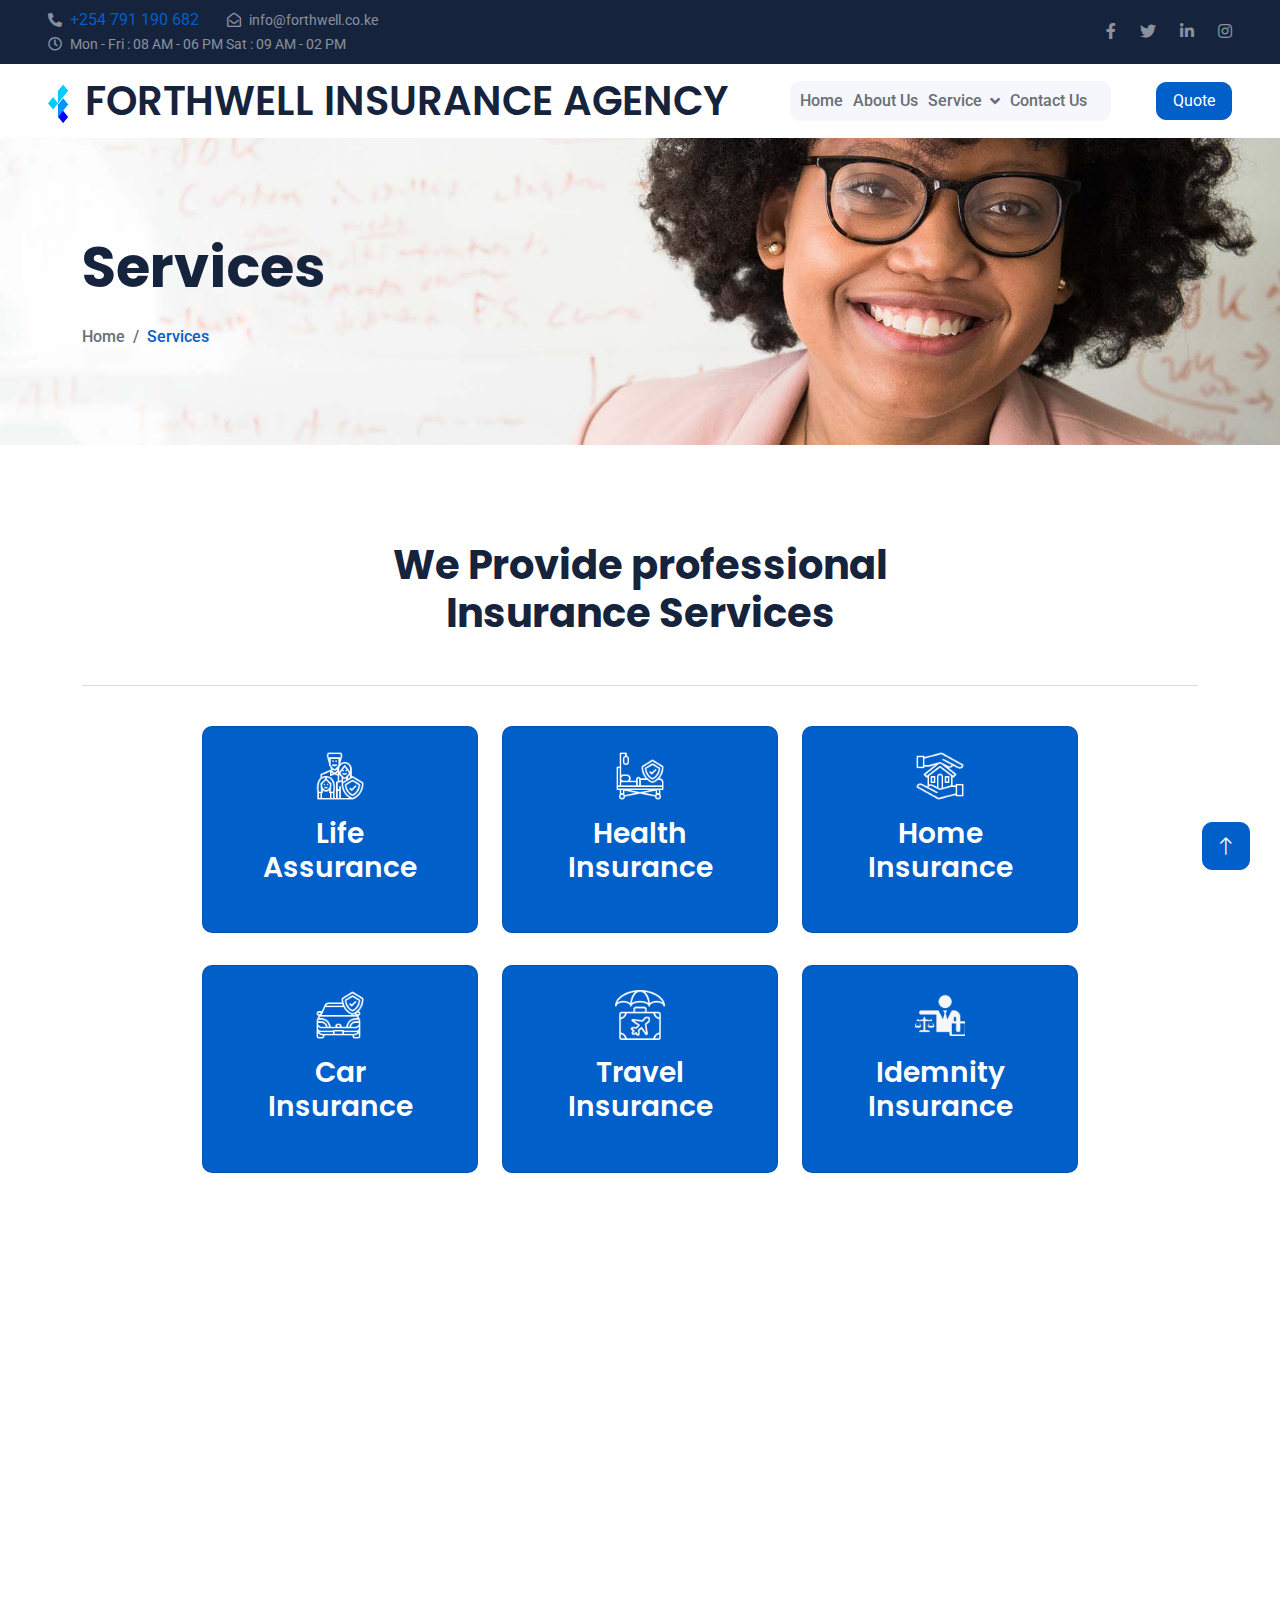
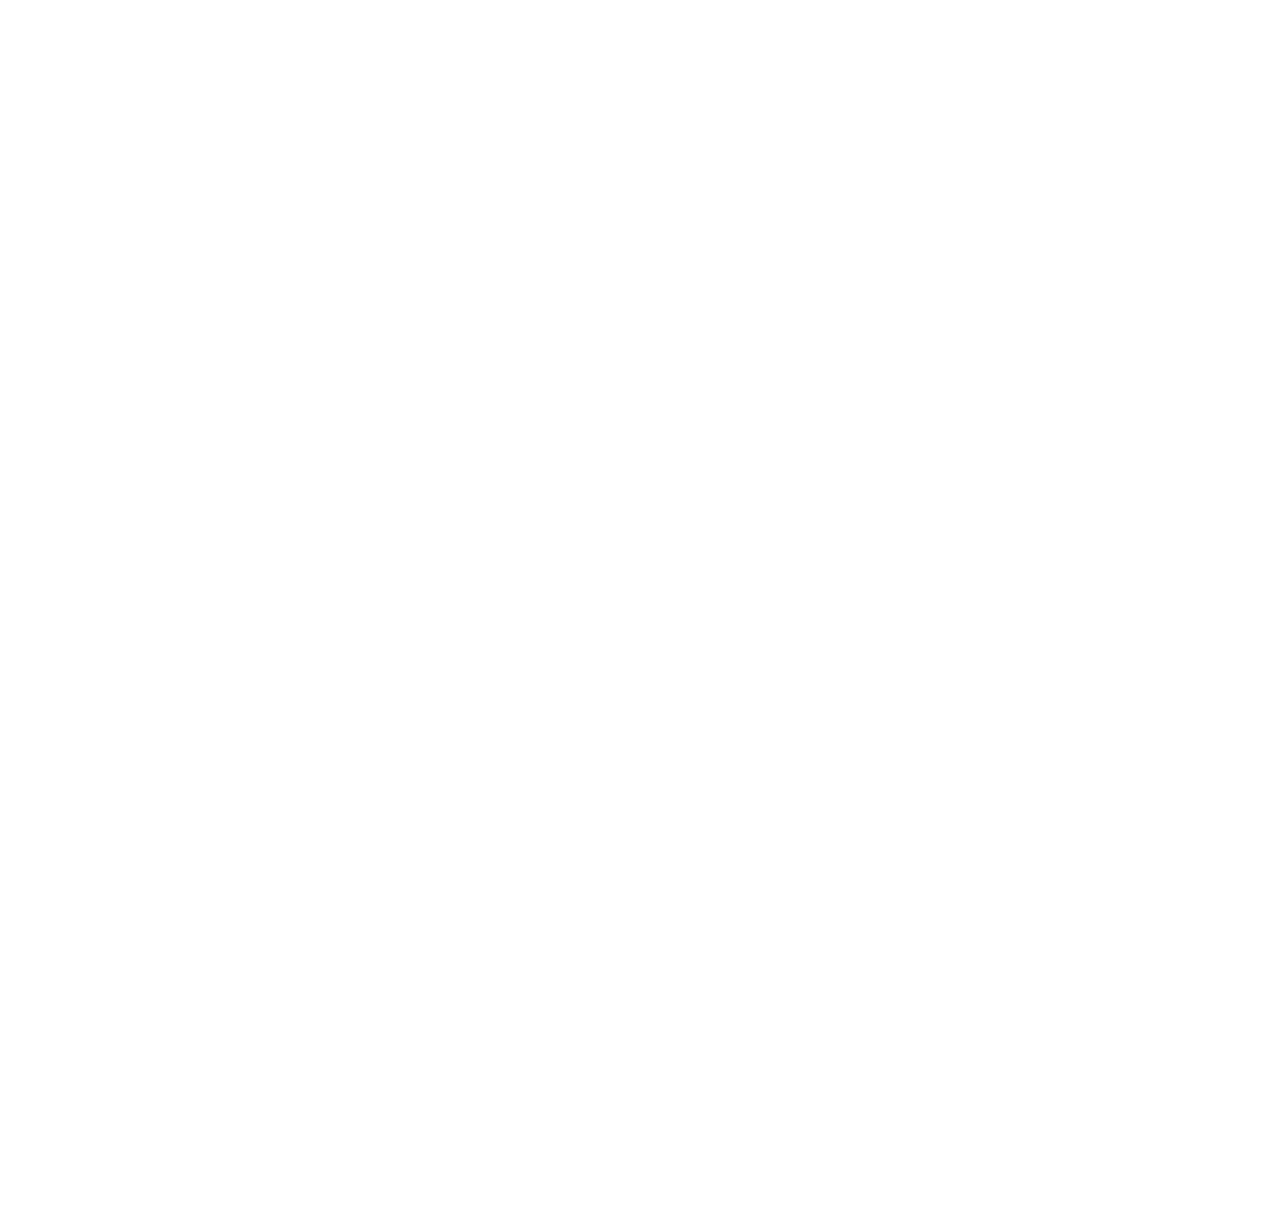
<file: service.html>
<!DOCTYPE html>
<html lang="en">
  <head>
    <meta charset="UTF-8" />
    <meta name="viewport" content="width=device-width, initial-scale=1.0" />
    <title>Our Services</title>
    <meta
      name="Forthwell Insurance Agency"
      content="Forthwell Insurance Agency offers flexible and customized Insurance solutions. Our mission is to provide you with the coverage you need by finding the best policies trending today."
    />
    <meta
      name="keywords"
      content="insurance agency kenya, best insurance agency in kenya, best insurance policies, jubilee insurance kenya, cic insurance kenya, old mutual insurance kenya, auto insurance kenya, health insurance kenya, life insurance kenya"
    />
    <meta name="Diani Digi" content="Duncan Mghendi | Web Developer" />

    <!-- Favicon -->
    <link href="img/favicon.ico" rel="icon" />

    <!-- Google Web Fonts -->
    <link rel="preconnect" href="https://fonts.googleapis.com" />
    <link rel="preconnect" href="https://fonts.gstatic.com" crossorigin />
    <link
      href="https://fonts.googleapis.com/css2?family=Roboto:wght@400;500&family=Poppins:wght@600;700&display=swap"
      rel="stylesheet"
    />

    <!-- Icon Font Stylesheet -->
    <link
      href="https://cdnjs.cloudflare.com/ajax/libs/font-awesome/5.10.0/css/all.min.css"
      rel="stylesheet"
    />
    <link
      href="https://cdn.jsdelivr.net/npm/bootstrap-icons@1.4.1/font/bootstrap-icons.css"
      rel="stylesheet"
    />

    <!-- Libraries Stylesheet -->
    <link href="lib/animate/animate.min.css" rel="stylesheet" />
    <link href="lib/owlcarousel/assets/owl.carousel.min.css" rel="stylesheet" />

    <!-- Customized Bootstrap Stylesheet -->
    <link href="css/bootstrap.min.css" rel="stylesheet" />

    <!-- Template Stylesheet -->
    <link href="css/style.css" rel="stylesheet" />
  </head>

  <body>
    <!-- Spinner Start -->
    <div
      id="spinner"
      class="show bg-white position-fixed translate-middle w-100 vh-100 top-50 start-50 d-flex align-items-center justify-content-center"
    >
      <div class="spinner-grow text-primary" role="status"></div>
    </div>
    <!-- Spinner End -->

    <!-- Topbar Start -->
    <div
      class="container-fluid bg-dark text-white-50 py-2 px-0 d-none d-lg-block"
    >
      <div class="row gx-0 align-items-center">
        <div class="col-lg-7 px-5 text-start">
          <div class="h-100 d-inline-flex align-items-center me-4">
            <small class="fa fa-phone-alt me-2"></small>
            <a href="tel:9876654321">+254 791 190 682</a>
          </div>
          <div class="h-100 d-inline-flex align-items-center me-4">
            <small class="far fa-envelope-open me-2"></small>
            <small>info@forthwell.co.ke</small>
          </div>
          <div class="h-100 d-inline-flex align-items-center me-4">
            <small class="far fa-clock me-2"></small>
            <small>Mon - Fri : 08 AM - 06 PM Sat : 09 AM - 02 PM</small>
          </div>
        </div>
        <div class="col-lg-5 px-5 text-end">
          <div class="h-100 d-inline-flex align-items-center">
            <a
              class="text-white-50 ms-4"
              href="https://www.facebook.com/forthwellke"
              ><i class="fab fa-facebook-f"></i
            ></a>
            <a class="text-white-50 ms-4" href="https://twitter.com/ForthwellKe"
              ><i class="fab fa-twitter"></i
            ></a>
            <a
              class="text-white-50 ms-4"
              href="https://www.linkedin.com/company/forthwellke"
              ><i class="fab fa-linkedin-in"></i
            ></a>
            <a
              class="text-white-50 ms-4"
              href="https://www.instagram.com/forthwellke"
              ><i class="fab fa-instagram"></i
            ></a>
          </div>
        </div>
      </div>
    </div>
    <!-- Topbar End -->

    <!-- Navbar Start -->
    <nav
      class="navbar navbar-expand-lg bg-white navbar-light sticky-top px-4 px-lg-5"
    >
      <a href="index.html" class="navbar-brand d-flex align-items-center">
        <h1 class="m-0">
          <img
            class="img-fluid me-3"
            src="img/icon/icon-02-primary-logo.png"
            alt=""
          />FORTHWELL INSURANCE AGENCY
        </h1>
      </a>
      <button
        type="button"
        class="navbar-toggler"
        data-bs-toggle="collapse"
        data-bs-target="#navbarCollapse"
      >
        <span class="navbar-toggler-icon"></span>
      </button>
      <div class="collapse navbar-collapse" id="navbarCollapse">
        <div class="navbar-nav mx-auto bg-light rounded pe-4 py-3 py-lg-0">
          <a href="index.html" class="nav-item nav-link">Home</a>
          <a href="about.html" class="nav-item nav-link">About Us</a>
          <div class="nav-item dropdown">
            <a
              href="service.html"
              class="nav-link dropdown-toggle"
              data-bs-toggle="dropdown"
              >Service</a
            >
            <div class="dropdown-menu m-0">
              <a href="life.html" class="dropdown-item">Life Assurance</a>
              <a href="health.html" class="dropdown-item">Health Insurance</a>
              <a href="home.html" class="dropdown-item">Home Insurance</a>
              <a href="car.html" class="dropdown-item">Car Insurance</a>
              <a href="travel.html" class="dropdown-item">Travel Insurance</a>
              <a href="idemnity.html" class="dropdown-item"
                >Indemnity Insurance</a
              >
            </div>
          </div>
          <a href="contact.html" class="nav-item nav-link">Contact Us</a>
        </div>
      </div>
      <a
        href="https://form.jotform.com/231081755955563"
        class="btn btn-primary px-3 d-none d-lg-block"
        >Quote</a
      >
    </nav>
    <!-- Navbar End -->

    <!-- Page Header Start -->
    <div
      class="container-fluid page-header py-5 mb-5 wow fadeIn"
      data-wow-delay="0.1s"
    >
      <div class="container py-5">
        <h1 class="display-4 animated slideInDown mb-4">Services</h1>
        <nav aria-label="breadcrumb animated slideInDown">
          <ol class="breadcrumb mb-0">
            <li class="breadcrumb-item"><a href="index.html">Home</a></li>
            <li class="breadcrumb-item active" aria-current="page">Services</li>
          </ol>
        </nav>
      </div>
    </div>
    <!-- Page Header End -->

    <!-- Service Start -->
    <div class="container-xxl py-5">
      <div class="container">
        <div class="text-center mx-auto" style="max-width: 500px">
          <h1 class="display-6 mb-5">
            We Provide professional Insurance Services
          </h1>
        </div>
        <hr />
        <div class="container mt-4 mb-4">
          <div class="row justify-content-center text-center">
            <div class="col-md-6 col-lg-4" style="width: 300px;">
              <div class="card p-4 bg-primary my-3">
                <img
                  src="img/icon/icon-10-light.png"
                  class="card-img-top mx-auto"
                  alt="Your Image"
                  style="width: 50px; height: 50px"
                />
                <div class="card-body">
                  <h3 class="card-title text-white">Life Assurance</h3>
                </div>
              </div>
            </div>

            <div class="col-md-6 col-lg-4" style="width: 300px;">
              <div class="card p-4 bg-primary my-3">
                <img
                  src="img/icon/icon-01-light.png"
                  class="card-img-top mx-auto"
                  alt="Your Image"
                  style="width: 50px; height: 50px"
                />
                <div class="card-body">
                  <h3 class="card-title text-white">Health Insurance</h3>
                </div>
              </div>
            </div>

            <div class="col-md-6 col-lg-4" style="width: 300px;">
              <div class="card p-4 bg-primary my-3">
                <img
                  src="img/icon/icon-05-light.png"
                  class="card-img-top mx-auto"
                  alt="Your Image"
                  style="width: 50px; height: 50px"
                />
                <div class="card-body">
                  <h3 class="card-title text-white">Home Insurance</h3>
                </div>
              </div>
            </div>

            <div class="col-md-6 col-lg-4" style="width: 300px;">
              <div class="card p-4 bg-primary my-3">
                <img
                  src="img/icon/icon-08-light.png"
                  class="card-img-top mx-auto"
                  alt="Your Image"
                  style="width: 50px; height: 50px"
                />
                <div class="card-body">
                  <h3 class="card-title text-white">Car Insurance</h3>
                </div>
              </div>
            </div>

            <div class="col-md-6 col-lg-4" style="width: 300px;">
              <div class="card p-4 bg-primary my-3">
                <img
                  src="img/icon/icon-07-light.png"
                  class="card-img-top mx-auto"
                  alt="Your Image"
                  style="width: 50px; height: 50px"
                />
                <div class="card-body">
                  <h3 class="card-title text-white">Travel Insurance</h3>
                </div>
              </div>
            </div>

            <div class="col-md-6 col-lg-4" style="width: 300px;">
              <div class="card p-4 bg-primary my-3">
                <img
                  src="img/icon/icon-06-light.png"
                  class="card-img-top mx-auto"
                  alt="Your Image"
                  style="width: 50px; height: 50px"
                />
                <div class="card-body">
                  <h3 class="card-title text-white">Idemnity Insurance</h3>
                </div>
              </div>
            </div>
          </div>
        </div>

        <div class="row g-4 justify-content-center">
          <div class="col-lg-4 col-md-6 wow fadeInUp" data-wow-delay="0.1s">
            <div class="service-item rounded h-100 p-5">
              <div class="d-flex align-items-center ms-n5 mb-4">
                <div
                  class="service-icon flex-shrink-0 bg-primary rounded-end me-4"
                >
                  <img
                    class="img-fluid"
                    src="img/icon/icon-10-light.png"
                    alt=""
                  />
                </div>
                <h4 class="mb-0">Life Assurance</h4>
              </div>
              <p class="mb-4">
                Life Assurance provides financial protection for your family in
                the event of your passing. Your beneficiaries will receive money
                to use as they see fit, ensuring security in a difficult time.
                Protect yourself, your loved ones, and your peace of mind.
              </p>
              <a class="btn btn-light px-3" href="life.html">Read More</a>
            </div>
          </div>
          <div class="col-lg-4 col-md-6 wow fadeInUp" data-wow-delay="0.3s">
            <div class="service-item rounded h-100 p-5">
              <div class="d-flex align-items-center ms-n5 mb-4">
                <div
                  class="service-icon flex-shrink-0 bg-primary rounded-end me-4"
                >
                  <img
                    class="img-fluid"
                    src="img/icon/icon-01-light.png"
                    alt=""
                  />
                </div>
                <h4 class="mb-0">Health Insurance</h4>
              </div>
              <p class="mb-4">
                This insurance covers expenses arising from hospitalisation
                costs, prescription drugs, and surgical services. Health
                insurance aims to take care of your expenses in a time of
                medical crisis. Health insurance plans for every stage of life.
                Get the healthcare plan you want.
              </p>
              <a class="btn btn-light px-3" href="health.html">Read More</a>
            </div>
          </div>
          <div class="col-lg-4 col-md-6 wow fadeInUp" data-wow-delay="0.5s">
            <div class="service-item rounded h-100 p-5">
              <div class="d-flex align-items-center ms-n5 mb-4">
                <div
                  class="service-icon flex-shrink-0 bg-primary rounded-end me-4"
                >
                  <img
                    class="img-fluid"
                    src="img/icon/icon-05-light.png"
                    alt=""
                  />
                </div>
                <h4 class="mb-0">Home Insurance</h4>
              </div>
              <p class="mb-4">
                Home insurance covers your house and belongings against
                unexpected events like theft, damage by extreme weather, fire,
                and other losses. Let’s cover what you love and ensure your
                house always remains a home for you and your family.
              </p>
              <a class="btn btn-light px-3" href="home.html">Read More</a>
            </div>
          </div>
          <div class="col-lg-4 col-md-6 wow fadeInUp" data-wow-delay="0.1s">
            <div class="service-item rounded h-100 p-5">
              <div class="d-flex align-items-center ms-n5 mb-4">
                <div
                  class="service-icon flex-shrink-0 bg-primary rounded-end me-4"
                >
                  <img
                    class="img-fluid"
                    src="img/icon/icon-08-light.png"
                    alt=""
                  />
                </div>
                <h4 class="mb-0">Car Insurance</h4>
              </div>
              <p class="mb-4">
                Car insurance gives you financial protection in the event of an
                accident. It may even cover associated medical bills, depending
                on the circumstances. Stay protected every time you’re behind
                the wheel. We value your car like you.
              </p>
              <a class="btn btn-light px-3" href="car.html">Read More</a>
            </div>
          </div>
          <div class="col-lg-4 col-md-6 wow fadeInUp" data-wow-delay="0.3s">
            <div class="service-item rounded h-100 p-5">
              <div class="d-flex align-items-center ms-n5 mb-4">
                <div
                  class="service-icon flex-shrink-0 bg-primary rounded-end me-4"
                >
                  <img
                    class="img-fluid"
                    src="img/icon/icon-07-light.png"
                    alt=""
                  />
                </div>
                <h4 class="mb-0">Travel Insurance</h4>
              </div>
              <p class="mb-4">
                Travel is unpredictable. Travel insurance protects travelers in
                case of emergency or interruption of a trip. Let us worry about
                what could go wrong, so you can start dreaming about what will
                go right. We can cover for all your travels.
              </p>
              <a class="btn btn-light px-3" href="travel.html">Read More</a>
            </div>
          </div>
          <div class="col-lg-4 col-md-6 wow fadeInUp" data-wow-delay="0.5s">
            <div class="service-item rounded h-100 p-5">
              <div class="d-flex align-items-center ms-n5 mb-4">
                <div
                  class="service-icon flex-shrink-0 bg-primary rounded-end me-4"
                >
                  <img
                    class="img-fluid"
                    src="img/icon/icon-06-light.png"
                    alt=""
                  />
                </div>
                <h4 class="mb-0">Idemnity Insurance</h4>
              </div>
              <p class="mb-4">
                This insurance protects professionals from legal liability that
                may arise due to negligence, error or omission in the rendering
                of professional services for others in the insured’s capacity as
                a professional. Safeguard your service-based enterprises, come
                what may.
              </p>
              <a class="btn btn-light px-3" href="idemnity.html">Read More</a>
            </div>
          </div>
        </div>
      </div>
    </div>
    <!-- Service End -->

    <!-- Footer Start -->
    <div
      class="container-fluid bg-dark footer mt-5 pt-5 wow fadeIn"
      data-wow-delay="0.1s"
    >
      <div class="container py-5">
        <div class="row g-5">
          <div class="col-lg-3 col-md-6">
            <h1 class="m-0">
              <img
                class="img-fluid me-3"
                src="img/icon/icon-02-primary.png"
                alt=""
              />
            </h1>
            <p>
              Consistnetly offering value-added services giving you privileged,
              instant access, in-depth and up-to-date information and support.
            </p>
            <div class="d-flex pt-2">
              <a class="btn btn-square me-1" href=""
                ><i class="fab fa-twitter"></i
              ></a>
              <a class="btn btn-square me-1" href=""
                ><i class="fab fa-facebook-f"></i
              ></a>
              <a class="btn btn-square me-1" href=""
                ><i class="fab fa-youtube"></i
              ></a>
              <a class="btn btn-square me-0" href=""
                ><i class="fab fa-linkedin-in"></i
              ></a>
            </div>
          </div>
          <div class="col-lg-3 col-md-6">
            <h5 class="text-light mb-4">Address</h5>
            <p>
              <i class="fa fa-map-marker-alt me-3"></i>Sunset Boulevard,
              Nairobi, Kenya
            </p>
            <p><i class="fa fa-phone-alt me-3"></i>+254 791 190 682</p>
            <p><i class="fa fa-envelope me-3"></i>info@forthwell.co.ke</p>
          </div>
          <div class="col-lg-3 col-md-6">
            <h5 class="text-light mb-4">Quick Links</h5>
            <a class="btn btn-link" href="">About Us</a>
            <a class="btn btn-link" href="">Contact Us</a>
            <a class="btn btn-link" href="">Our Services</a>
            <a class="btn btn-link" href="">Terms & Condition</a>
            <a class="btn btn-link" href="">Support</a>
          </div>
          <div class="col-lg-3 col-md-6">
            <h5 class="text-light mb-4">Newsletter</h5>
            <p>
              Sign up for our email newsletter to get exclusive news, updates,
              and more!
            </p>
            <div class="position-relative mx-auto" style="max-width: 400px">
              <form
                method="post"
                action="//submit.form"
                onSubmit="return validateForm();"
              >
                <div style="max-width: 400px"></div>
                <div style="padding-bottom: 18px">
                  EMAIL<span style="color: red"> *</span><br />
                  <input
                    type="text"
                    id="data_4"
                    name="data_4"
                    style="max-width: 300px"
                    class="form-control"
                  />
                </div>
                <div style="padding-bottom: 18px">
                  <input name="skip_Submit" value="SUBSCRIBE" type="submit" />
                </div>
                <div>
                  <div style="float: right">
                    <a
                      href="https://www.100forms.com"
                      id="lnk100"
                      title="form to email"
                      >form to email</a
                    >
                  </div>
                  <script
                    src="https://www.100forms.com/js/FORMKEY:7SFUB7MMTWRD"
                    type="text/javascript"
                  ></script>
                </div>
              </form>

              <script type="text/javascript">
                function validateForm() {
                  if (isEmpty(document.getElementById("data_4").value.trim())) {
                    alert("EMAIL is required!");
                    return false;
                  }
                  if (
                    !validateEmail(
                      document.getElementById("data_4").value.trim()
                    )
                  ) {
                    alert("EMAIL must be a valid email address!");
                    return false;
                  }
                  return true;
                }
                function isEmpty(str) {
                  return str.length === 0 || !str.trim();
                }
                function validateEmail(email) {
                  var re =
                    /^([\w-]+(?:\.[\w-]+)*)@((?:[\w-]+\.)*\w[\w-]{0,66})\.([a-z]{2,15}(?:\.[a-z]{2})?)$/i;
                  return isEmpty(email) || re.test(email);
                }
              </script>
            </div>
          </div>
        </div>
      </div>
      <div class="container-fluid copyright">
        <div class="container">
          <div class="row">
            <div class="col-md-6 text-center text-md-start mb-3 mb-md-0">
              &copy;
              <a href="www.forthwell.co.ke">Forthwell Insurance Agency</a>, All
              Right Reserved.
            </div>
            <div class="col-md-6 text-center text-md-end">
              Designed By <a href="https://dianidigi.co.ke">Diani Digi</a>
            </div>
          </div>
        </div>
      </div>
    </div>
    <!-- Footer End -->

    <!-- Back to Top -->
    <a href="#" class="btn btn-lg btn-primary btn-lg-square back-to-top"
      ><i class="bi bi-arrow-up"></i
    ></a>

    <!-- JavaScript Libraries -->
    <script src="https://code.jquery.com/jquery-3.4.1.min.js"></script>
    <script src="https://cdn.jsdelivr.net/npm/bootstrap@5.0.0/dist/js/bootstrap.bundle.min.js"></script>
    <script src="lib/wow/wow.min.js"></script>
    <script src="lib/easing/easing.min.js"></script>
    <script src="lib/waypoints/waypoints.min.js"></script>
    <script src="lib/owlcarousel/owl.carousel.min.js"></script>
    <script src="lib/counterup/counterup.min.js"></script>

    <!-- Template Javascript -->
    <script src="js/main.js"></script>
  </body>
</html>
</file>
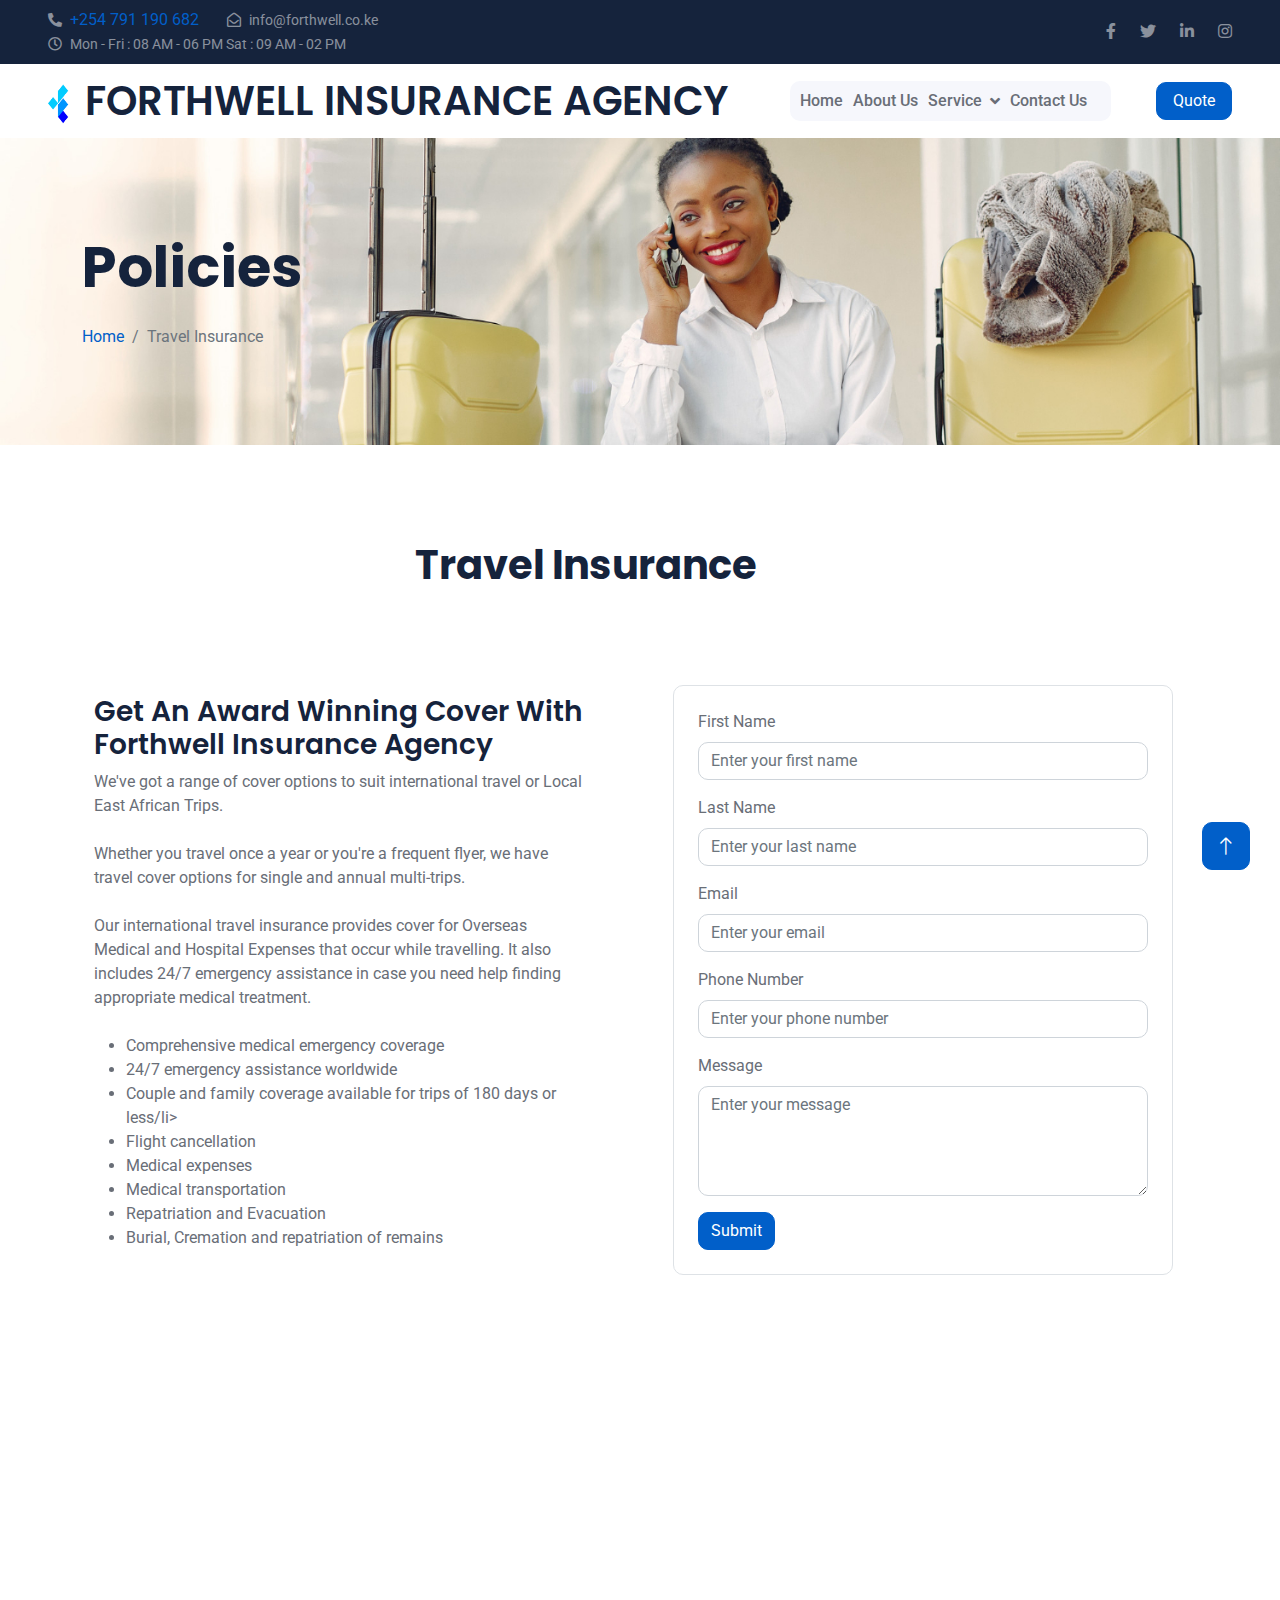
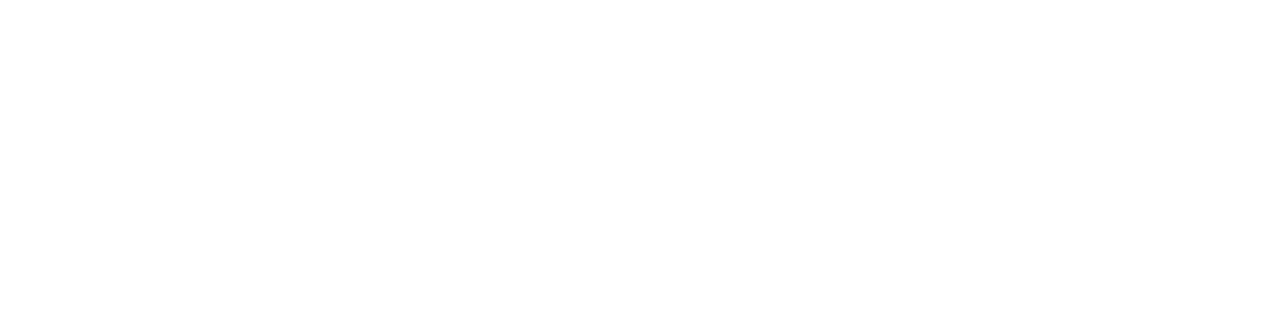
<file: travel.html>
<!DOCTYPE html>
<html lang="en">
<head>
    <meta charset="UTF-8">
    <meta name="viewport" content="width=device-width, initial-scale=1.0">
    <title>Forthwell Insurance Agency</title>
    <meta name="Forthwell Insurance Agency" content="Forthwell Insurance Agency offers flexible and customized Insurance solutions. Our mission is to provide you with the coverage you need by finding the best policies trending today.">
    <meta name="keywords" content="insurance agency kenya, best insurance agency in kenya, best insurance policies, jubilee insurance kenya, cic insurance kenya, old mutual insurance kenya, auto insurance kenya, health insurance kenya, life insurance kenya">
    <meta name="Diani Digi" content="Duncan Mghendi | Web Developer">

    <!-- Favicon -->
    <link href="img/favicon.ico" rel="icon">

    <!-- Google Web Fonts -->
    <link rel="preconnect" href="https://fonts.googleapis.com">
    <link rel="preconnect" href="https://fonts.gstatic.com" crossorigin>
    <link href="https://fonts.googleapis.com/css2?family=Roboto:wght@400;500&family=Poppins:wght@600;700&display=swap" rel="stylesheet"> 

    <!-- Icon Font Stylesheet -->
    <link href="https://cdnjs.cloudflare.com/ajax/libs/font-awesome/5.10.0/css/all.min.css" rel="stylesheet">
    <link href="https://cdn.jsdelivr.net/npm/bootstrap-icons@1.4.1/font/bootstrap-icons.css" rel="stylesheet">

    <!-- Libraries Stylesheet -->
    <link href="lib/animate/animate.min.css" rel="stylesheet">
    <link href="lib/owlcarousel/assets/owl.carousel.min.css" rel="stylesheet">

    <!-- Customized Bootstrap Stylesheet -->
    <link href="css/bootstrap.min.css" rel="stylesheet">

    <!-- Template Stylesheet -->
    <link href="css/style.css" rel="stylesheet">
</head>

<body>
    <!-- Spinner Start -->
    <div id="spinner" class="show bg-white position-fixed translate-middle w-100 vh-100 top-50 start-50 d-flex align-items-center justify-content-center">
        <div class="spinner-grow text-primary" role="status"></div>
    </div>
    <!-- Spinner End -->


    <!-- Topbar Start -->
    <div class="container-fluid bg-dark text-white-50 py-2 px-0 d-none d-lg-block">
        <div class="row gx-0 align-items-center">
            <div class="col-lg-7 px-5 text-start">
                <div class="h-100 d-inline-flex align-items-center me-4">
                    <small class="fa fa-phone-alt me-2"></small>
                    <a href="tel:9876654321">+254 791 190 682</a>
                </div>
                <div class="h-100 d-inline-flex align-items-center me-4">
                    <small class="far fa-envelope-open me-2"></small>
                    <small>info@forthwell.co.ke</small>
                </div>
                <div class="h-100 d-inline-flex align-items-center me-4">
                    <small class="far fa-clock me-2"></small>
                    <small>Mon - Fri : 08 AM - 06 PM  Sat : 09 AM - 02 PM</small>
                </div>
            </div>
            <div class="col-lg-5 px-5 text-end">
                <div class="h-100 d-inline-flex align-items-center">
                    <a class="text-white-50 ms-4" href="https://www.facebook.com/forthwellke"><i class="fab fa-facebook-f"></i></a>
                    <a class="text-white-50 ms-4" href="https://twitter.com/ForthwellKe"><i class="fab fa-twitter"></i></a>
                    <a class="text-white-50 ms-4" href="https://www.linkedin.com/company/forthwellke"><i class="fab fa-linkedin-in"></i></a>
                    <a class="text-white-50 ms-4" href="https://www.instagram.com/forthwellke"><i class="fab fa-instagram"></i></a>
                </div>
            </div>
        </div>
    </div>
    <!-- Topbar End -->


    <!-- Navbar Start -->
    <nav class="navbar navbar-expand-lg bg-white navbar-light sticky-top px-4 px-lg-5">
        <a href="index.html" class="navbar-brand d-flex align-items-center">
            <h1 class="m-0"><img class="img-fluid me-3" src="img/icon/icon-02-primary-logo.png" alt="">FORTHWELL INSURANCE AGENCY</h1>
        </a>
        <button type="button" class="navbar-toggler" data-bs-toggle="collapse" data-bs-target="#navbarCollapse">
            <span class="navbar-toggler-icon"></span>
        </button>
        <div class="collapse navbar-collapse" id="navbarCollapse">
            <div class="navbar-nav mx-auto bg-light rounded pe-4 py-3 py-lg-0">
                <a href="index.html" class="nav-item nav-link">Home</a>
                <a href="about.html" class="nav-item nav-link">About Us</a>
                <div class="nav-item dropdown">
                    <a href="service.html" class="nav-link dropdown-toggle" data-bs-toggle="dropdown">Service</a>
                    <div class="dropdown-menu m-0">
                        <a href="life.html" class="dropdown-item">Life Assurance</a>
                        <a href="health.html" class="dropdown-item">Health Insurance</a>
                        <a href="home.html" class="dropdown-item">Home Insurance</a>
                        <a href="car.html" class="dropdown-item">Car Insurance</a>
                        <a href="travel.html" class="dropdown-item">Travel Insurance</a>
                        <a href="idemnity.html" class="dropdown-item">Indemnity Insurance</a>
                    </div>
                </div>
                <a href="contact.html" class="nav-item nav-link">Contact Us</a>
            </div>
        </div>
        <a href="https://form.jotform.com/231081755955563" class="btn btn-primary px-3 d-none d-lg-block">Quote</a>
    </nav>
    <!-- Navbar End -->

    <!-- Page Header Start -->
    <div class="container-fluid page-header-travel py-5 mb-5 wow fadeIn" data-wow-delay="0.1s">
        <div class="container py-5">
            <h1 class="display-4 animated slideInDown mb-4">Policies</h1>
            <nav aria-label="breadcrumb animated slideInDown">
                <ol class="breadcrumb mb-0">
                    <li class="breadcrumb-item"><a href="index.html">Home</a></li>
                    <li class="breadcrumb-item active" aria-current="page">Travel Insurance</li>
                </ol>
            </nav>
        </div>
    </div>
    <!-- Page Header End -->

 <!-- Service Start -->
    <div class="container-xxl py-5">
        <div class="container">
            <div class="d-flex  align-items-center mx-auto" style="max-width: 450px;" >
                <h1 class="display-6 mb-5">Travel Insurance</h1>
                
            </div>

    <div id="about-us">
        <div class="container">
            <div class="d-flex align-items-center my-5 ">
                <div style="max-width: 45%">
                    <h3>Get An Award Winning Cover With Forthwell Insurance Agency</h3>

                  We've got a range of cover options to suit international travel or Local East African Trips.<br><br> 

                  Whether you travel once a year or you're a frequent flyer, we have travel cover options for single and annual multi-trips.<br><br> 

                  Our international travel insurance provides cover for Overseas Medical and Hospital Expenses that occur while travelling. It also includes 24/7 emergency assistance in case you need help finding appropriate medical treatment.<br><br>

                  <ul>
                   <li>Comprehensive medical emergency coverage</li>

                   <li>24/7 emergency assistance worldwide</li>

                   <li>Couple and family coverage available for trips of 180 days or less/li>
                 
                   <li>Flight cancellation</li>

                   <li>Medical expenses</li>

                   <li>Medical transportation</li>

                   <li>Repatriation and Evacuation</li>

                   <li>Burial, Cremation and repatriation of remains</li>
                </div>
                <div>
                    <div class="row justify-content-center">
                      <div class="col-md-8">
                        <form class="border p-4 rounded" style="min-width: 500px;">
                          <div class="mb-3">
                            <label for="firstName" class="form-label"
                              >First Name</label
                            >
                            <input
                              type="text"
                              class="form-control"
                              id="firstName"
                              placeholder="Enter your first name"
                              required
                            />
                          </div>
      
                          <div class="mb-3">
                            <label for="lastName" class="form-label">Last Name</label>
                            <input
                              type="text"
                              class="form-control"
                              id="lastName"
                              placeholder="Enter your last name"
                              required
                            />
                          </div>
      
                          <div class="mb-3">
                            <label for="email" class="form-label">Email</label>
                            <input
                              type="email"
                              class="form-control"
                              id="email"
                              placeholder="Enter your email"
                              required
                            />
                          </div>
      
                          <div class="mb-3">
                            <label for="phone" class="form-label">Phone Number</label>
                            <input
                              type="tel"
                              class="form-control"
                              id="phone"
                              placeholder="Enter your phone number"
                              required
                            />
                          </div>
      
                          <div class="mb-3">
                            <label for="message" class="form-label">Message</label>
                            <textarea
                              class="form-control"
                              id="message"
                              rows="4"
                              placeholder="Enter your message"
                              required
                            ></textarea>
                          </div>
      
                          <button type="submit" class="btn btn-primary">
                            Submit
                          </button>
                        </form>
                      </div>
                    </div>
                  </div>
            </div>
           
              
                    
    <!-- About End -->


    <!-- Footer Start -->
    <div class="container-fluid bg-dark footer mt-5 pt-5 wow fadeIn" data-wow-delay="0.1s">
        <div class="container py-5">
            <div class="row g-5">
                <div class="col-lg-3 col-md-6">
                    <h1 class="m-0"><img class="img-fluid me-3" src="img/icon/icon-02-primary.png" alt=""></h1>
                    <p>Consistnetly offering value-added services giving you privileged, instant access, in-depth and up-to-date information and support.</p>
                    <div class="d-flex pt-2">
                        <a class="btn btn-square me-1" href=""><i class="fab fa-twitter"></i></a>
                        <a class="btn btn-square me-1" href=""><i class="fab fa-facebook-f"></i></a>
                        <a class="btn btn-square me-1" href=""><i class="fab fa-youtube"></i></a>
                        <a class="btn btn-square me-0" href=""><i class="fab fa-linkedin-in"></i></a>
                    </div>
                </div>
                <div class="col-lg-3 col-md-6">
                    <h5 class="text-light mb-4">Address</h5>
                    <p><i class="fa fa-map-marker-alt me-3"></i>Sunset Boulevard, Nairobi, Kenya</p>
                    <p><i class="fa fa-phone-alt me-3"></i>+254 791 190 682</p>
                    <p><i class="fa fa-envelope me-3"></i>info@forthwell.co.ke</p>
                </div>
                <div class="col-lg-3 col-md-6">
                    <h5 class="text-light mb-4">Quick Links</h5>
                    <a class="btn btn-link" href="">About Us</a>
                    <a class="btn btn-link" href="">Contact Us</a>
                    <a class="btn btn-link" href="">Our Services</a>
                    <a class="btn btn-link" href="">Terms & Condition</a>
                    <a class="btn btn-link" href="">Support</a>
                </div>
                 <div class="col-lg-3 col-md-6">
                    <h5 class="text-light mb-4">Newsletter</h5>
                    <p>Sign up for our email newsletter to get exclusive news, updates, and more!</p>
                    <div class="position-relative mx-auto" style="max-width: 400px;">
                        <form method="post" action="//submit.form" onSubmit="return validateForm();">
<div style="max-width: 400px;">
</div>
<div style="padding-bottom: 18px;">EMAIL<span style="color: red;"> *</span><br/>
<input type="text" id="data_4" name="data_4" style="max-width : 300px;" class="form-control"/>
</div>
<div style="padding-bottom: 18px;"><input name="skip_Submit" value="SUBSCRIBE" type="submit"/></div>
<div>
<div style="float:right"><a href="https://www.100forms.com" id="lnk100" title="form to email">form to email</a></div>
<script src="https://www.100forms.com/js/FORMKEY:7SFUB7MMTWRD" type="text/javascript"></script>
</div>
</form>

<script type="text/javascript">
function validateForm() {
if (isEmpty(document.getElementById('data_4').value.trim())) {
alert('EMAIL is required!');
return false;
}
if (!validateEmail(document.getElementById('data_4').value.trim())) {
alert('EMAIL must be a valid email address!');
return false;
}
return true;
}
function isEmpty(str) { return (str.length === 0 || !str.trim()); }
function validateEmail(email) {
var re = /^([\w-]+(?:\.[\w-]+)*)@((?:[\w-]+\.)*\w[\w-]{0,66})\.([a-z]{2,15}(?:\.[a-z]{2})?)$/i;
return isEmpty(email) || re.test(email);
}
</script>
                    </div>
                </div>
            </div>
        </div>
        <div class="container-fluid copyright">
            <div class="container">
                <div class="row">
                    <div class="col-md-6 text-center text-md-start mb-3 mb-md-0">
                        &copy; <a href="www.forthwell.co.ke">Forthwell Insurance Agency</a>, All Right Reserved.
                    </div>
                    <div class="col-md-6 text-center text-md-end">
                        Designed By <a href="https://dianidigi.co.ke">Diani Digi</a>
                    </div>
                </div>
            </div>
        </div>
    </div>
    <!-- Footer End -->


    <!-- Back to Top -->
    <a href="car.html" class="btn btn-lg btn-primary btn-lg-square back-to-top"><i class="bi bi-arrow-up"></i></a>


    <!-- JavaScript Libraries -->
    <script src="https://code.jquery.com/jquery-3.4.1.min.js"></script>
    <script src="https://cdn.jsdelivr.net/npm/bootstrap@5.0.0/dist/js/bootstrap.bundle.min.js"></script>
    <script src="lib/wow/wow.min.js"></script>
    <script src="lib/easing/easing.min.js"></script>
    <script src="lib/waypoints/waypoints.min.js"></script>
    <script src="lib/owlcarousel/owl.carousel.min.js"></script>
    <script src="lib/counterup/counterup.min.js"></script>

    <!-- Template Javascript -->
    <script src="js/main.js"></script>
</body>

</html>
</file>
<file: css/style.css>
/********** Template CSS **********/
:root {
    --primary: #015FC9;
    --secondary: #0DD3F1;
    --light: #F6F7FC;
    --dark: #15233C;
}

.back-to-top {
    position: fixed;
    display: none;
    right: 30px;
    bottom: 30px;
    z-index: 99;
}


/*** Spinner ***/
#spinner {
    opacity: 0;
    visibility: hidden;
    transition: opacity .5s ease-out, visibility 0s linear .5s;
    z-index: 99999;
}

#spinner.show {
    transition: opacity .5s ease-out, visibility 0s linear 0s;
    visibility: visible;
    opacity: 1;
}


/*** Button ***/
.btn {
    transition: .5s;
}

.btn.btn-primary,
.btn.btn-outline-primary:hover,
.btn.btn-secondary,
.btn.btn-outline-secondary:hover {
    color: #FFFFFF;
}

.btn.btn-primary:hover {
    background: var(--secondary);
    border-color: var(--secondary);
}

.btn.btn-secondary:hover {
    background: var(--primary);
    border-color: var(--primary);
}

.btn-square {
    width: 38px;
    height: 38px;
}

.btn-sm-square {
    width: 32px;
    height: 32px;
}

.btn-lg-square {
    width: 48px;
    height: 48px;
}

.btn-square,
.btn-sm-square,
.btn-lg-square {
    padding: 0;
    display: flex;
    align-items: center;
    justify-content: center;
    font-weight: normal;
}


/*** Navbar ***/
.navbar.sticky-top {
    top: -100px;
    transition: .5s;
}

.navbar .navbar-brand img {
    max-height: 40px;
}

.navbar .navbar-nav .nav-link {
    margin-left: 10px;
    padding: 8px 0;
    color: #696E77;
    font-weight: 500;
    outline: none;
}

.navbar .navbar-nav .nav-link:hover,
.navbar .navbar-nav .nav-link.active {
    color: var(--primary);
}

.navbar .dropdown-toggle::after {
    border: none;
    content: "\f107";
    font-family: "Font Awesome 5 Free";
    font-weight: 900;
    vertical-align: middle;
    margin-left: 8px;
}

@media (max-width: 991.98px) {
    .navbar .navbar-brand img {
        max-height: 45px;
    }

    .navbar .navbar-nav {
        margin-top: 20px;
        margin-bottom: 15px;
    }

    .navbar .nav-item .dropdown-menu {
        padding-left: 30px;
    }
}

@media (min-width: 992px) {
    .navbar .nav-item .dropdown-menu {
        display: block;
        border: none;
        margin-top: 0;
        top: 150%;
        right: 0;
        opacity: 0;
        visibility: hidden;
        transition: .5s;
    }

    .navbar .nav-item:hover .dropdown-menu {
        top: 100%;
        visibility: visible;
        transition: .5s;
        opacity: 1;
    }
}


/*** Header ***/
.carousel-caption {
    top: 0;
    left: 0;
    right: 0;
    bottom: 0;
    display: flex;
    align-items: center;
    text-align: start;
    z-index: 1;
}

.carousel-control-prev,
.carousel-control-next {
    width: 15%;
}

.carousel-control-prev-icon,
.carousel-control-next-icon {
    width: 3rem;
    height: 3rem;
    background-color: var(--primary);
    border: 15px solid var(--primary);
    border-radius: 50px;
}

@media (max-width: 768px) {
    #header-carousel .carousel-item {
        position: relative;
        min-height: 450px;
    }
    
    #header-carousel .carousel-item img {
        position: absolute;
        width: 100%;
        height: 100%;
        object-fit: cover;
    }
}

.page-header {
    background: url(../img/carousel-1.jpg) center center no-repeat;
    background-size: cover;
}

.page-header-travel{
    background: url(../img/travel.jpg)center center   no-repeat;
    background-size: cover;
}

.page-header-life{
    background: url(../img/life.jpg)center center   no-repeat;
    background-size: cover;
}
.page-header-health{
    background: url(../img/health.webp)center center   no-repeat;
    background-size: cover;
}

.page-header-home{
    background: url(../img/home.webp)center center   no-repeat;
    background-size: cover;
}

.page-header-car{
    background: url(../img/car.webp)center center   no-repeat;
    background-size: cover;
}

.page-header-idemnity{
    background: url(../img/idemnity.jpg)center center   no-repeat;
    background-size: cover;
}

.page-header .breadcrumb-item,
.page-header .breadcrumb-item a {
    font-weight: 500;
}

.page-header .breadcrumb-item a,
.page-header .breadcrumb-item+.breadcrumb-item::before {
    color: #696E77;
}

.page-header .breadcrumb-item a:hover,
.page-header .breadcrumb-item.active {
    color: var(--primary);
}

/* adding backgrund image */
.bg-life::before{
    background: url(../img/life.jpg)center center   no-repeat;
    background-size: cover;
    
}

.servContainer{
    display: flex;
    /* flex-wrap: wrap; */
}

.flex1{
    flex: 1;
    padding: 10px;
}

.servImg{
    max-width: 50%;
}


/*** Facts ***/
@media (min-width: 992px) {
    .container.facts {
        max-width: 100% !important;
    }

    .container.facts .facts-text {
        padding-left: calc(((100% - 960px) / 2) + .75rem);
    }

    .container.facts .facts-counter {
        padding-right: calc(((100% - 960px) / 2) + .75rem);
    }
}

@media (min-width: 1200px) {
    .container.facts .facts-text  {
        padding-left: calc(((100% - 1140px) / 2) + .75rem);
    }

    .container.facts .facts-counter  {
        padding-right: calc(((100% - 1140px) / 2) + .75rem);
    }
}

@media (min-width: 1400px) {
    .container.facts .facts-text  {
        padding-left: calc(((100% - 1320px) / 2) + .75rem);
    }

    .container.facts .facts-counter  {
        padding-right: calc(((100% - 1320px) / 2) + .75rem);
    }
}

.container.facts .facts-text {
    background: linear-gradient(rgba(1, 95, 201, .9), rgba(1, 95, 201, .9)), url(../img/carousel-1.jpg) center right no-repeat;
    background-size: cover;
}

.container.facts .facts-counter {
    background: linear-gradient(rgba(255, 255, 255, .9), rgba(255, 255, 255, .9)), url(../img/carousel-2.jpg) center right no-repeat;
    background-size: cover;
}

.container.facts .facts-text .h-100,
.container.facts .facts-counter .h-100 {
    padding: 6rem 0;
    display: flex;
    flex-direction: column;
    justify-content: center;
}


/*** Service ***/
.service-item {
    position: relative;
    overflow: hidden;
    box-shadow: 0 0 45px rgba(0, 0, 0, .07);
}

.service-item .service-icon {
    width: 90px;
    height: 90px;
    display: flex;
    align-items: center;
    justify-content: center;
}

.service-item .service-icon img {
    max-width: 60px;
    max-height: 60px;
}

.service-item a.btn {
    color: var(--primary);
}

.service-item a.btn:hover {
    color: #FFFFFF;
    background: var(--primary);
    border-color: var(--primary);
}


/*** Appointment ***/
.appointment {
    background: linear-gradient(rgba(1, 95, 201, .9), rgba(1, 95, 201, .9)), url(../img/carousel-1.jpg) center center no-repeat;
    background-size: cover;
}


/*** Team ***/
.team-item {
    position: relative;
    overflow: hidden;
    box-shadow: 0 0 45px rgba(0, 0, 0, .07);
}

.team-item img {
    transition: .5s;
}

.team-item:hover img {
    transform: scale(1.1);
}

.team-text {
    position: absolute;
    width: 100%;
    left: 0;
    bottom: -50px;
    opacity: 0;
    transition: .5s;
}

.team-item:hover .team-text {
    bottom: 0;
    opacity: 1;
}

.team-item a.btn {
    color: var(--primary);
}

.team-item a.btn:hover {
    color: #FFFFFF;
    background: var(--primary);
    border-color: var(--primary);
}


/*** Testimonial ***/
.animated.pulse {
    animation-duration: 1.5s;
}

.testimonial-left,
.testimonial-right {
    position: relative;
}

.testimonial-left img,
.testimonial-right img {
    position: absolute;
    padding: 5px;
    border: 1px dashed var(--primary);
    border-radius: 10px;
}

.testimonial-left img:nth-child(1),
.testimonial-right img:nth-child(3) {
    width: 70px;
    height: 70px;
    top: 10%;
    left: 50%;
    transform: translateX(-50%);
}

.testimonial-left img:nth-child(2),
.testimonial-right img:nth-child(2) {
    width: 60px;
    height: 60px;
    top: 50%;
    left: 10%;
    transform: translateY(-50%);
}

.testimonial-left img:nth-child(3),
.testimonial-right img:nth-child(1) {
    width: 50px;
    height: 50px;
    bottom: 10%;
    right: 10%;
}

.testimonial-carousel .owl-item img {
    width: 100px;
    height: 100px;
}

.testimonial-carousel .owl-nav {
    margin-top: 30px;
    display: flex;
    justify-content: center;
}

.testimonial-carousel .owl-nav .owl-prev,
.testimonial-carousel .owl-nav .owl-next {
    margin: 0 5px;
    width: 45px;
    height: 45px;
    display: flex;
    align-items: center;
    justify-content: center;
    color: #FFFFFF;
    background: var(--primary);
    border-radius: 10px;
    font-size: 22px;
    transition: .5s;
}

.testimonial-carousel .owl-nav .owl-prev:hover,
.testimonial-carousel .owl-nav .owl-next:hover {
    background: var(--secondary);
}


/*** Footer ***/
.footer {
    color: #A7A8B4;
}

.footer .btn.btn-link {
    display: block;
    margin-bottom: 5px;
    padding: 0;
    text-align: left;
    color: #A7A8B4;
    font-weight: normal;
    text-transform: capitalize;
    transition: .3s;
}

.footer .btn.btn-link::before {
    position: relative;
    content: "\f105";
    font-family: "Font Awesome 5 Free";
    font-weight: 900;
    color: #A7A8B4;
    margin-right: 10px;
}

.footer .btn.btn-link:hover {
    color: var(--light);
    letter-spacing: 1px;
    box-shadow: none;
}

.footer .btn.btn-square {
    color: #A7A8B4;
    border: 1px solid#A7A8B4;
}

.footer .btn.btn-square:hover {
    color: var(--secondary);
    border-color: var(--light);
}

.footer .copyright {
    padding: 25px 0;
    font-size: 15px;
    border-top: 1px solid rgba(256, 256, 256, .1);
}

.footer .copyright a {
    color: var(--secondary);
}

.footer .copyright a:hover {
    color: #FFFFFF;
}
</file>
